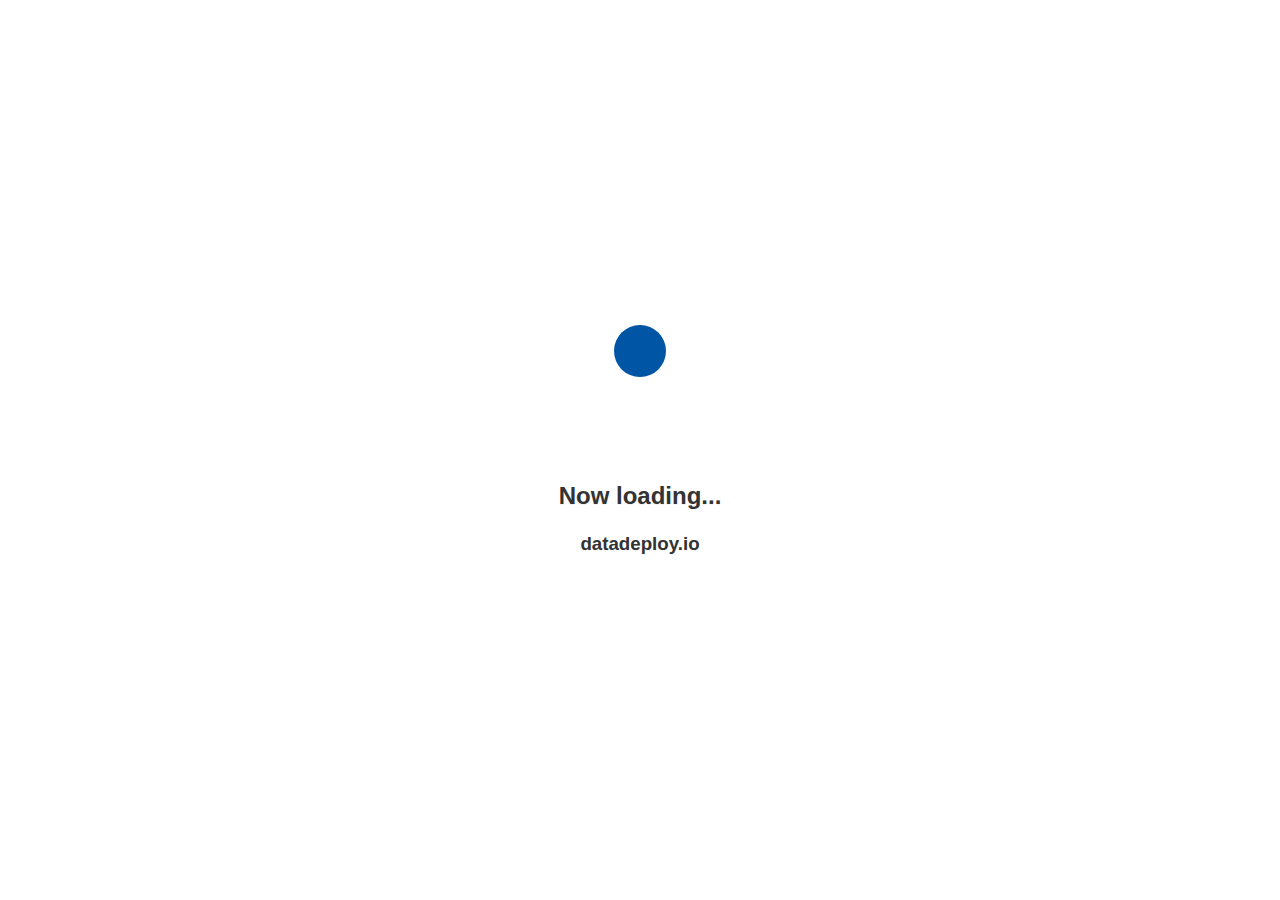
<file: index.html>
<!doctype html>
<html>
    <head>
        <meta charset="UTF-8">
        <meta http-equiv="X-UA-Compatible" content="IE=Edge,chrome=1">
        <meta http-equiv="Cache-Control" content="no-cache, no-store, must-revalidate"/>
        <meta http-equiv="Pragma" content="no-cache"/>
        <meta http-equiv="Expires" content="0"/>
        <meta name="viewport" content="width=device-width,initial-scale=1.0,maximum-scale=1" />
        <meta name="mobile-web-app-capable" content="yes">
        <meta name="apple-mobile-web-app-capable" content="yes">
        <title>Phase 2 Prototype - UPDATE 1</title>

        <link rel="stylesheet" href="css/fontawesome-all.css" />
        <link rel="stylesheet" href="css/dialog-polyfill.min.css">
        <link rel="stylesheet" href="css/jquery.mobile-1.5.0-alpha.1.min.css"/>
        <link rel="stylesheet" href="css/layout.css" />
        <link rel="stylesheet" href="css/overrides.css" />
        <link rel="stylesheet" href="css/loadingbar-1.css" />

        <script src="js/dialog-polyfill.min.js" type="text/javascript"></script>
        <script src="js/jquery.js"></script>
        <script src="js/jquery-mobile.js"></script>
        <script src="js/overrides.js"></script>
        <script src="js/functionalities.js"></script>

        <link rel="stylesheet" href="./webinterface/target/resources/ol.css" />
        <link rel="stylesheet" href="./webinterface/target/resources/ol3-layerswitcher.css">
        <link rel="stylesheet" href="./webinterface/target/resources/qgis2web.css">
    </head>
    <body>

        <div class="loadModal">

            <div class="lds-css ng-scope" style="display: table; height: 100%; margin-left: auto; margin-right: auto;">
                <div style="display: table-cell; vertical-align: middle;" class="lds-ball">
                    <div style="margin-left: auto; margin-right: auto;"></div>
                    <br><br><br><br>
                    <h2 style="text-align: center;">Now loading...</h2>
                    <h3 style="text-align: center">datadeploy.io</h3>
                </div>
            </div>
        </div>

        <div data-role="page" style="max-height:440px; min-height:440px;" class="type-home" class="ui-responsive-panel" id="page1">


            <div role="main" class="ui-content">
                <a href="#leftpanel1" data-role="button" data-inline="true" data-mini="true" style="z-index: 100; margin-left: 120px; margin-top: -5px;">Layer List</a>
                <a href="#leftpanel2" data-role="button" data-inline="true" data-mini="true" style="z-index: 100; margin-top: -5px;">Edit</a>
                <a href="#leftpanel3" data-role="button" data-inline="true" data-mini="true" style="z-index: 100; margin-top: -5px;">Filter</a>
                <a id="newLayerBtnPage" href="#newLayerPage" data-role="button" data-inline="true" data-mini="true" data-rel="popup" data-transition="slidedown" data-position-to="window" style="z-index: 100; margin-top: -5px;">Connect Layer</a>
                <a id="shareBtnPage" href="#sharePage" data-role="button" data-inline="true" data-mini="true" data-rel="popup" data-transition="slidedown" data-position-to="window" style="z-index: 100; margin-top: -5px;">Share</a>
                
                <div id="map" style="height: 99vh; width: 100vw; position: absolute; top: 0; left: 0;" class="map"></div>
                <div id="popup" class="ol-popup">
                    <a href="#" id="popup-closer" class="ol-popup-closer"></a>
                    <div id="popup-content"></div>
                </div>
            </div>


            <!-- leftpanel1  -->
            <div data-role="panel" id="leftpanel1" data-position="left" data-display="push" data-dismissible="true" data-theme="a" style="height: 80vh; display: block;">

                <div class="panel-content">
                    <div class="flex-container">
                        <div class="flex-item">
                            <h3>Layer List</h3>
                        </div>
                        <div class="flex-item">

                            <fieldset id="individualFields" class="fieldList" style="display:none !important">
                                <legend id="operationalLayer">All Layers<a class="legendStyle" href="#popupGeneral" data-rel="popup" data-transition="slideup"><i class="fa fa-cogs" style="margin-top: 5px; " aria-hidden="true"></i></a></legend>


                                <div data-role="popup" id="popupMenu" data-theme="a">
                                    <ul data-role="listview" data-inset="true" style="min-width:210px;">
                                        <li id="headerPopupMenu" data-role="list-divider">Choose an action</li>
                                        <li              onclick="zoomTo()"><a href="#">Zoom to</a></li>
                                        <li              onclick="setTransparency()"><a href="#">Transparency</a></li>
                                        <li id='actUp'   onclick="moveItemUp()"><a href="#">Move Up</a></li>
                                        <li id='actDown' onclick="moveItemDown()"><a href="#">Move Down</a></li>
                                        <li id='showInfo'onclick="showSpecificInfo()"><a href="#">Show Information</a></li>
                                    </ul>
                                </div>

                                <div data-role="popup" id="popupGeneral" data-theme="a">
                                    <ul data-role="listview" data-inset="true" style="min-width:210px;">
                                        <li data-role="list-divider">Choose an action</li>
                                        <li><a href="#" onclick="setLayersAllOn()">Turn all layers on</a></li>
                                        <li><a href="#" onclick="setLayersAllOff()">Turn all layers off</a></li>
                                        <li><a href="#" onclick="expandAllLayers()">Expand all layers</a></li>
                                        <li><a href="#" onclick="collapseAllLayers()">Collapse all layers</a></li>
                                        <li><a href="#" onclick="toGroup()">Show Layer Groups</a></li>
                                    </ul>
                                </div>

                                <div data-role="popup" id="popupTransparency" data-theme="a">
                                    <label for="slider-1"><p id="popTargs" >Modify transparency of layer:</p></label>
                                    <input type="range" name="slider-1" id="slider-1" value="100" min="0" max="100">
                                </div>

                            </fieldset>

                            <fieldset id="groupFields" class="fieldList" style="display:none !important">
                                <fieldset class="fieldList">
                                    <legend id="groupOpsLayer">All Groups<a class="legendStyle" href="#gpopupGeneral" data-rel="popup" data-transition="slideup"><i class="fa fa-cogs" style="margin-top: 5px; " aria-hidden="true"></i></a></legend>

                                    <div data-role="popup" id="gpopupMenu" data-theme="a">
                                        <ul data-role="listview" data-inset="true" style="min-width:210px;">
                                            <li id="headerPopupMenu" data-role="list-divider">Choose an action</li>
                                            <li              onclick="gsetTransparency()"><a href="#">Transparency</a></li>
                                        </ul>
                                    </div>

                                    <div data-role="popup" id="gpopupGeneral" data-theme="a">
                                        <ul data-role="listview" data-inset="true" style="min-width:210px;">
                                            <li data-role="list-divider">Choose an action</li>
                                            <li><a href="#" onclick="gsetLayersAllOn()">Turn all layers on</a></li>
                                            <li><a href="#" onclick="gsetLayersAllOff()">Turn all layers off</a></li>
                                            <li><a href="#" onclick="toIndividual()">Show Layers Individually</a></li>
                                        </ul>
                                    </div>

                                    <div data-role="popup" id="gpopupTransparency" data-theme="a">
                                        <label for="slider-2"><p id="gpopTargs" >Modify transparency of group:</p></label>
                                        <input type="range" name="slider-2" id="slider-2" value="100" min="0" max="100">
                                    </div>
                                </fieldset>
                        </div>
                    </div>

                    <!--<a href="#demo-links" data-rel="close" data-role="button" data-theme="a" data-icon="delete" data-inline="true">Close panel</a>-->
                </div><!-- /content wrapper for padding -->

            </div><!-- /leftpanel1 -->

            <!-- leftpanel2  -->
            <div data-role="panel" id="leftpanel2" data-position="left" data-display="push" data-dismissible="true" data-theme="a">

                <div class="panel-content">
                    <div class="flex-container">
                        <div class="flex-item">
                            <h3>Edit</h3>
                            <p>This panel is positioned on the left with the push display mode. The panel markup is <em>after</em> the header, content and footer in the source order.</p>
                            <p>To close, click off the panel, swipe left or right, hit the Esc key, or use the button below:</p>
                        </div>
                        <div class="flex-item">
                            <button id="addMarkerBtn" class="ui-btn ui-corner-all"><i class="fa fa-map-marker" aria-hidden="true"></i> Add a marker</button>
                            <button id="selectMarkerBtn" class="ui-btn ui-corner-all"><i class="fa fa-mouse-pointer" aria-hidden="true"></i> Make a selection</button>
                            <button class="ui-btn ui-corner-all" data-rel="close">Cancel Action</button>
                        </div>
                    </div>

                    <div data-role="popup" id="popupAddMarker" data-theme="a">
                        <h2 class="headingMarker">Select the type of marker you wish to add</h2>
                        <h4 class="noteContent">After pressing a button, you will be asked to point the location where you will place the marker.</h4>
                        <h4 class="noteContent">Marker choices:</h4>
                        <center>
                            <button class="optionsChooser" id="chooseCircle">Add a normal marker</button>
                            <button class="optionsChooser" id="chooseCustom">Add a custom marker</button>
                        </center>
                    </div>
                </div><!-- /content wrapper for padding -->

            </div><!-- /leftpanel2 -->

            <!-- leftpanel3  -->
            <div data-role="panel" id="leftpanel3" data-position="left" data-display="push" data-dismissible="true" data-theme="a">

                <div class="panel-content">
                    <h3>Circuit</h3>
                    <form>
                        <div class="ui-field-contain">
                            <label for="select-native-1">Circuit is:</label>
                            <select name="select-native-1" id="select-native-1">
                                <option value="1">The 1st Option</option>
                                <option value="2">The 2nd Option</option>
                                <option value="3">The 3rd Option</option>
                                <option value="4">The 4th Option</option>
                            </select>
                        </div>
                    </form>
                </div><!-- /content wrapper for padding -->

            </div><!-- /leftpanel3 -->

            <div data-role="popup" id="popupInfo" data-theme="a">
                <h2 class="headingMarker">Layer(s) Information</h2>
                <button id="editBtn" onclick="spawnEdit()">Edit selected feature(s)</button>
                <h4 id="infoContent" class="noteContent" style="width: 800px; height:600px; overflow: auto;">
                </h4>
            </div>

            <div data-role="popup" id="popupEdit" data-theme="a">
                <div style="padding: 10px">
                    <h2 id="headingEdit" class="headingMarker">Edit Layer</h2>
                    <div style="display: block; width: 500px; height:400px; overflow: auto;">
                        <label for="etext-c">Alt</label>
                        <input data-clear-btn="true" name="etext-c" id="etext-c" value="" type="text">
                        <label for="etext-d">Location</label>
                        <input data-clear-btn="true" name="etext-d" id="etext-d" value="" type="text">
                        <label for="etext-e">Device Type</label>
                        <input data-clear-btn="true" name="etext-e" id="etext-e" value="" type="text">
                        <label for="etext-f">Date</label>
                        <input data-role="date" data-clear-btn="true" name="etext-f" id="etext-f" value="" type="date">
                        <label for="etext-g">Path</label>
                        <input data-clear-btn="true" name="etext-g" id="etext-g" value="" type="text">
                        <label for="etext-h">Picture</label>
                        <input data-clear-btn="true" name="etext-h" id="etext-h" type="file" multiple>
                        <div id="gpreview"></div>
                        <label for="etext-i">Note</label>
                        <input data-clear-btn="true" name="etext-i" id="etext-i" value="" type="text">
                        <input onclick="editInformation()" type="button" name="Update" value="Update" class="ui-btn ui-corner-all layoutButton">
                        <input onclick="cancelEditInformation()" type="button" name="Cancel" value="Cancel" class="ui-btn ui-corner-all layoutButton">
                    </div>
                </div>
            </div>

            <div data-role="popup" id="popupEditSelection" data-theme="a">
                <h2 class="headingMarker">Select features to edit</h2>
                <h4 id="editSelect" class="noteContent" style="width: 500px; height:400px; overflow: auto;">
                </h4>
            </div>

            <div data-role="popup" id="addLayer" data-theme="a">
                <div style="padding: 10px">
                    <h2 class="headingMarker">Layer Information</h2>
                    <div style="display: block; width: 500px; height:400px; overflow: auto;">
                        <label for="text-a">Long</label>
                        <input data-clear-btn="true" name="text-a" id="text-a" value="" type="text">
                        <label for="text-b">Lot</label>
                        <input data-clear-btn="true" name="text-b" id="text-b" value="" type="text">
                        <label for="text-c">Alt</label>
                        <input data-clear-btn="true" name="text-c" id="text-c" value="" type="text">
                        <label for="text-d">Location</label>
                        <input data-clear-btn="true" name="text-d" id="text-d" value="" type="text">
                        <label for="text-e">Device Type</label>
                        <input data-clear-btn="true" name="text-e" id="text-e" value="" type="text">
                        <label for="text-f">Date</label>
                        <input data-role="date" data-clear-btn="true" name="text-f" id="text-f" value="" type="date">
                        <label for="text-g">Path</label>
                        <input data-clear-btn="true" name="text-g" id="text-g" value="" type="text">
                        <label for="text-h">Picture</label>
                        <input data-clear-btn="true" name="text-h" id="text-h" type="file" multiple>
                        <div id="preview"></div>
                        <label for="text-i">Note</label>
                        <input data-clear-btn="true" name="text-i" id="text-i" value="" type="text">
                        <input onclick="addInformation()" type="button" name="Add" value="Add" class="ui-btn ui-corner-all layoutButton">
                        <input onclick="cancelAddInformation()" type="button" name="Cancel" value="Cancel" class="ui-btn ui-corner-all layoutButton">
                    </div>
                </div>
            </div>

            <div data-role="popup" id="sharePage" style="width: 700px; height: 600px; overflow: auto;"><!-- dialog-->

                <div data-role="header">
                    <h1 id="headerTexter" class="centerText">Share the page</h1>
                </div><!-- /header -->

                <div class="ui-content" role="main">
                    <label for="text-3">Share a link to this app<a id="mailToLinker" href="mailto:?"><i  class="fa fa-envelope" aria-hidden="true" style="float: right; cursor: pointer; font-size: 20pt"></i></a></label>
                    <input id="linkTxtBox" data-clear-btn="false" name="text-3" id="text-3" value="" type="text">
                    <div data-role="collapsible" data-collapsed-icon="arrow-r"  data-expanded-icon="arrow-d">
                        <h3>Link Options</h3>
                        <fieldset style="display: block;">
                            <legend>Map Options:</legend>
                            <input name="checkbox-v-2a" id="checkbox-v-2a" type="checkbox" checked>
                            <label for="checkbox-v-2a">Save current position to link</label>
                        </fieldset>
                    </div>
                    <br><br>
                    <label for="textarea-1">Embed this app in a website</label>
                    <textarea id="linkTxtArea" name="textarea-1" id="textarea-1"></textarea>
                    <div data-role="collapsible" data-collapsed-icon="arrow-r"  data-expanded-icon="arrow-d">
                        <h3>Embed Options</h3>
                        <fieldset style="display: block;">
                            <legend>iframe settings (You can customize the value if you wish)</legend>
                            <label for="templateSize">Template size:</label>
                            <select name="templateSize" id="templateSize">
                                <option value="1">Small</option>
                                <option value="2">Medium</option>
                                <option value="3">Large</option>
                            </select>
                            <label for="text-width">Width</label>
                            <input data-clear-btn="false" name="text-width" id="text-width" value="300" type="number">
                            <label for="text-height">Height</label>
                            <input data-clear-btn="false" name="text-height" id="text-height" value="300" type="number">
                        </fieldset>
                    </div>
                    <br>
                    <input id="closeSharePage" type="button" value="Close thise window" class="ui-btn ui-corner-all layoutButton" >
                </div>
            </div><!-- dialog-->
            
            <div data-role="popup" id="newLayerPage" style="width: 700px; height: 600px; overflow: auto;"><!-- dialog-->

                <div data-role="header">
                    <h1 id="headerTexter" class="centerText">Connect a new Layer</h1>
                </div><!-- /header -->

                <div class="ui-content" role="main">
                    <label for="text-1">Enter the store name of the layer</label>
                    <input id="layerDSTxtBox" data-clear-btn="false" name="text-1" id="text-1" value="" type="text">
                    <label for="text-2">Enter the workspace name of the layer</label>
                    <input id="layerWSTxtBox" data-clear-btn="false" name="text-2" id="text-2" value="" type="text">
                    <label for="text-3">Enter the link of the layer</label>
                    <input id="layerLinkTxtBox" data-clear-btn="false" name="text-3" id="text-3" value="" type="text">
                    <label for="text-4">Enter the extent size of the layer</label>
                    <input id="layerExtTxtBox" data-clear-btn="false" name="text-4" id="text-4" value="" type="text">
                    <div data-role="collapsible" data-collapsed-icon="arrow-r" data-expanded-icon="arrow-d" data-collapsed="false">
                        <h3>Layer Render Options</h3>
                        <fieldset data-role="controlgroup" data-type="horizontal" style="display: block">
                            <legend>Options</legend>
                            <input onchange="onLayerModeChange()" name="renderMode" id="radio-choice-h-2a" value="WMS" checked="checked" type="radio">
                            <label for="radio-choice-h-2a">WMS(Images / Drone Imagery)</label>
                            <input onchange="onLayerModeChange()" name="renderMode" id="radio-choice-h-2b" value="WFS" type="radio">
                            <label for="radio-choice-h-2b">WFS(Markers / Shapes)</label>
                        </fieldset>
                        <p id="msgID">WMS layers are layers that are meant for rendering images such as TIFF(Drone Imageries).</p>
                    </div>
                    <br>
                    <input onclick="connectNewLayer()" type="button" name="connect" value="Connect Layer" class="ui-btn ui-corner-all layoutButton">
                    <input id="closeNewLayerPage" type="button" value="Close thise window" class="ui-btn ui-corner-all layoutButton" >
                </div>
            </div><!-- dialog-->

        </div>

        <script src="js/preload.js"></script>
        <script src="webinterface/target/resources/polyfills.js"></script>
        <script src="./webinterface/target/resources/ol.js"></script>
        <script src="./webinterface/target/resources/ol3-layerswitcher.js"></script>
        <script src="./webinterface/target/layers/layers.js" type="text/javascript"></script>
    </body>
</html>
</file>
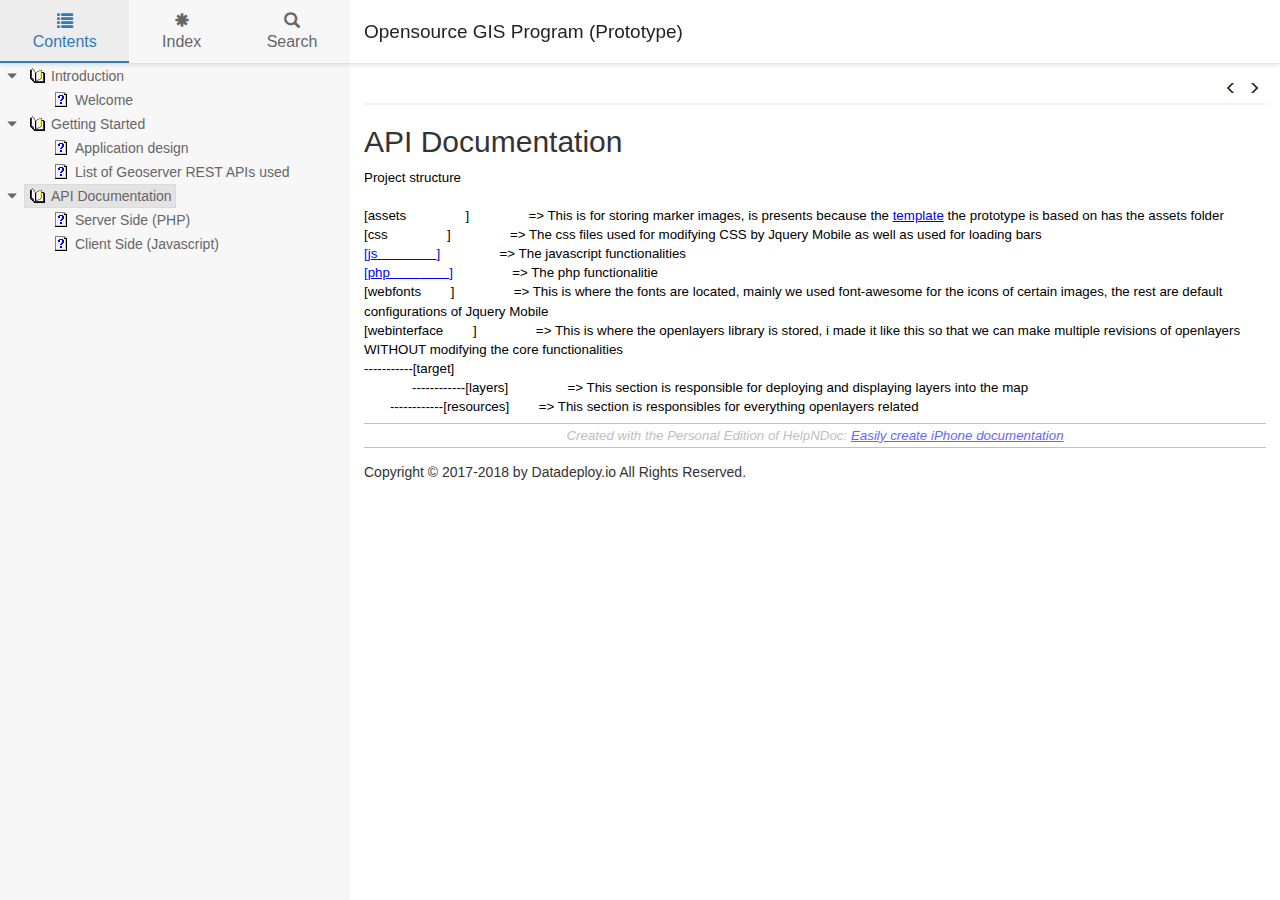
<file: documentations/Build html documentation/APIDocumentation.html>
<!DOCTYPE html>
<html lang="en">

<head>

  <meta charset="utf-8" />
  <meta http-equiv="X-UA-Compatible" content="IE=edge" />
  <meta name="generator" content="HelpNDoc Personal Edition 5.4.1.404">
  <meta name="viewport" content="width=device-width, initial-scale=1" />
  <link rel="icon" href="favicon.ico"/>

  <title>API Documentation</title>
  <meta name="description" content="" /> 
  <meta name="keywords" content="">



  <!-- Twitter Card data -->
  <meta name="twitter:card" content="summary">
  <meta name="twitter:title" content="API Documentation">
  <meta name="twitter:description" content="">

  <!-- Open Graph data -->
  <meta property="og:title" content="API Documentation" />
  <meta property="og:type" content="article" />
  <meta property="og:description" content="" />
  <meta property="og:site_name" content="Opensource GIS Program (Prototype)" /> 

  <!-- Bootstrap core CSS -->
  <link href="vendors/bootstrap-3.3.6/css/bootstrap.min.css" rel="stylesheet"/>

  <!-- IE10 viewport hack for Surface/desktop Windows 8 bug -->
  <link href="vendors/bootstrap-3.3.6/css/ie10-viewport-bug-workaround.css" rel="stylesheet"/>

  <!-- HTML5 shim and Respond.js for IE8 support of HTML5 elements and media queries -->
  <!--[if lt IE 9]>
      <script src="vendors/html5shiv-3.7.2/html5shiv.min.js"></script>
      <script src="vendors/respond-1.4.2/respond.min.js"></script>
    <![endif]-->

  <!-- JsTree styles -->
  <link href="vendors/jstree-3.3.2/themes/default/style.min.css" rel="stylesheet"/>

  <!-- Hnd styles -->
  <link href="css/layout.min.css" rel="stylesheet" />
  <link href="css/effects.min.css" rel="stylesheet" />
  <link href="css/theme-light-blue.min.css" rel="stylesheet" />
  <link href="css/print.min.css" rel="stylesheet" media="print" />
  <style type="text/css">nav { width: 350px} @media screen and (min-width:769px) { body.md-nav-expanded div#main { margin-left: 350px} body.md-nav-expanded header { padding-left: 364px} }</style>

  <!-- Content style -->
  <link href="css/hnd.content.css" rel="stylesheet" />

  



</head>

<body class="md-nav-expanded">



  <div id="skip-link">
    <a href="#main-content" class="element-invisible">Skip to main content</a>
  </div>

  <header class="headroom">
    <button class="hnd-toggle btn btn-default">
      <span class="sr-only">Toggle navigation</span>
      <span class="icon-bar"></span><span class="icon-bar"></span><span class="icon-bar"></span>        
    </button>
    <h1>Opensource GIS Program (Prototype)</h1>
    
  </header>

  <nav class="md-nav-expanded">
    <!-- Nav tabs -->
    <ul class="tab-tabs nav nav-tabs" role="tablist">
      <li id="nav-close"> 
        <button class="hnd-toggle btn btn-default">
          <span class="glyphicon glyphicon-remove" aria-hidden="true"></span>
        </button>
      </li>
      
	  
        <li role="presentation" class="tab active">
            <a href="#contents" id="tab-contents" aria-controls="contents" role="tab" data-toggle="tab">
                <i class="glyphicon glyphicon-list"></i>
                Contents
            </a>
        </li>
      
        <li role="presentation" class="tab">
            <a href="#index" id="tab-index" aria-controls="index" role="tab" data-toggle="tab">
                <i class="glyphicon glyphicon-asterisk"></i>
                Index
            </a>
        </li>
      
        <li role="presentation" class="tab">
            <a href="#search" id="tab-search" aria-controls="search" role="tab" data-toggle="tab">
                <i class="glyphicon glyphicon-search"></i>
                Search
            </a>
        </li>
      
    </ul>  <!-- /Nav tabs -->

    <!-- Tab panes -->
    <div class="tab-content">
	  
      <div role="tabpanel" class="tab-pane active" id="contents">
        <div id="toc" class="tree-container unselectable"
            data-url="_toc.json"
            data-openlvl="1"
        >
            
        </div>
      </div>  <!-- /contents-->
      
      <div role="tabpanel" class="tab-pane" id="index">
        <div id="keywords" class="tree-container unselectable"
            data-url="_keywords.json"
            data-openlvl="1"
        >
            
        </div>
      </div>  <!-- /index-->
      
      <div role="tabpanel" class="tab-pane" id="search">
        <div class="search-content">
          <div class="search-input">
            <form id="search-form">
              <div class="form-group">
                <div class="input-group">
                  <input type="text" class="form-control" id="input-search" name="input-search" placeholder="Search..." />
                  <span class="input-group-btn">
                    <button class="btn btn-default" type="submit">
                      <span class="glyphicon glyphicon-search" aria-hidden="true"></span>
                    </button>
                  </span>
                </div>
              </div>
            </form>
          </div>  <!-- /search-input -->
          <div class="search-result">
            <div id="search-info"></div>
            <div class="tree-container unselectable" id="search-tree"></div>
          </div>  <!-- /search-result -->
        </div>  <!-- /search-content -->
      </div>  <!-- /search-->
      
    </div>  <!-- /Tab panes -->

  </nav>

  <div id="main">

    <article>
        <div id="topic-content" class="container-fluid" 
		  data-hnd-id="APIDocumentation"
		  data-hnd-context="5"
		  data-hnd-title="API Documentation"
		>
            
                <div class="navigation">
                    <ol class="breadcrumb">
                        
                    </ol>
                    <div class="nav-arrows">
                        <div class="btn-group btn-group-xs" role="group"><a class="btn btn-default" href="ListofGeoserverRESTAPIsused.html" title="List of Geoserver REST APIs used" role="button"><span class="glyphicon glyphicon-menu-left" aria-hidden="true"></span></a><a class="btn btn-default" href="ServerSidePHP.html" title="Server Side (PHP)" role="button"><span class="glyphicon glyphicon-menu-right" aria-hidden="true"></span></a></div>
                    </div>
                </div> 
            

            <a id="main-content"></a>

            <h2>API Documentation</h2>

            <div class="main-content">
                
<p></p>
<p class="rvps2"><span class="rvts6">Project structure</span></p>
<p class="rvps2"><span class="rvts6"><br/></span></p>
<p class="rvps2"><span class="rvts6">[assets</span><span class="rvts6"> &nbsp; &nbsp; &nbsp; &nbsp;</span><span class="rvts6"> &nbsp; &nbsp; &nbsp; &nbsp;</span><span class="rvts6">]</span><span class="rvts6"> &nbsp; &nbsp; &nbsp; &nbsp;</span><span class="rvts6"> &nbsp; &nbsp; &nbsp; &nbsp;</span><span class="rvts6">=&gt; This is for storing marker images, is presents because the </span><a class="rvts13" href="https://github.com/Shin-Aska/Web-GPS-Template" target="_blank">template</a><span class="rvts6"> the prototype is based on has the assets folder</span></p>
<p class="rvps2"><span class="rvts6">[css</span><span class="rvts6"> &nbsp; &nbsp; &nbsp; &nbsp;</span><span class="rvts6"> &nbsp; &nbsp; &nbsp; &nbsp;</span><span class="rvts6">]</span><span class="rvts6"> &nbsp; &nbsp; &nbsp; &nbsp;</span><span class="rvts6"> &nbsp; &nbsp; &nbsp; &nbsp;</span><span class="rvts6">=&gt; The css files used for modifying CSS by Jquery Mobile as well as used for loading bars</span></p>
<p class="rvps2"><a class="rvts13" href="ClientSideJavascript.html">[js</a><a class="rvts13" href="ClientSideJavascript.html"> &nbsp; &nbsp; &nbsp; &nbsp;</a><a class="rvts13" href="ClientSideJavascript.html"> &nbsp; &nbsp; &nbsp; &nbsp;</a><a class="rvts13" href="ClientSideJavascript.html">]</a><span class="rvts6"> </span><span class="rvts6"> &nbsp; &nbsp; &nbsp; &nbsp;</span><span class="rvts6"> &nbsp; &nbsp; &nbsp; &nbsp;</span><span class="rvts6">=&gt; The javascript functionalities</span></p>
<p class="rvps2"><a class="rvts13" href="ServerSidePHP.html">[php</a><a class="rvts13" href="ServerSidePHP.html"> &nbsp; &nbsp; &nbsp; &nbsp;</a><a class="rvts13" href="ServerSidePHP.html"> &nbsp; &nbsp; &nbsp; &nbsp;</a><a class="rvts13" href="ServerSidePHP.html">]</a><span class="rvts6"> </span><span class="rvts6"> &nbsp; &nbsp; &nbsp; &nbsp;</span><span class="rvts6"> &nbsp; &nbsp; &nbsp; &nbsp;</span><span class="rvts6">=&gt; The php functionalitie</span></p>
<p class="rvps2"><span class="rvts6">[webfonts</span><span class="rvts6"> &nbsp; &nbsp; &nbsp; &nbsp;</span><span class="rvts6">]</span><span class="rvts6"> &nbsp; &nbsp; &nbsp; &nbsp;</span><span class="rvts6"> &nbsp; &nbsp; &nbsp; &nbsp;</span><span class="rvts6">=&gt; This is where the fonts are located, mainly we used font-awesome for the icons of certain images, the rest are default configurations of Jquery Mobile</span></p>
<p class="rvps2"><span class="rvts6">[webinterface</span><span class="rvts6"> &nbsp; &nbsp; &nbsp; &nbsp;</span><span class="rvts6">]</span><span class="rvts6"> &nbsp; &nbsp; &nbsp; &nbsp;</span><span class="rvts6"> &nbsp; &nbsp; &nbsp; &nbsp;</span><span class="rvts6">=&gt; This is where the openlayers library is stored, i made it like this so that we can make multiple revisions of openlayers WITHOUT modifying the core functionalities</span></p>
<p class="rvps2"><span class="rvts6">-----------[target]</span></p>
<p class="rvps5"><span class="rvts6">------------[layers]</span><span class="rvts6"> &nbsp; &nbsp; &nbsp; &nbsp;</span><span class="rvts6"> &nbsp; &nbsp; &nbsp; &nbsp;</span><span class="rvts6">=&gt; This section is responsible for deploying and displaying layers into the map</span></p>
<p class="rvps2"><span class="rvts6"> &nbsp; &nbsp; &nbsp; &nbsp;</span><span class="rvts6">------------[resources]</span><span class="rvts6"> &nbsp; &nbsp; &nbsp; &nbsp;</span><span class="rvts6">=&gt; This section is responsibles for everything openlayers related</span></p>
<p></p>
<p class="rvps4" style="clear: both;"><span class="rvts11">Created with the Personal Edition of HelpNDoc: </span><a class="rvts12" href="https://www.helpndoc.com/feature-tour/iphone-website-generation">Easily create iPhone documentation</a></p>

            </div>
            
            <div id="topic_footer"><div id="topic_footer_content">Copyright &copy; 2017-2018  by Datadeploy.io  All Rights Reserved.</div></div>
        </div>  <!-- /#topic-content -->
    </article>

    <footer></footer>

  </div>  <!-- /#main -->

  <div class="mask" data-toggle="sm-nav-expanded"></div>
  
  <!-- Modal -->
  <div class="modal fade" id="hndModal" tabindex="-1" role="dialog" aria-labelledby="hndModalLabel">
    <div class="modal-dialog" role="document">
      <div class="modal-content">
        <div class="modal-header">
          <button type="button" class="close" data-dismiss="modal" aria-label="Close"><span aria-hidden="true">&times;</span></button>
          <h4 class="modal-title" id="hndModalLabel"></h4>
        </div>
        <div class="modal-body">
        </div>
        <div class="modal-footer">
          <button type="button" class="btn btn-primary modal-btn-close" data-dismiss="modal">Close</button>
        </div>
      </div>
    </div>
  </div>

  <!-- Scripts -->
  <script src="vendors/jquery-1.11.3/jquery.min.js"></script>
  <script src="vendors/bootstrap-3.3.6/js/bootstrap.min.js"></script>
  <script src="vendors/fastclick-1.0.6/fastclick.min.js"></script>
  <script src="vendors/markjs-8.8.3/jquery.mark.min.js"></script>
  <script src="vendors/uri-1.18.9/uri.min.js"></script>
  <!-- IE10 viewport hack for Surface/desktop Windows 8 bug -->
  <script src="vendors/bootstrap-3.3.6/js/ie10-viewport-bug-workaround.js"></script>
  
  <!-- Headroom -->
  <script src="vendors/headroom-0.9.3/headroom.min.js"></script>
  <script src="vendors/headroom-0.9.3/jquery.headroom.min.js"></script>

  <!-- JsTree -->
  <script src="vendors/jstree-3.3.2/jstree.min.js"></script>

  <!-- HelpNDoc scripts -->
  <script src="_translations.js"></script>
  <script src="js/hndsd.min.js"></script>
  <script src="js/hndse.min.js"></script>
  <script src="js/app.min.js"></script>

  <!-- Scripts -->
  <script>
    $(function() {
      // Instanciate FastClick
      Origami.fastclick(document.body);
      // Create the app
      var app = new Hnd.App();
      // Update translations
      hnd_ut(app);
	  // Custom JS
	  
      // Boot the app
      app.Boot();
    });
  </script>



</body>

</html>
</file>
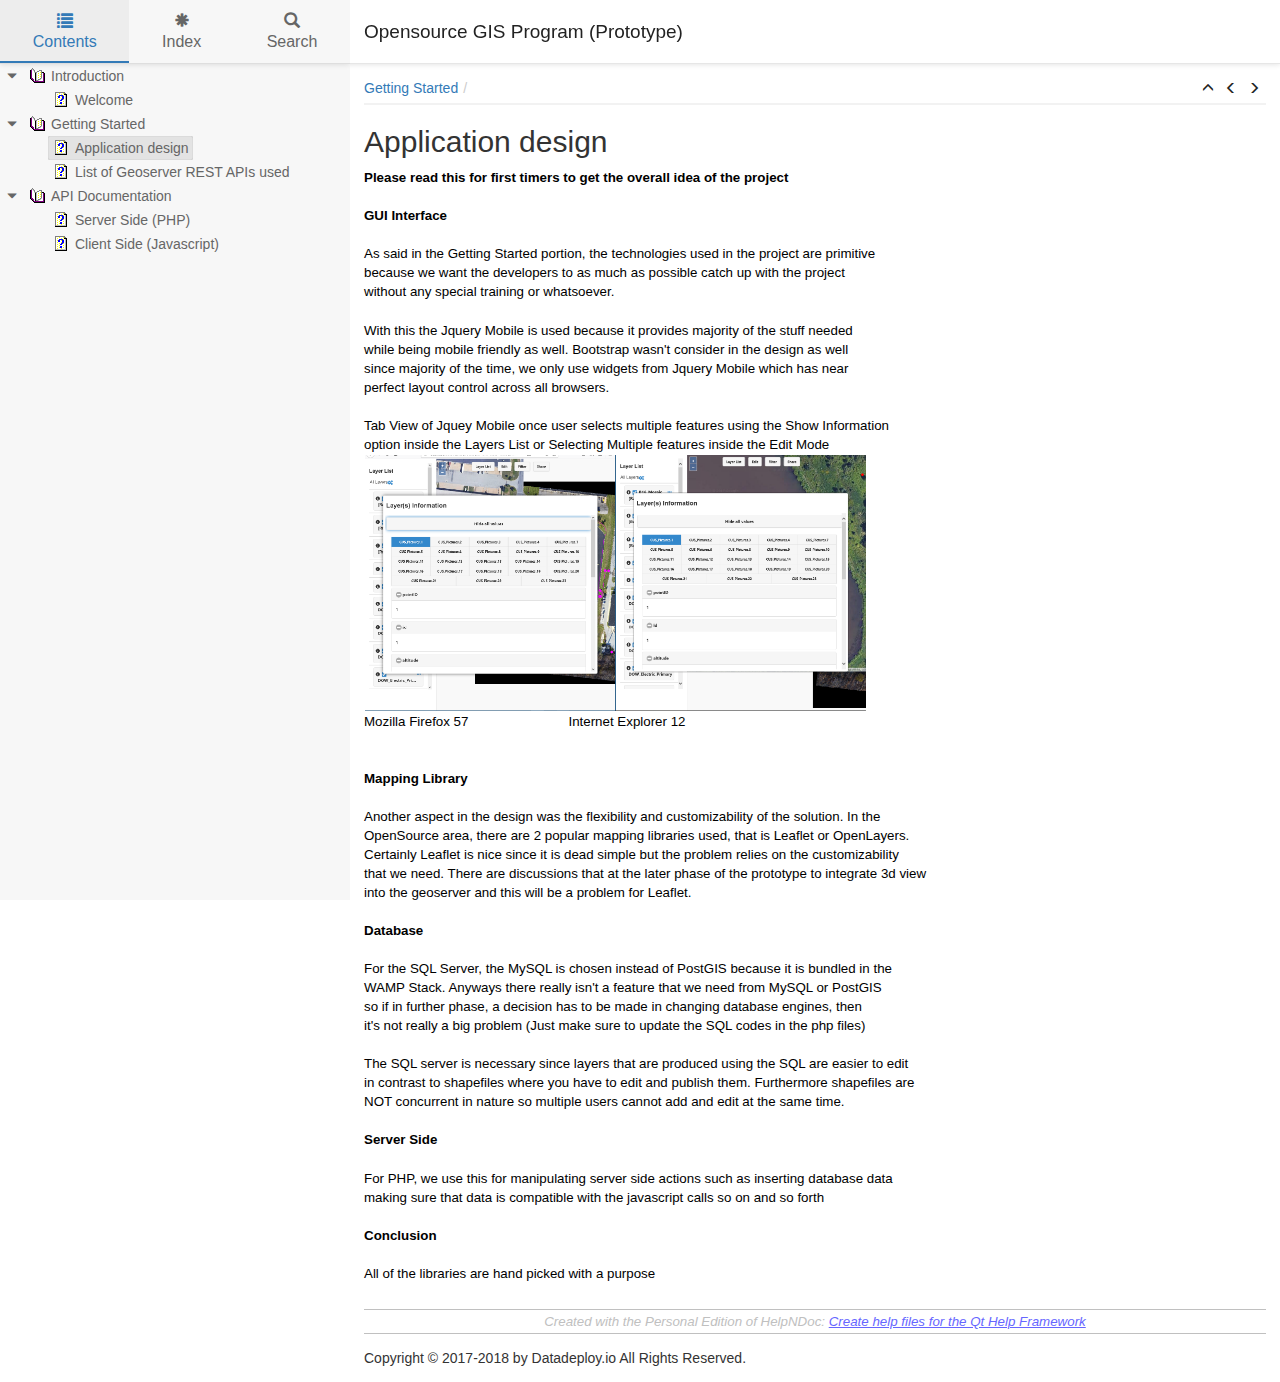
<file: documentations/Build html documentation/Applicationdesign.html>
<!DOCTYPE html>
<html lang="en">

<head>

  <meta charset="utf-8" />
  <meta http-equiv="X-UA-Compatible" content="IE=edge" />
  <meta name="generator" content="HelpNDoc Personal Edition 5.4.1.404">
  <meta name="viewport" content="width=device-width, initial-scale=1" />
  <link rel="icon" href="favicon.ico"/>

  <title>Application design</title>
  <meta name="description" content="" /> 
  <meta name="keywords" content="">



  <!-- Twitter Card data -->
  <meta name="twitter:card" content="summary">
  <meta name="twitter:title" content="Application design">
  <meta name="twitter:description" content="">

  <!-- Open Graph data -->
  <meta property="og:title" content="Application design" />
  <meta property="og:type" content="article" />
  <meta property="og:description" content="" />
  <meta property="og:site_name" content="Opensource GIS Program (Prototype)" /> 

  <!-- Bootstrap core CSS -->
  <link href="vendors/bootstrap-3.3.6/css/bootstrap.min.css" rel="stylesheet"/>

  <!-- IE10 viewport hack for Surface/desktop Windows 8 bug -->
  <link href="vendors/bootstrap-3.3.6/css/ie10-viewport-bug-workaround.css" rel="stylesheet"/>

  <!-- HTML5 shim and Respond.js for IE8 support of HTML5 elements and media queries -->
  <!--[if lt IE 9]>
      <script src="vendors/html5shiv-3.7.2/html5shiv.min.js"></script>
      <script src="vendors/respond-1.4.2/respond.min.js"></script>
    <![endif]-->

  <!-- JsTree styles -->
  <link href="vendors/jstree-3.3.2/themes/default/style.min.css" rel="stylesheet"/>

  <!-- Hnd styles -->
  <link href="css/layout.min.css" rel="stylesheet" />
  <link href="css/effects.min.css" rel="stylesheet" />
  <link href="css/theme-light-blue.min.css" rel="stylesheet" />
  <link href="css/print.min.css" rel="stylesheet" media="print" />
  <style type="text/css">nav { width: 350px} @media screen and (min-width:769px) { body.md-nav-expanded div#main { margin-left: 350px} body.md-nav-expanded header { padding-left: 364px} }</style>

  <!-- Content style -->
  <link href="css/hnd.content.css" rel="stylesheet" />

  



</head>

<body class="md-nav-expanded">



  <div id="skip-link">
    <a href="#main-content" class="element-invisible">Skip to main content</a>
  </div>

  <header class="headroom">
    <button class="hnd-toggle btn btn-default">
      <span class="sr-only">Toggle navigation</span>
      <span class="icon-bar"></span><span class="icon-bar"></span><span class="icon-bar"></span>        
    </button>
    <h1>Opensource GIS Program (Prototype)</h1>
    
  </header>

  <nav class="md-nav-expanded">
    <!-- Nav tabs -->
    <ul class="tab-tabs nav nav-tabs" role="tablist">
      <li id="nav-close"> 
        <button class="hnd-toggle btn btn-default">
          <span class="glyphicon glyphicon-remove" aria-hidden="true"></span>
        </button>
      </li>
      
	  
        <li role="presentation" class="tab active">
            <a href="#contents" id="tab-contents" aria-controls="contents" role="tab" data-toggle="tab">
                <i class="glyphicon glyphicon-list"></i>
                Contents
            </a>
        </li>
      
        <li role="presentation" class="tab">
            <a href="#index" id="tab-index" aria-controls="index" role="tab" data-toggle="tab">
                <i class="glyphicon glyphicon-asterisk"></i>
                Index
            </a>
        </li>
      
        <li role="presentation" class="tab">
            <a href="#search" id="tab-search" aria-controls="search" role="tab" data-toggle="tab">
                <i class="glyphicon glyphicon-search"></i>
                Search
            </a>
        </li>
      
    </ul>  <!-- /Nav tabs -->

    <!-- Tab panes -->
    <div class="tab-content">
	  
      <div role="tabpanel" class="tab-pane active" id="contents">
        <div id="toc" class="tree-container unselectable"
            data-url="_toc.json"
            data-openlvl="1"
        >
            
        </div>
      </div>  <!-- /contents-->
      
      <div role="tabpanel" class="tab-pane" id="index">
        <div id="keywords" class="tree-container unselectable"
            data-url="_keywords.json"
            data-openlvl="1"
        >
            
        </div>
      </div>  <!-- /index-->
      
      <div role="tabpanel" class="tab-pane" id="search">
        <div class="search-content">
          <div class="search-input">
            <form id="search-form">
              <div class="form-group">
                <div class="input-group">
                  <input type="text" class="form-control" id="input-search" name="input-search" placeholder="Search..." />
                  <span class="input-group-btn">
                    <button class="btn btn-default" type="submit">
                      <span class="glyphicon glyphicon-search" aria-hidden="true"></span>
                    </button>
                  </span>
                </div>
              </div>
            </form>
          </div>  <!-- /search-input -->
          <div class="search-result">
            <div id="search-info"></div>
            <div class="tree-container unselectable" id="search-tree"></div>
          </div>  <!-- /search-result -->
        </div>  <!-- /search-content -->
      </div>  <!-- /search-->
      
    </div>  <!-- /Tab panes -->

  </nav>

  <div id="main">

    <article>
        <div id="topic-content" class="container-fluid" 
		  data-hnd-id="Applicationdesign"
		  data-hnd-context="3"
		  data-hnd-title="Application design"
		>
            
                <div class="navigation">
                    <ol class="breadcrumb">
                        <li><a href="GettingStarted.html">Getting Started</a></li>
                    </ol>
                    <div class="nav-arrows">
                        <div class="btn-group btn-group-xs" role="group"><a class="btn btn-default" href="GettingStarted.html" title="Getting Started" role="button"><span class="glyphicon glyphicon-menu-up" aria-hidden="true"></span></a><a class="btn btn-default" href="GettingStarted.html" title="Getting Started" role="button"><span class="glyphicon glyphicon-menu-left" aria-hidden="true"></span></a><a class="btn btn-default" href="ListofGeoserverRESTAPIsused.html" title="List of Geoserver REST APIs used" role="button"><span class="glyphicon glyphicon-menu-right" aria-hidden="true"></span></a></div>
                    </div>
                </div> 
            

            <a id="main-content"></a>

            <h2>Application design</h2>

            <div class="main-content">
                
<p></p>
<p class="rvps2"><span class="rvts14">Please read this for first timers to get the overall idea of the project</span></p>
<p class="rvps2"><span class="rvts14"><br/></span></p>
<p class="rvps2"><a name="GUI"></a>
<span class="rvts14">GUI Interface</span></p>
<p class="rvps2"><span class="rvts6"><br/></span></p>
<p class="rvps2"><span class="rvts6">As said in the Getting Started portion, the technologies used in the project are primitive</span></p>
<p class="rvps2"><span class="rvts6">because we want the developers to as much as possible catch up with the project</span></p>
<p class="rvps2"><span class="rvts6">without any special training or whatsoever.</span></p>
<p class="rvps2"><span class="rvts6"><br/></span></p>
<p class="rvps2"><span class="rvts6">With this the Jquery Mobile is used because it provides majority of the stuff needed</span></p>
<p class="rvps2"><span class="rvts6">while being mobile friendly as well. Bootstrap wasn't consider in the design as well</span></p>
<p class="rvps2"><span class="rvts6">since majority of the time, we only use widgets from Jquery Mobile which has near</span></p>
<p class="rvps2"><span class="rvts6">perfect layout control across all browsers.</span></p>
<p class="rvps2"><span class="rvts6"><br/></span></p>
<p class="rvps2"><span class="rvts6">Tab View of Jquey Mobile once user selects multiple features using the Show Information</span></p>
<p class="rvps2"><span class="rvts6">option inside the Layers List or Selecting Multiple features inside the Edit Mode</span></p>
<p class="rvps2"><img width="503" height="258" alt="" style="padding : 1px;" src="lib/comparison.png"></p>
<p class="rvps2"><span class="rvts6">Mozilla Firefox 57</span><span class="rvts6"> &nbsp; &nbsp; &nbsp; &nbsp;</span><span class="rvts6"> &nbsp; &nbsp; &nbsp; &nbsp;</span><span class="rvts6"> </span><span class="rvts6"> &nbsp; &nbsp; &nbsp; &nbsp;</span><span class="rvts6"> &nbsp; Internet Explorer 12</span></p>
<p class="rvps2"><span class="rvts6"><br/></span></p>
<p class="rvps2"><span class="rvts6"><br/></span></p>
<p class="rvps2"><a name="Mapping"></a>
<span class="rvts14">Mapping Library</span></p>
<p class="rvps2"><span class="rvts6"><br/></span></p>
<p class="rvps2"><span class="rvts6">Another aspect in the design was the flexibility and customizability of the solution. In the</span></p>
<p class="rvps2"><span class="rvts6">OpenSource area, there are 2 popular mapping libraries used, that is Leaflet or OpenLayers.</span></p>
<p class="rvps2"><span class="rvts6">Certainly Leaflet is nice since it is dead simple but the problem relies on the customizability</span></p>
<p class="rvps2"><span class="rvts6">that we need. There are discussions that at the later phase of the prototype to integrate 3d view</span></p>
<p class="rvps2"><span class="rvts6">into the geoserver and this will be a problem for Leaflet.</span></p>
<p class="rvps2"><span class="rvts6"><br/></span></p>
<p class="rvps2"><a name="Database"></a>
<span class="rvts14">Database</span></p>
<p class="rvps2"><span class="rvts6"><br/></span></p>
<p class="rvps2"><span class="rvts6">For the SQL Server, the MySQL is chosen instead of PostGIS because it is bundled in the</span></p>
<p class="rvps2"><span class="rvts6">WAMP Stack. Anyways there really isn't a feature that we need from MySQL or PostGIS</span></p>
<p class="rvps2"><span class="rvts6">so if in further phase, a decision has to be made in changing database engines, then</span></p>
<p class="rvps2"><span class="rvts6">it's not really a big problem (Just make sure to update the SQL codes in the php files)</span></p>
<p class="rvps2"><span class="rvts6"><br/></span></p>
<p class="rvps2"><span class="rvts6">The SQL server is necessary since layers that are produced using the SQL are easier to edit</span></p>
<p class="rvps2"><span class="rvts6">in contrast to shapefiles where you have to edit and publish them. Furthermore shapefiles are</span></p>
<p class="rvps2"><span class="rvts6">NOT concurrent in nature so multiple users cannot add and edit at the same time.</span></p>
<p class="rvps2"><span class="rvts6"><br/></span></p>
<p class="rvps2"><a name="Server"></a>
<span class="rvts14">Server Side</span></p>
<p class="rvps2"><span class="rvts6"><br/></span></p>
<p class="rvps2"><span class="rvts6">For PHP, we use this for manipulating server side actions such as inserting database data</span></p>
<p class="rvps2"><span class="rvts6">making sure that data is compatible with the javascript calls so on and so forth</span></p>
<p class="rvps2"><span class="rvts6"><br/></span></p>
<p class="rvps2"><a name="Conclusion"></a>
<span class="rvts14">Conclusion</span></p>
<p class="rvps2"><span class="rvts6"><br/></span></p>
<p class="rvps2"><span class="rvts6">All of the libraries are hand picked with a purpose </span></p>
<p class="rvps2"><span class="rvts6"><br/></span></p>
<p></p>
<p class="rvps4" style="clear: both;"><span class="rvts11">Created with the Personal Edition of HelpNDoc: </span><a class="rvts12" href="https://www.helpndoc.com/feature-tour/create-help-files-for-the-qt-help-framework">Create help files for the Qt Help Framework</a></p>

            </div>
            
            <div id="topic_footer"><div id="topic_footer_content">Copyright &copy; 2017-2018  by Datadeploy.io  All Rights Reserved.</div></div>
        </div>  <!-- /#topic-content -->
    </article>

    <footer></footer>

  </div>  <!-- /#main -->

  <div class="mask" data-toggle="sm-nav-expanded"></div>
  
  <!-- Modal -->
  <div class="modal fade" id="hndModal" tabindex="-1" role="dialog" aria-labelledby="hndModalLabel">
    <div class="modal-dialog" role="document">
      <div class="modal-content">
        <div class="modal-header">
          <button type="button" class="close" data-dismiss="modal" aria-label="Close"><span aria-hidden="true">&times;</span></button>
          <h4 class="modal-title" id="hndModalLabel"></h4>
        </div>
        <div class="modal-body">
        </div>
        <div class="modal-footer">
          <button type="button" class="btn btn-primary modal-btn-close" data-dismiss="modal">Close</button>
        </div>
      </div>
    </div>
  </div>

  <!-- Scripts -->
  <script src="vendors/jquery-1.11.3/jquery.min.js"></script>
  <script src="vendors/bootstrap-3.3.6/js/bootstrap.min.js"></script>
  <script src="vendors/fastclick-1.0.6/fastclick.min.js"></script>
  <script src="vendors/markjs-8.8.3/jquery.mark.min.js"></script>
  <script src="vendors/uri-1.18.9/uri.min.js"></script>
  <!-- IE10 viewport hack for Surface/desktop Windows 8 bug -->
  <script src="vendors/bootstrap-3.3.6/js/ie10-viewport-bug-workaround.js"></script>
  
  <!-- Headroom -->
  <script src="vendors/headroom-0.9.3/headroom.min.js"></script>
  <script src="vendors/headroom-0.9.3/jquery.headroom.min.js"></script>

  <!-- JsTree -->
  <script src="vendors/jstree-3.3.2/jstree.min.js"></script>

  <!-- HelpNDoc scripts -->
  <script src="_translations.js"></script>
  <script src="js/hndsd.min.js"></script>
  <script src="js/hndse.min.js"></script>
  <script src="js/app.min.js"></script>

  <!-- Scripts -->
  <script>
    $(function() {
      // Instanciate FastClick
      Origami.fastclick(document.body);
      // Create the app
      var app = new Hnd.App();
      // Update translations
      hnd_ut(app);
	  // Custom JS
	  
      // Boot the app
      app.Boot();
    });
  </script>



</body>

</html>
</file>
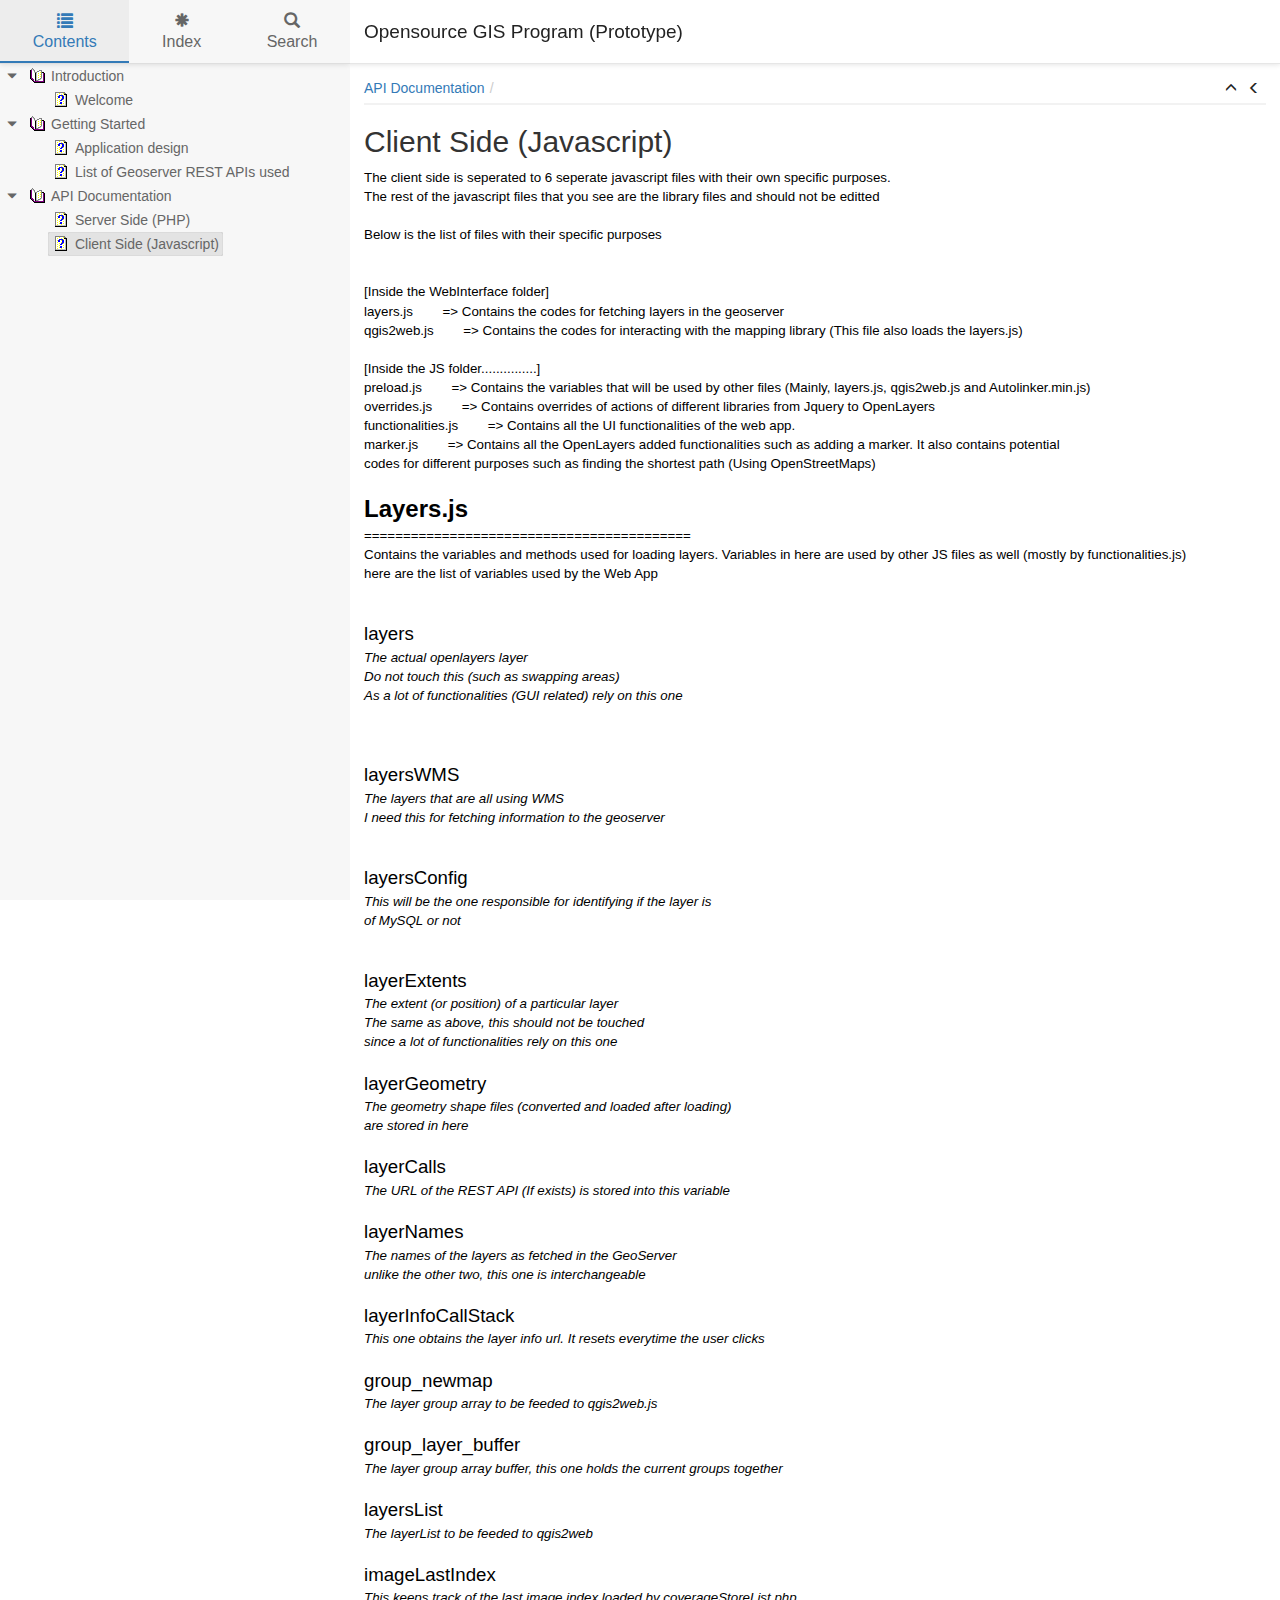
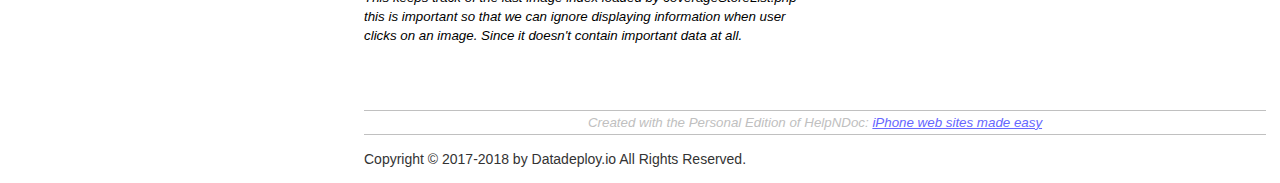
<file: documentations/Build html documentation/ClientSideJavascript.html>
<!DOCTYPE html>
<html lang="en">

<head>

  <meta charset="utf-8" />
  <meta http-equiv="X-UA-Compatible" content="IE=edge" />
  <meta name="generator" content="HelpNDoc Personal Edition 5.4.1.404">
  <meta name="viewport" content="width=device-width, initial-scale=1" />
  <link rel="icon" href="favicon.ico"/>

  <title>Client Side (Javascript)</title>
  <meta name="description" content="" /> 
  <meta name="keywords" content="">



  <!-- Twitter Card data -->
  <meta name="twitter:card" content="summary">
  <meta name="twitter:title" content="Client Side (Javascript)">
  <meta name="twitter:description" content="">

  <!-- Open Graph data -->
  <meta property="og:title" content="Client Side (Javascript)" />
  <meta property="og:type" content="article" />
  <meta property="og:description" content="" />
  <meta property="og:site_name" content="Opensource GIS Program (Prototype)" /> 

  <!-- Bootstrap core CSS -->
  <link href="vendors/bootstrap-3.3.6/css/bootstrap.min.css" rel="stylesheet"/>

  <!-- IE10 viewport hack for Surface/desktop Windows 8 bug -->
  <link href="vendors/bootstrap-3.3.6/css/ie10-viewport-bug-workaround.css" rel="stylesheet"/>

  <!-- HTML5 shim and Respond.js for IE8 support of HTML5 elements and media queries -->
  <!--[if lt IE 9]>
      <script src="vendors/html5shiv-3.7.2/html5shiv.min.js"></script>
      <script src="vendors/respond-1.4.2/respond.min.js"></script>
    <![endif]-->

  <!-- JsTree styles -->
  <link href="vendors/jstree-3.3.2/themes/default/style.min.css" rel="stylesheet"/>

  <!-- Hnd styles -->
  <link href="css/layout.min.css" rel="stylesheet" />
  <link href="css/effects.min.css" rel="stylesheet" />
  <link href="css/theme-light-blue.min.css" rel="stylesheet" />
  <link href="css/print.min.css" rel="stylesheet" media="print" />
  <style type="text/css">nav { width: 350px} @media screen and (min-width:769px) { body.md-nav-expanded div#main { margin-left: 350px} body.md-nav-expanded header { padding-left: 364px} }</style>

  <!-- Content style -->
  <link href="css/hnd.content.css" rel="stylesheet" />

  



</head>

<body class="md-nav-expanded">



  <div id="skip-link">
    <a href="#main-content" class="element-invisible">Skip to main content</a>
  </div>

  <header class="headroom">
    <button class="hnd-toggle btn btn-default">
      <span class="sr-only">Toggle navigation</span>
      <span class="icon-bar"></span><span class="icon-bar"></span><span class="icon-bar"></span>        
    </button>
    <h1>Opensource GIS Program (Prototype)</h1>
    
  </header>

  <nav class="md-nav-expanded">
    <!-- Nav tabs -->
    <ul class="tab-tabs nav nav-tabs" role="tablist">
      <li id="nav-close"> 
        <button class="hnd-toggle btn btn-default">
          <span class="glyphicon glyphicon-remove" aria-hidden="true"></span>
        </button>
      </li>
      
	  
        <li role="presentation" class="tab active">
            <a href="#contents" id="tab-contents" aria-controls="contents" role="tab" data-toggle="tab">
                <i class="glyphicon glyphicon-list"></i>
                Contents
            </a>
        </li>
      
        <li role="presentation" class="tab">
            <a href="#index" id="tab-index" aria-controls="index" role="tab" data-toggle="tab">
                <i class="glyphicon glyphicon-asterisk"></i>
                Index
            </a>
        </li>
      
        <li role="presentation" class="tab">
            <a href="#search" id="tab-search" aria-controls="search" role="tab" data-toggle="tab">
                <i class="glyphicon glyphicon-search"></i>
                Search
            </a>
        </li>
      
    </ul>  <!-- /Nav tabs -->

    <!-- Tab panes -->
    <div class="tab-content">
	  
      <div role="tabpanel" class="tab-pane active" id="contents">
        <div id="toc" class="tree-container unselectable"
            data-url="_toc.json"
            data-openlvl="1"
        >
            
        </div>
      </div>  <!-- /contents-->
      
      <div role="tabpanel" class="tab-pane" id="index">
        <div id="keywords" class="tree-container unselectable"
            data-url="_keywords.json"
            data-openlvl="1"
        >
            
        </div>
      </div>  <!-- /index-->
      
      <div role="tabpanel" class="tab-pane" id="search">
        <div class="search-content">
          <div class="search-input">
            <form id="search-form">
              <div class="form-group">
                <div class="input-group">
                  <input type="text" class="form-control" id="input-search" name="input-search" placeholder="Search..." />
                  <span class="input-group-btn">
                    <button class="btn btn-default" type="submit">
                      <span class="glyphicon glyphicon-search" aria-hidden="true"></span>
                    </button>
                  </span>
                </div>
              </div>
            </form>
          </div>  <!-- /search-input -->
          <div class="search-result">
            <div id="search-info"></div>
            <div class="tree-container unselectable" id="search-tree"></div>
          </div>  <!-- /search-result -->
        </div>  <!-- /search-content -->
      </div>  <!-- /search-->
      
    </div>  <!-- /Tab panes -->

  </nav>

  <div id="main">

    <article>
        <div id="topic-content" class="container-fluid" 
		  data-hnd-id="ClientSideJavascript"
		  data-hnd-context="7"
		  data-hnd-title="Client Side (Javascript)"
		>
            
                <div class="navigation">
                    <ol class="breadcrumb">
                        <li><a href="APIDocumentation.html">API Documentation</a></li>
                    </ol>
                    <div class="nav-arrows">
                        <div class="btn-group btn-group-xs" role="group"><a class="btn btn-default" href="APIDocumentation.html" title="API Documentation" role="button"><span class="glyphicon glyphicon-menu-up" aria-hidden="true"></span></a><a class="btn btn-default" href="ServerSidePHP.html" title="Server Side (PHP)" role="button"><span class="glyphicon glyphicon-menu-left" aria-hidden="true"></span></a></div>
                    </div>
                </div> 
            

            <a id="main-content"></a>

            <h2>Client Side (Javascript)</h2>

            <div class="main-content">
                
<p></p>
<p class="rvps2"><span class="rvts6">The client side is seperated to 6 seperate javascript files with their own specific purposes.</span></p>
<p class="rvps2"><span class="rvts6">The rest of the javascript files that you see are the library files and should not be editted</span></p>
<p class="rvps2"><span class="rvts6"><br/></span></p>
<p class="rvps2"><span class="rvts6">Below is the list of files with their specific purposes</span></p>
<p class="rvps2"><span class="rvts6"><br/></span></p>
<p class="rvps2"><span class="rvts6"><br/></span></p>
<p class="rvps2"><span class="rvts6">[Inside the WebInterface folder]</span></p>
<p class="rvps2"><span class="rvts6">layers.js</span><span class="rvts6"> &nbsp; &nbsp; &nbsp; &nbsp;</span><span class="rvts6">=&gt; Contains the codes for fetching layers in the geoserver</span></p>
<p class="rvps2"><span class="rvts6">qgis2web.js</span><span class="rvts6"> &nbsp; &nbsp; &nbsp; &nbsp;</span><span class="rvts6">=&gt; Contains the codes for interacting with the mapping library (This file also loads the layers.js)</span></p>
<p class="rvps2"><span class="rvts6"><br/></span></p>
<p class="rvps2"><span class="rvts6">[Inside the JS folder...............]</span></p>
<p class="rvps2"><span class="rvts6">preload.js</span><span class="rvts6"> &nbsp; &nbsp; &nbsp; &nbsp;</span><span class="rvts6">=&gt; Contains the variables that will be used by other files (Mainly, layers.js, qgis2web.js and Autolinker.min.js)</span></p>
<p class="rvps2"><span class="rvts6">overrides.js</span><span class="rvts6"> &nbsp; &nbsp; &nbsp; &nbsp;</span><span class="rvts6">=&gt; Contains overrides of actions of different libraries from Jquery to OpenLayers</span></p>
<p class="rvps2"><span class="rvts6">functionalities.js</span><span class="rvts6"> &nbsp; &nbsp; &nbsp; &nbsp;</span><span class="rvts6">=&gt; Contains all the UI functionalities of the web app.</span></p>
<p class="rvps2"><span class="rvts6">marker.js</span><span class="rvts6"> &nbsp; &nbsp; &nbsp; &nbsp;</span><span class="rvts6">=&gt; Contains all the OpenLayers added functionalities such as adding a marker. It also contains potential</span></p>
<p class="rvps2"><span class="rvts6">codes for different purposes such as finding the shortest path (Using OpenStreetMaps)</span></p>
<p class="rvps2"><span class="rvts6"><br/></span></p>
<p class="rvps2"><a name="Layers"></a>
<span class="rvts20">Layers.js</span></p>
<p class="rvps2"><span class="rvts6">==========================================</span></p>
<p class="rvps2"><span class="rvts6">Contains the variables and methods used for loading layers. Variables in here are used by other JS files as well (mostly by functionalities.js)</span></p>
<p class="rvps2"><span class="rvts6">here are the list of variables used by the Web App</span></p>
<p class="rvps2"><span class="rvts6"><br/></span></p>
<p class="rvps2"><span class="rvts6"><br/></span></p>
<p class="rvps2"><span class="rvts19">layers </span></p>
<p class="rvps2"><span class="rvts15">The actual openlayers layer</span></p>
<p class="rvps2"><span class="rvts15">Do not touch this (such as swapping areas)</span></p>
<p class="rvps2"><span class="rvts15">As a lot of functionalities (GUI related) rely on this one</span></p>
<p class="rvps2"><span class="rvts6"><br/></span></p>
<p class="rvps2"><span class="rvts6"><br/></span></p>
<p class="rvps2"><span class="rvts6"><br/></span></p>
<p class="rvps2"><span class="rvts19">layersWMS</span></p>
<p class="rvps2"><span class="rvts15">The layers that are all using WMS</span></p>
<p class="rvps2"><span class="rvts15">I need this for fetching information to the geoserver</span></p>
<p class="rvps2"><span class="rvts6"><br/></span></p>
<p class="rvps2"><span class="rvts6"><br/></span></p>
<p class="rvps2"><span class="rvts19">layersConfig</span></p>
<p class="rvps2"><span class="rvts15">This will be the one responsible for identifying if the layer is</span></p>
<p class="rvps2"><span class="rvts15">of MySQL or not</span></p>
<p class="rvps2"><span class="rvts6"><br/></span></p>
<p class="rvps2"><span class="rvts6"><br/></span></p>
<p class="rvps2"><span class="rvts19">layerExtents</span></p>
<p class="rvps2"><span class="rvts15">The extent (or position) of a particular layer</span></p>
<p class="rvps2"><span class="rvts15">The same as above, this should not be touched</span></p>
<p class="rvps2"><span class="rvts15">since a lot of functionalities rely on this one</span></p>
<p class="rvps2"><span class="rvts6"><br/></span></p>
<p class="rvps2"><span class="rvts19">layerGeometry</span></p>
<p class="rvps2"><span class="rvts15">The geometry shape files (converted and loaded after loading)</span></p>
<p class="rvps2"><span class="rvts15">are stored in here</span></p>
<p class="rvps2"><span class="rvts6"><br/></span></p>
<p class="rvps2"><span class="rvts19">layerCalls</span></p>
<p class="rvps2"><span class="rvts15">The URL of the REST API (If exists) is stored into this variable</span></p>
<p class="rvps2"><span class="rvts6"><br/></span></p>
<p class="rvps2"><span class="rvts19">layerNames</span></p>
<p class="rvps2"><span class="rvts15">The names of the layers as fetched in the GeoServer</span></p>
<p class="rvps2"><span class="rvts15">unlike the other two, this one is interchangeable</span></p>
<p class="rvps2"><span class="rvts6"><br/></span></p>
<p class="rvps2"><span class="rvts19">layerInfoCallStack</span></p>
<p class="rvps2"><span class="rvts15">This one obtains the layer info url. It resets everytime the user clicks</span></p>
<p class="rvps2"><span class="rvts6"><br/></span></p>
<p class="rvps2"><span class="rvts19">group_newmap</span></p>
<p class="rvps2"><span class="rvts15">The layer group array to be feeded to qgis2web.js</span></p>
<p class="rvps2"><span class="rvts6"><br/></span></p>
<p class="rvps2"><span class="rvts19">group_layer_buffer</span></p>
<p class="rvps2"><span class="rvts15">The layer group array buffer, this one holds the current groups together</span></p>
<p class="rvps2"><span class="rvts6"><br/></span></p>
<p class="rvps2"><span class="rvts19">layersList</span></p>
<p class="rvps2"><span class="rvts15">The layerList to be feeded to qgis2web</span></p>
<p class="rvps2"><span class="rvts6"><br/></span></p>
<p class="rvps2"><span class="rvts19">imageLastIndex</span></p>
<p class="rvps2"><span class="rvts15">This keeps track of the last image index loaded by coverageStoreList.php</span></p>
<p class="rvps2"><span class="rvts15">this is important so that we can ignore displaying information when user</span></p>
<p class="rvps2"><span class="rvts15">clicks on an image. Since it doesn't contain important data at all.</span></p>
<p class="rvps2"><span class="rvts6"><br/></span></p>
<p class="rvps2"><span class="rvts6"><br/></span></p>
<p class="rvps2"><span class="rvts6"><br/></span></p>
<p></p>
<p class="rvps4" style="clear: both;"><span class="rvts11">Created with the Personal Edition of HelpNDoc: </span><a class="rvts12" href="https://www.helpndoc.com/feature-tour/iphone-website-generation">iPhone web sites made easy</a></p>

            </div>
            
            <div id="topic_footer"><div id="topic_footer_content">Copyright &copy; 2017-2018  by Datadeploy.io  All Rights Reserved.</div></div>
        </div>  <!-- /#topic-content -->
    </article>

    <footer></footer>

  </div>  <!-- /#main -->

  <div class="mask" data-toggle="sm-nav-expanded"></div>
  
  <!-- Modal -->
  <div class="modal fade" id="hndModal" tabindex="-1" role="dialog" aria-labelledby="hndModalLabel">
    <div class="modal-dialog" role="document">
      <div class="modal-content">
        <div class="modal-header">
          <button type="button" class="close" data-dismiss="modal" aria-label="Close"><span aria-hidden="true">&times;</span></button>
          <h4 class="modal-title" id="hndModalLabel"></h4>
        </div>
        <div class="modal-body">
        </div>
        <div class="modal-footer">
          <button type="button" class="btn btn-primary modal-btn-close" data-dismiss="modal">Close</button>
        </div>
      </div>
    </div>
  </div>

  <!-- Scripts -->
  <script src="vendors/jquery-1.11.3/jquery.min.js"></script>
  <script src="vendors/bootstrap-3.3.6/js/bootstrap.min.js"></script>
  <script src="vendors/fastclick-1.0.6/fastclick.min.js"></script>
  <script src="vendors/markjs-8.8.3/jquery.mark.min.js"></script>
  <script src="vendors/uri-1.18.9/uri.min.js"></script>
  <!-- IE10 viewport hack for Surface/desktop Windows 8 bug -->
  <script src="vendors/bootstrap-3.3.6/js/ie10-viewport-bug-workaround.js"></script>
  
  <!-- Headroom -->
  <script src="vendors/headroom-0.9.3/headroom.min.js"></script>
  <script src="vendors/headroom-0.9.3/jquery.headroom.min.js"></script>

  <!-- JsTree -->
  <script src="vendors/jstree-3.3.2/jstree.min.js"></script>

  <!-- HelpNDoc scripts -->
  <script src="_translations.js"></script>
  <script src="js/hndsd.min.js"></script>
  <script src="js/hndse.min.js"></script>
  <script src="js/app.min.js"></script>

  <!-- Scripts -->
  <script>
    $(function() {
      // Instanciate FastClick
      Origami.fastclick(document.body);
      // Create the app
      var app = new Hnd.App();
      // Update translations
      hnd_ut(app);
	  // Custom JS
	  
      // Boot the app
      app.Boot();
    });
  </script>



</body>

</html>
</file>
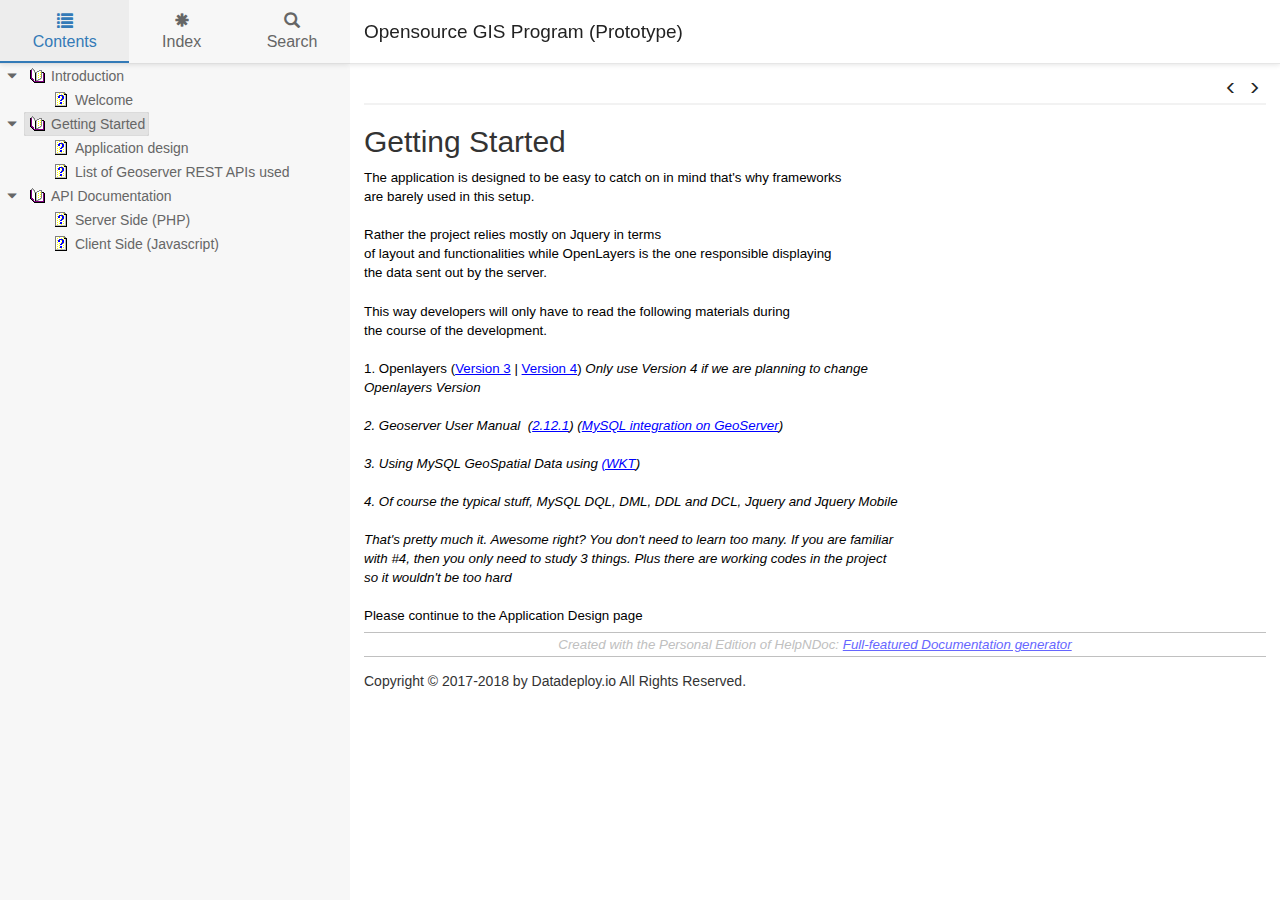
<file: documentations/Build html documentation/GettingStarted.html>
<!DOCTYPE html>
<html lang="en">

<head>

  <meta charset="utf-8" />
  <meta http-equiv="X-UA-Compatible" content="IE=edge" />
  <meta name="generator" content="HelpNDoc Personal Edition 5.4.1.404">
  <meta name="viewport" content="width=device-width, initial-scale=1" />
  <link rel="icon" href="favicon.ico"/>

  <title>Getting Started</title>
  <meta name="description" content="" /> 
  <meta name="keywords" content="">



  <!-- Twitter Card data -->
  <meta name="twitter:card" content="summary">
  <meta name="twitter:title" content="Getting Started">
  <meta name="twitter:description" content="">

  <!-- Open Graph data -->
  <meta property="og:title" content="Getting Started" />
  <meta property="og:type" content="article" />
  <meta property="og:description" content="" />
  <meta property="og:site_name" content="Opensource GIS Program (Prototype)" /> 

  <!-- Bootstrap core CSS -->
  <link href="vendors/bootstrap-3.3.6/css/bootstrap.min.css" rel="stylesheet"/>

  <!-- IE10 viewport hack for Surface/desktop Windows 8 bug -->
  <link href="vendors/bootstrap-3.3.6/css/ie10-viewport-bug-workaround.css" rel="stylesheet"/>

  <!-- HTML5 shim and Respond.js for IE8 support of HTML5 elements and media queries -->
  <!--[if lt IE 9]>
      <script src="vendors/html5shiv-3.7.2/html5shiv.min.js"></script>
      <script src="vendors/respond-1.4.2/respond.min.js"></script>
    <![endif]-->

  <!-- JsTree styles -->
  <link href="vendors/jstree-3.3.2/themes/default/style.min.css" rel="stylesheet"/>

  <!-- Hnd styles -->
  <link href="css/layout.min.css" rel="stylesheet" />
  <link href="css/effects.min.css" rel="stylesheet" />
  <link href="css/theme-light-blue.min.css" rel="stylesheet" />
  <link href="css/print.min.css" rel="stylesheet" media="print" />
  <style type="text/css">nav { width: 350px} @media screen and (min-width:769px) { body.md-nav-expanded div#main { margin-left: 350px} body.md-nav-expanded header { padding-left: 364px} }</style>

  <!-- Content style -->
  <link href="css/hnd.content.css" rel="stylesheet" />

  



</head>

<body class="md-nav-expanded">



  <div id="skip-link">
    <a href="#main-content" class="element-invisible">Skip to main content</a>
  </div>

  <header class="headroom">
    <button class="hnd-toggle btn btn-default">
      <span class="sr-only">Toggle navigation</span>
      <span class="icon-bar"></span><span class="icon-bar"></span><span class="icon-bar"></span>        
    </button>
    <h1>Opensource GIS Program (Prototype)</h1>
    
  </header>

  <nav class="md-nav-expanded">
    <!-- Nav tabs -->
    <ul class="tab-tabs nav nav-tabs" role="tablist">
      <li id="nav-close"> 
        <button class="hnd-toggle btn btn-default">
          <span class="glyphicon glyphicon-remove" aria-hidden="true"></span>
        </button>
      </li>
      
	  
        <li role="presentation" class="tab active">
            <a href="#contents" id="tab-contents" aria-controls="contents" role="tab" data-toggle="tab">
                <i class="glyphicon glyphicon-list"></i>
                Contents
            </a>
        </li>
      
        <li role="presentation" class="tab">
            <a href="#index" id="tab-index" aria-controls="index" role="tab" data-toggle="tab">
                <i class="glyphicon glyphicon-asterisk"></i>
                Index
            </a>
        </li>
      
        <li role="presentation" class="tab">
            <a href="#search" id="tab-search" aria-controls="search" role="tab" data-toggle="tab">
                <i class="glyphicon glyphicon-search"></i>
                Search
            </a>
        </li>
      
    </ul>  <!-- /Nav tabs -->

    <!-- Tab panes -->
    <div class="tab-content">
	  
      <div role="tabpanel" class="tab-pane active" id="contents">
        <div id="toc" class="tree-container unselectable"
            data-url="_toc.json"
            data-openlvl="1"
        >
            
        </div>
      </div>  <!-- /contents-->
      
      <div role="tabpanel" class="tab-pane" id="index">
        <div id="keywords" class="tree-container unselectable"
            data-url="_keywords.json"
            data-openlvl="1"
        >
            
        </div>
      </div>  <!-- /index-->
      
      <div role="tabpanel" class="tab-pane" id="search">
        <div class="search-content">
          <div class="search-input">
            <form id="search-form">
              <div class="form-group">
                <div class="input-group">
                  <input type="text" class="form-control" id="input-search" name="input-search" placeholder="Search..." />
                  <span class="input-group-btn">
                    <button class="btn btn-default" type="submit">
                      <span class="glyphicon glyphicon-search" aria-hidden="true"></span>
                    </button>
                  </span>
                </div>
              </div>
            </form>
          </div>  <!-- /search-input -->
          <div class="search-result">
            <div id="search-info"></div>
            <div class="tree-container unselectable" id="search-tree"></div>
          </div>  <!-- /search-result -->
        </div>  <!-- /search-content -->
      </div>  <!-- /search-->
      
    </div>  <!-- /Tab panes -->

  </nav>

  <div id="main">

    <article>
        <div id="topic-content" class="container-fluid" 
		  data-hnd-id="GettingStarted"
		  data-hnd-context="2"
		  data-hnd-title="Getting Started"
		>
            
                <div class="navigation">
                    <ol class="breadcrumb">
                        
                    </ol>
                    <div class="nav-arrows">
                        <div class="btn-group btn-group-xs" role="group"><a class="btn btn-default" href="Welcome.html" title="Welcome" role="button"><span class="glyphicon glyphicon-menu-left" aria-hidden="true"></span></a><a class="btn btn-default" href="Applicationdesign.html" title="Application design" role="button"><span class="glyphicon glyphicon-menu-right" aria-hidden="true"></span></a></div>
                    </div>
                </div> 
            

            <a id="main-content"></a>

            <h2>Getting Started</h2>

            <div class="main-content">
                
<p></p>
<p class="rvps2"><span class="rvts6">The application is designed to be easy to catch on in mind that's why frameworks</span></p>
<p class="rvps2"><span class="rvts6">are barely used in this setup. </span></p>
<p class="rvps2"><span class="rvts6"><br/></span></p>
<p class="rvps2"><span class="rvts6">Rather the project relies mostly on Jquery in terms</span></p>
<p class="rvps2"><span class="rvts6">of layout and functionalities while OpenLayers is the one responsible displaying</span></p>
<p class="rvps2"><span class="rvts6">the data sent out by the server.</span></p>
<p class="rvps2"><span class="rvts6"><br/></span></p>
<p class="rvps2"><span class="rvts6">This way developers will only have to read the following materials during</span></p>
<p class="rvps2"><span class="rvts6">the course of the development.</span></p>
<p class="rvps2"><span class="rvts6"><br/></span></p>
<p class="rvps2"><span class="rvts6">1. Openlayers (</span><a class="rvts13" href="http://geoadmin.github.io/ol3/apidoc/" target="_blank">Version 3</a><span class="rvts6"> | </span><a class="rvts13" href="https://openlayers.org/en/latest/doc/" target="_blank">Version 4</a><span class="rvts6">) </span><span class="rvts15">Only use Version 4 if we are planning to change</span></p>
<p class="rvps2"><span class="rvts15">Openlayers Version</span></p>
<p class="rvps2"><span class="rvts15"><br/></span></p>
<p class="rvps2"><span class="rvts15">2. Geoserver User Manual &nbsp;(</span><a class="rvts18" href="http://docs.geoserver.org/stable/en/user/" target="_blank">2.12.1</a><span class="rvts15">) (</span><a class="rvts18" href="http://docs.geoserver.org/stable/en/user/data/database/mysql.html" target="_blank">MySQL integration on GeoServer</a><span class="rvts15">)</span></p>
<p class="rvps2"><span class="rvts15"><br/></span></p>
<p class="rvps2"><span class="rvts15">3. Using MySQL GeoSpatial Data using </span><a class="rvts18" href="https://dev.mysql.com/doc/refman/5.6/en/gis-wkt-functions.html" target="_blank">(WKT</a><span class="rvts15">)</span></p>
<p class="rvps2"><span class="rvts15"><br/></span></p>
<p class="rvps2"><span class="rvts15">4. Of course the typical stuff, MySQL DQL, DML, DDL and DCL, Jquery and Jquery Mobile</span></p>
<p class="rvps2"><span class="rvts15"><br/></span></p>
<p class="rvps2"><span class="rvts15">That's pretty much it. Awesome right? You don't need to learn too many. If you are familiar </span></p>
<p class="rvps2"><span class="rvts15">with #4, then you only need to study 3 things. Plus there are working codes in the project</span></p>
<p class="rvps2"><span class="rvts15">so it wouldn't be too hard</span></p>
<p class="rvps2"><span class="rvts15"><br/></span></p>
<p class="rvps2"><span class="rvts6">Please continue to the Application Design page</span></p>
<p></p>
<p class="rvps4" style="clear: both;"><span class="rvts11">Created with the Personal Edition of HelpNDoc: </span><a class="rvts12" href="https://www.helpndoc.com">Full-featured Documentation generator</a></p>

            </div>
            
            <div id="topic_footer"><div id="topic_footer_content">Copyright &copy; 2017-2018  by Datadeploy.io  All Rights Reserved.</div></div>
        </div>  <!-- /#topic-content -->
    </article>

    <footer></footer>

  </div>  <!-- /#main -->

  <div class="mask" data-toggle="sm-nav-expanded"></div>
  
  <!-- Modal -->
  <div class="modal fade" id="hndModal" tabindex="-1" role="dialog" aria-labelledby="hndModalLabel">
    <div class="modal-dialog" role="document">
      <div class="modal-content">
        <div class="modal-header">
          <button type="button" class="close" data-dismiss="modal" aria-label="Close"><span aria-hidden="true">&times;</span></button>
          <h4 class="modal-title" id="hndModalLabel"></h4>
        </div>
        <div class="modal-body">
        </div>
        <div class="modal-footer">
          <button type="button" class="btn btn-primary modal-btn-close" data-dismiss="modal">Close</button>
        </div>
      </div>
    </div>
  </div>

  <!-- Scripts -->
  <script src="vendors/jquery-1.11.3/jquery.min.js"></script>
  <script src="vendors/bootstrap-3.3.6/js/bootstrap.min.js"></script>
  <script src="vendors/fastclick-1.0.6/fastclick.min.js"></script>
  <script src="vendors/markjs-8.8.3/jquery.mark.min.js"></script>
  <script src="vendors/uri-1.18.9/uri.min.js"></script>
  <!-- IE10 viewport hack for Surface/desktop Windows 8 bug -->
  <script src="vendors/bootstrap-3.3.6/js/ie10-viewport-bug-workaround.js"></script>
  
  <!-- Headroom -->
  <script src="vendors/headroom-0.9.3/headroom.min.js"></script>
  <script src="vendors/headroom-0.9.3/jquery.headroom.min.js"></script>

  <!-- JsTree -->
  <script src="vendors/jstree-3.3.2/jstree.min.js"></script>

  <!-- HelpNDoc scripts -->
  <script src="_translations.js"></script>
  <script src="js/hndsd.min.js"></script>
  <script src="js/hndse.min.js"></script>
  <script src="js/app.min.js"></script>

  <!-- Scripts -->
  <script>
    $(function() {
      // Instanciate FastClick
      Origami.fastclick(document.body);
      // Create the app
      var app = new Hnd.App();
      // Update translations
      hnd_ut(app);
	  // Custom JS
	  
      // Boot the app
      app.Boot();
    });
  </script>



</body>

</html>
</file>
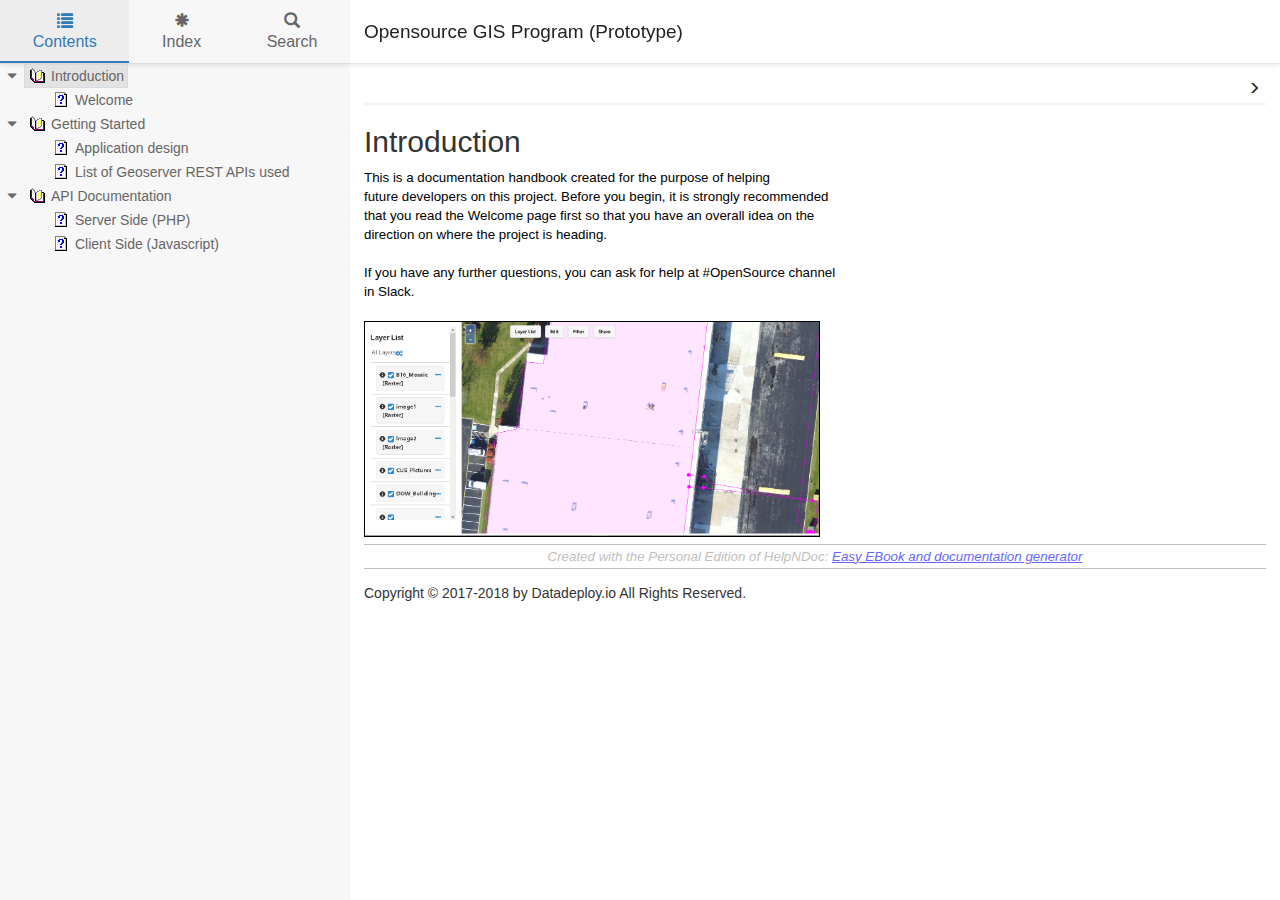
<file: documentations/Build html documentation/Introduction.html>
<!DOCTYPE html>
<html lang="en">

<head>

  <meta charset="utf-8" />
  <meta http-equiv="X-UA-Compatible" content="IE=edge" />
  <meta name="generator" content="HelpNDoc Personal Edition 5.4.1.404">
  <meta name="viewport" content="width=device-width, initial-scale=1" />
  <link rel="icon" href="favicon.ico"/>

  <title>Introduction</title>
  <meta name="description" content="" /> 
  <meta name="keywords" content="">



  <!-- Twitter Card data -->
  <meta name="twitter:card" content="summary">
  <meta name="twitter:title" content="Introduction">
  <meta name="twitter:description" content="">

  <!-- Open Graph data -->
  <meta property="og:title" content="Introduction" />
  <meta property="og:type" content="article" />
  <meta property="og:description" content="" />
  <meta property="og:site_name" content="Opensource GIS Program (Prototype)" /> 

  <!-- Bootstrap core CSS -->
  <link href="vendors/bootstrap-3.3.6/css/bootstrap.min.css" rel="stylesheet"/>

  <!-- IE10 viewport hack for Surface/desktop Windows 8 bug -->
  <link href="vendors/bootstrap-3.3.6/css/ie10-viewport-bug-workaround.css" rel="stylesheet"/>

  <!-- HTML5 shim and Respond.js for IE8 support of HTML5 elements and media queries -->
  <!--[if lt IE 9]>
      <script src="vendors/html5shiv-3.7.2/html5shiv.min.js"></script>
      <script src="vendors/respond-1.4.2/respond.min.js"></script>
    <![endif]-->

  <!-- JsTree styles -->
  <link href="vendors/jstree-3.3.2/themes/default/style.min.css" rel="stylesheet"/>

  <!-- Hnd styles -->
  <link href="css/layout.min.css" rel="stylesheet" />
  <link href="css/effects.min.css" rel="stylesheet" />
  <link href="css/theme-light-blue.min.css" rel="stylesheet" />
  <link href="css/print.min.css" rel="stylesheet" media="print" />
  <style type="text/css">nav { width: 350px} @media screen and (min-width:769px) { body.md-nav-expanded div#main { margin-left: 350px} body.md-nav-expanded header { padding-left: 364px} }</style>

  <!-- Content style -->
  <link href="css/hnd.content.css" rel="stylesheet" />

  



</head>

<body class="md-nav-expanded">



  <div id="skip-link">
    <a href="#main-content" class="element-invisible">Skip to main content</a>
  </div>

  <header class="headroom">
    <button class="hnd-toggle btn btn-default">
      <span class="sr-only">Toggle navigation</span>
      <span class="icon-bar"></span><span class="icon-bar"></span><span class="icon-bar"></span>        
    </button>
    <h1>Opensource GIS Program (Prototype)</h1>
    
  </header>

  <nav class="md-nav-expanded">
    <!-- Nav tabs -->
    <ul class="tab-tabs nav nav-tabs" role="tablist">
      <li id="nav-close"> 
        <button class="hnd-toggle btn btn-default">
          <span class="glyphicon glyphicon-remove" aria-hidden="true"></span>
        </button>
      </li>
      
	  
        <li role="presentation" class="tab active">
            <a href="#contents" id="tab-contents" aria-controls="contents" role="tab" data-toggle="tab">
                <i class="glyphicon glyphicon-list"></i>
                Contents
            </a>
        </li>
      
        <li role="presentation" class="tab">
            <a href="#index" id="tab-index" aria-controls="index" role="tab" data-toggle="tab">
                <i class="glyphicon glyphicon-asterisk"></i>
                Index
            </a>
        </li>
      
        <li role="presentation" class="tab">
            <a href="#search" id="tab-search" aria-controls="search" role="tab" data-toggle="tab">
                <i class="glyphicon glyphicon-search"></i>
                Search
            </a>
        </li>
      
    </ul>  <!-- /Nav tabs -->

    <!-- Tab panes -->
    <div class="tab-content">
	  
      <div role="tabpanel" class="tab-pane active" id="contents">
        <div id="toc" class="tree-container unselectable"
            data-url="_toc.json"
            data-openlvl="1"
        >
            
        </div>
      </div>  <!-- /contents-->
      
      <div role="tabpanel" class="tab-pane" id="index">
        <div id="keywords" class="tree-container unselectable"
            data-url="_keywords.json"
            data-openlvl="1"
        >
            
        </div>
      </div>  <!-- /index-->
      
      <div role="tabpanel" class="tab-pane" id="search">
        <div class="search-content">
          <div class="search-input">
            <form id="search-form">
              <div class="form-group">
                <div class="input-group">
                  <input type="text" class="form-control" id="input-search" name="input-search" placeholder="Search..." />
                  <span class="input-group-btn">
                    <button class="btn btn-default" type="submit">
                      <span class="glyphicon glyphicon-search" aria-hidden="true"></span>
                    </button>
                  </span>
                </div>
              </div>
            </form>
          </div>  <!-- /search-input -->
          <div class="search-result">
            <div id="search-info"></div>
            <div class="tree-container unselectable" id="search-tree"></div>
          </div>  <!-- /search-result -->
        </div>  <!-- /search-content -->
      </div>  <!-- /search-->
      
    </div>  <!-- /Tab panes -->

  </nav>

  <div id="main">

    <article>
        <div id="topic-content" class="container-fluid" 
		  data-hnd-id="Introduction"
		  data-hnd-context="0"
		  data-hnd-title="Introduction"
		>
            
                <div class="navigation">
                    <ol class="breadcrumb">
                        
                    </ol>
                    <div class="nav-arrows">
                        <div class="btn-group btn-group-xs" role="group"><a class="btn btn-default" href="Welcome.html" title="Welcome" role="button"><span class="glyphicon glyphicon-menu-right" aria-hidden="true"></span></a></div>
                    </div>
                </div> 
            

            <a id="main-content"></a>

            <h2>Introduction</h2>

            <div class="main-content">
                
<p></p>
<p class="rvps2"><span class="rvts6">This is a documentation handbook created for the purpose of helping</span></p>
<p class="rvps2"><span class="rvts6">future developers on this project. Before you begin, it is strongly recommended</span></p>
<p class="rvps2"><span class="rvts6">that you read the Welcome page first so that you have an overall idea on the</span></p>
<p class="rvps2"><span class="rvts6">direction on where the project is heading.</span></p>
<p class="rvps2"><span class="rvts6"><br/></span></p>
<p class="rvps2"><span class="rvts6">If you have any further questions, you can ask for help at #OpenSource channel</span></p>
<p class="rvps2"><span class="rvts6">in Slack.</span></p>
<p class="rvps2"><span class="rvts6"><br/></span></p>
<p class="rvps2"><img width="456" height="216" alt="" style="padding : 1px; background-color : #000000;" src="lib/facility.png"></p>
<p></p>
<p class="rvps4" style="clear: both;"><span class="rvts11">Created with the Personal Edition of HelpNDoc: </span><a class="rvts12" href="https://www.helpndoc.com">Easy EBook and documentation generator</a></p>

            </div>
            
            <div id="topic_footer"><div id="topic_footer_content">Copyright &copy; 2017-2018  by Datadeploy.io  All Rights Reserved.</div></div>
        </div>  <!-- /#topic-content -->
    </article>

    <footer></footer>

  </div>  <!-- /#main -->

  <div class="mask" data-toggle="sm-nav-expanded"></div>
  
  <!-- Modal -->
  <div class="modal fade" id="hndModal" tabindex="-1" role="dialog" aria-labelledby="hndModalLabel">
    <div class="modal-dialog" role="document">
      <div class="modal-content">
        <div class="modal-header">
          <button type="button" class="close" data-dismiss="modal" aria-label="Close"><span aria-hidden="true">&times;</span></button>
          <h4 class="modal-title" id="hndModalLabel"></h4>
        </div>
        <div class="modal-body">
        </div>
        <div class="modal-footer">
          <button type="button" class="btn btn-primary modal-btn-close" data-dismiss="modal">Close</button>
        </div>
      </div>
    </div>
  </div>

  <!-- Scripts -->
  <script src="vendors/jquery-1.11.3/jquery.min.js"></script>
  <script src="vendors/bootstrap-3.3.6/js/bootstrap.min.js"></script>
  <script src="vendors/fastclick-1.0.6/fastclick.min.js"></script>
  <script src="vendors/markjs-8.8.3/jquery.mark.min.js"></script>
  <script src="vendors/uri-1.18.9/uri.min.js"></script>
  <!-- IE10 viewport hack for Surface/desktop Windows 8 bug -->
  <script src="vendors/bootstrap-3.3.6/js/ie10-viewport-bug-workaround.js"></script>
  
  <!-- Headroom -->
  <script src="vendors/headroom-0.9.3/headroom.min.js"></script>
  <script src="vendors/headroom-0.9.3/jquery.headroom.min.js"></script>

  <!-- JsTree -->
  <script src="vendors/jstree-3.3.2/jstree.min.js"></script>

  <!-- HelpNDoc scripts -->
  <script src="_translations.js"></script>
  <script src="js/hndsd.min.js"></script>
  <script src="js/hndse.min.js"></script>
  <script src="js/app.min.js"></script>

  <!-- Scripts -->
  <script>
    $(function() {
      // Instanciate FastClick
      Origami.fastclick(document.body);
      // Create the app
      var app = new Hnd.App();
      // Update translations
      hnd_ut(app);
	  // Custom JS
	  
      // Boot the app
      app.Boot();
    });
  </script>



</body>

</html>
</file>
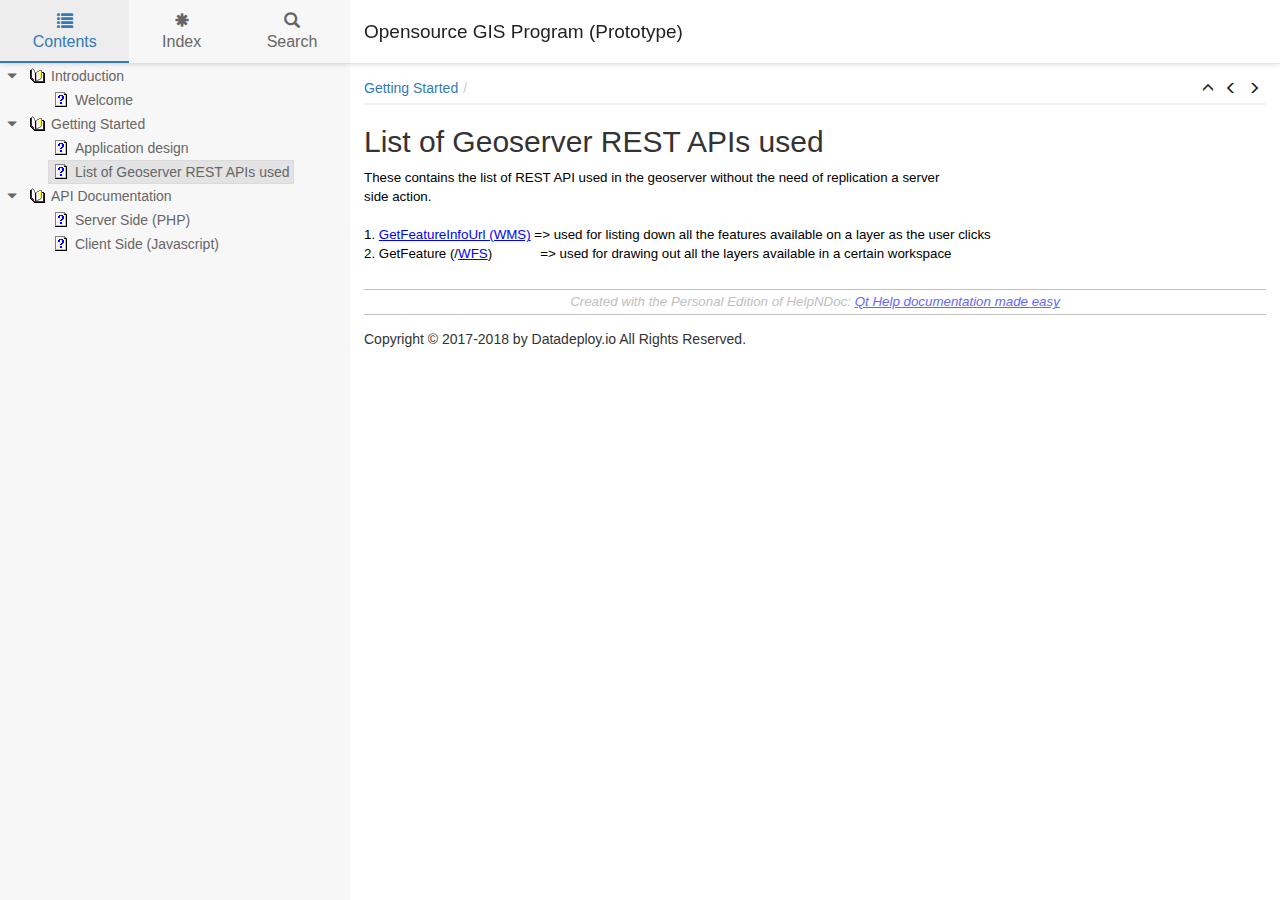
<file: documentations/Build html documentation/ListofGeoserverRESTAPIsused.html>
<!DOCTYPE html>
<html lang="en">

<head>

  <meta charset="utf-8" />
  <meta http-equiv="X-UA-Compatible" content="IE=edge" />
  <meta name="generator" content="HelpNDoc Personal Edition 5.4.1.404">
  <meta name="viewport" content="width=device-width, initial-scale=1" />
  <link rel="icon" href="favicon.ico"/>

  <title>List of Geoserver REST APIs used</title>
  <meta name="description" content="" /> 
  <meta name="keywords" content="">



  <!-- Twitter Card data -->
  <meta name="twitter:card" content="summary">
  <meta name="twitter:title" content="List of Geoserver REST APIs used">
  <meta name="twitter:description" content="">

  <!-- Open Graph data -->
  <meta property="og:title" content="List of Geoserver REST APIs used" />
  <meta property="og:type" content="article" />
  <meta property="og:description" content="" />
  <meta property="og:site_name" content="Opensource GIS Program (Prototype)" /> 

  <!-- Bootstrap core CSS -->
  <link href="vendors/bootstrap-3.3.6/css/bootstrap.min.css" rel="stylesheet"/>

  <!-- IE10 viewport hack for Surface/desktop Windows 8 bug -->
  <link href="vendors/bootstrap-3.3.6/css/ie10-viewport-bug-workaround.css" rel="stylesheet"/>

  <!-- HTML5 shim and Respond.js for IE8 support of HTML5 elements and media queries -->
  <!--[if lt IE 9]>
      <script src="vendors/html5shiv-3.7.2/html5shiv.min.js"></script>
      <script src="vendors/respond-1.4.2/respond.min.js"></script>
    <![endif]-->

  <!-- JsTree styles -->
  <link href="vendors/jstree-3.3.2/themes/default/style.min.css" rel="stylesheet"/>

  <!-- Hnd styles -->
  <link href="css/layout.min.css" rel="stylesheet" />
  <link href="css/effects.min.css" rel="stylesheet" />
  <link href="css/theme-light-blue.min.css" rel="stylesheet" />
  <link href="css/print.min.css" rel="stylesheet" media="print" />
  <style type="text/css">nav { width: 350px} @media screen and (min-width:769px) { body.md-nav-expanded div#main { margin-left: 350px} body.md-nav-expanded header { padding-left: 364px} }</style>

  <!-- Content style -->
  <link href="css/hnd.content.css" rel="stylesheet" />

  



</head>

<body class="md-nav-expanded">



  <div id="skip-link">
    <a href="#main-content" class="element-invisible">Skip to main content</a>
  </div>

  <header class="headroom">
    <button class="hnd-toggle btn btn-default">
      <span class="sr-only">Toggle navigation</span>
      <span class="icon-bar"></span><span class="icon-bar"></span><span class="icon-bar"></span>        
    </button>
    <h1>Opensource GIS Program (Prototype)</h1>
    
  </header>

  <nav class="md-nav-expanded">
    <!-- Nav tabs -->
    <ul class="tab-tabs nav nav-tabs" role="tablist">
      <li id="nav-close"> 
        <button class="hnd-toggle btn btn-default">
          <span class="glyphicon glyphicon-remove" aria-hidden="true"></span>
        </button>
      </li>
      
	  
        <li role="presentation" class="tab active">
            <a href="#contents" id="tab-contents" aria-controls="contents" role="tab" data-toggle="tab">
                <i class="glyphicon glyphicon-list"></i>
                Contents
            </a>
        </li>
      
        <li role="presentation" class="tab">
            <a href="#index" id="tab-index" aria-controls="index" role="tab" data-toggle="tab">
                <i class="glyphicon glyphicon-asterisk"></i>
                Index
            </a>
        </li>
      
        <li role="presentation" class="tab">
            <a href="#search" id="tab-search" aria-controls="search" role="tab" data-toggle="tab">
                <i class="glyphicon glyphicon-search"></i>
                Search
            </a>
        </li>
      
    </ul>  <!-- /Nav tabs -->

    <!-- Tab panes -->
    <div class="tab-content">
	  
      <div role="tabpanel" class="tab-pane active" id="contents">
        <div id="toc" class="tree-container unselectable"
            data-url="_toc.json"
            data-openlvl="1"
        >
            
        </div>
      </div>  <!-- /contents-->
      
      <div role="tabpanel" class="tab-pane" id="index">
        <div id="keywords" class="tree-container unselectable"
            data-url="_keywords.json"
            data-openlvl="1"
        >
            
        </div>
      </div>  <!-- /index-->
      
      <div role="tabpanel" class="tab-pane" id="search">
        <div class="search-content">
          <div class="search-input">
            <form id="search-form">
              <div class="form-group">
                <div class="input-group">
                  <input type="text" class="form-control" id="input-search" name="input-search" placeholder="Search..." />
                  <span class="input-group-btn">
                    <button class="btn btn-default" type="submit">
                      <span class="glyphicon glyphicon-search" aria-hidden="true"></span>
                    </button>
                  </span>
                </div>
              </div>
            </form>
          </div>  <!-- /search-input -->
          <div class="search-result">
            <div id="search-info"></div>
            <div class="tree-container unselectable" id="search-tree"></div>
          </div>  <!-- /search-result -->
        </div>  <!-- /search-content -->
      </div>  <!-- /search-->
      
    </div>  <!-- /Tab panes -->

  </nav>

  <div id="main">

    <article>
        <div id="topic-content" class="container-fluid" 
		  data-hnd-id="ListofGeoserverRESTAPIsused"
		  data-hnd-context="4"
		  data-hnd-title="List of Geoserver REST APIs used"
		>
            
                <div class="navigation">
                    <ol class="breadcrumb">
                        <li><a href="GettingStarted.html">Getting Started</a></li>
                    </ol>
                    <div class="nav-arrows">
                        <div class="btn-group btn-group-xs" role="group"><a class="btn btn-default" href="GettingStarted.html" title="Getting Started" role="button"><span class="glyphicon glyphicon-menu-up" aria-hidden="true"></span></a><a class="btn btn-default" href="Applicationdesign.html" title="Application design" role="button"><span class="glyphicon glyphicon-menu-left" aria-hidden="true"></span></a><a class="btn btn-default" href="APIDocumentation.html" title="API Documentation" role="button"><span class="glyphicon glyphicon-menu-right" aria-hidden="true"></span></a></div>
                    </div>
                </div> 
            

            <a id="main-content"></a>

            <h2>List of Geoserver REST APIs used</h2>

            <div class="main-content">
                
<p></p>
<p class="rvps2"><span class="rvts6">These contains the list of REST API used in the geoserver without the need of replication a server</span></p>
<p class="rvps2"><span class="rvts6">side action. </span></p>
<p class="rvps2"><span class="rvts6"><br/></span></p>
<p class="rvps2"><span class="rvts6">1. </span><a class="rvts13" href="http://docs.geoserver.org/stable/en/user/services/wms/reference.html" target="_blank">GetFeatureInfoUrl (WMS)</a><span class="rvts6"> =&gt; used for listing down all the features available on a layer as the user clicks</span></p>
<p class="rvps2"><span class="rvts6">2. GetFeature (/</span><a class="rvts13" href="http://docs.geoserver.org/stable/en/user/services/wfs/reference.html#wfs-getfeature" target="_blank">WFS</a><span class="rvts6">) </span><span class="rvts6"> &nbsp; &nbsp; &nbsp; &nbsp;</span><span class="rvts6"> &nbsp; &nbsp; =&gt; used for drawing out all the layers available in a certain workspace</span></p>
<p class="rvps2"><span class="rvts6"><br/></span></p>
<p></p>
<p class="rvps4" style="clear: both;"><span class="rvts11">Created with the Personal Edition of HelpNDoc: </span><a class="rvts12" href="https://www.helpndoc.com/feature-tour/create-help-files-for-the-qt-help-framework">Qt Help documentation made easy</a></p>

            </div>
            
            <div id="topic_footer"><div id="topic_footer_content">Copyright &copy; 2017-2018  by Datadeploy.io  All Rights Reserved.</div></div>
        </div>  <!-- /#topic-content -->
    </article>

    <footer></footer>

  </div>  <!-- /#main -->

  <div class="mask" data-toggle="sm-nav-expanded"></div>
  
  <!-- Modal -->
  <div class="modal fade" id="hndModal" tabindex="-1" role="dialog" aria-labelledby="hndModalLabel">
    <div class="modal-dialog" role="document">
      <div class="modal-content">
        <div class="modal-header">
          <button type="button" class="close" data-dismiss="modal" aria-label="Close"><span aria-hidden="true">&times;</span></button>
          <h4 class="modal-title" id="hndModalLabel"></h4>
        </div>
        <div class="modal-body">
        </div>
        <div class="modal-footer">
          <button type="button" class="btn btn-primary modal-btn-close" data-dismiss="modal">Close</button>
        </div>
      </div>
    </div>
  </div>

  <!-- Scripts -->
  <script src="vendors/jquery-1.11.3/jquery.min.js"></script>
  <script src="vendors/bootstrap-3.3.6/js/bootstrap.min.js"></script>
  <script src="vendors/fastclick-1.0.6/fastclick.min.js"></script>
  <script src="vendors/markjs-8.8.3/jquery.mark.min.js"></script>
  <script src="vendors/uri-1.18.9/uri.min.js"></script>
  <!-- IE10 viewport hack for Surface/desktop Windows 8 bug -->
  <script src="vendors/bootstrap-3.3.6/js/ie10-viewport-bug-workaround.js"></script>
  
  <!-- Headroom -->
  <script src="vendors/headroom-0.9.3/headroom.min.js"></script>
  <script src="vendors/headroom-0.9.3/jquery.headroom.min.js"></script>

  <!-- JsTree -->
  <script src="vendors/jstree-3.3.2/jstree.min.js"></script>

  <!-- HelpNDoc scripts -->
  <script src="_translations.js"></script>
  <script src="js/hndsd.min.js"></script>
  <script src="js/hndse.min.js"></script>
  <script src="js/app.min.js"></script>

  <!-- Scripts -->
  <script>
    $(function() {
      // Instanciate FastClick
      Origami.fastclick(document.body);
      // Create the app
      var app = new Hnd.App();
      // Update translations
      hnd_ut(app);
	  // Custom JS
	  
      // Boot the app
      app.Boot();
    });
  </script>



</body>

</html>
</file>
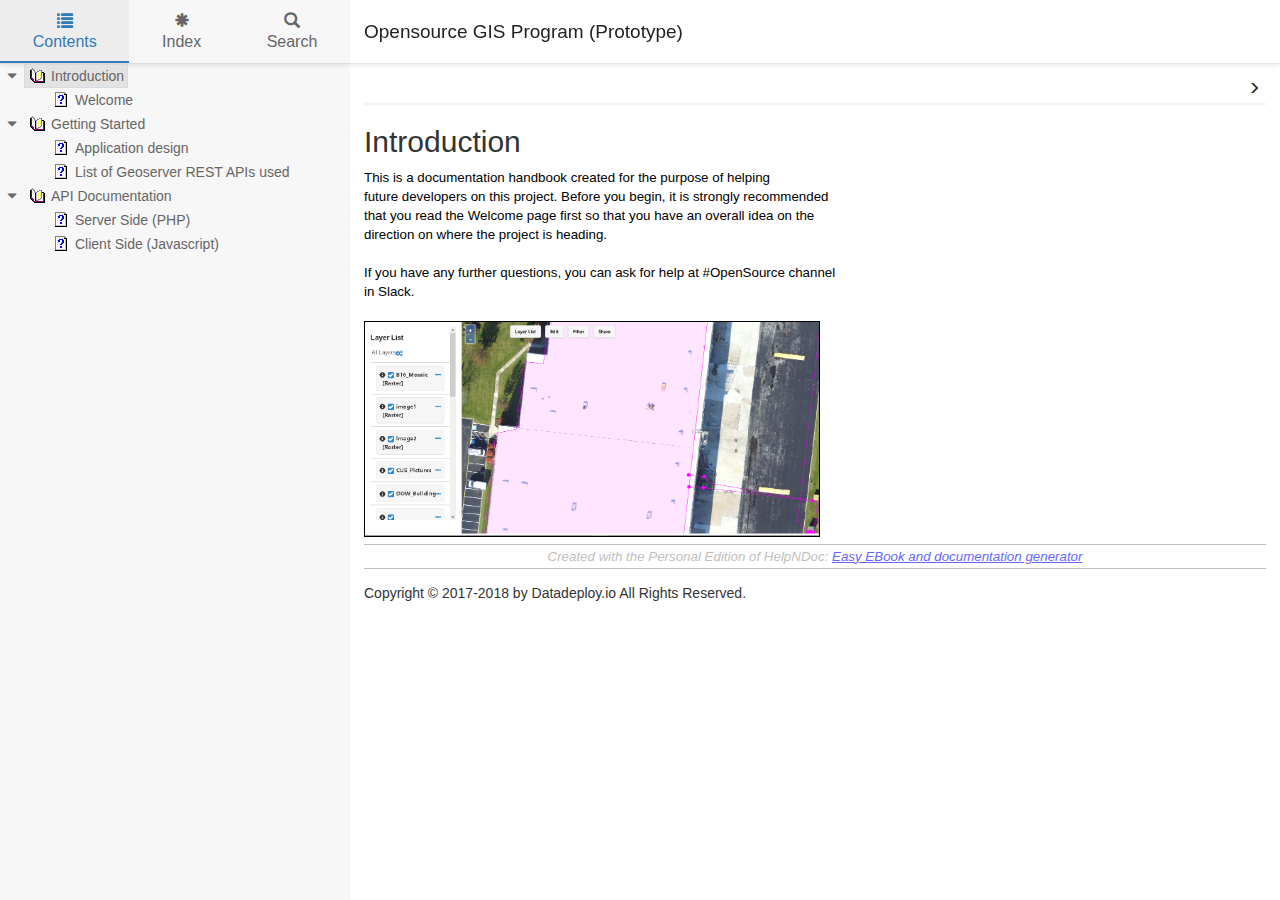
<file: documentations/Build html documentation/Opensource GIS Program (Prototype).html>
<!DOCTYPE html>
<html lang="en">

<head>

  <meta charset="utf-8" />
  <meta http-equiv="X-UA-Compatible" content="IE=edge" />
  <meta name="generator" content="HelpNDoc Personal Edition 5.4.1.404">
  <meta name="viewport" content="width=device-width, initial-scale=1" />
  <link rel="icon" href="favicon.ico"/>

  <title>Introduction</title>
  <meta name="description" content="" /> 
  <meta name="keywords" content="">



  <!-- Twitter Card data -->
  <meta name="twitter:card" content="summary">
  <meta name="twitter:title" content="Introduction">
  <meta name="twitter:description" content="">

  <!-- Open Graph data -->
  <meta property="og:title" content="Introduction" />
  <meta property="og:type" content="article" />
  <meta property="og:description" content="" />
  <meta property="og:site_name" content="Opensource GIS Program (Prototype)" /> 

  <!-- Bootstrap core CSS -->
  <link href="vendors/bootstrap-3.3.6/css/bootstrap.min.css" rel="stylesheet"/>

  <!-- IE10 viewport hack for Surface/desktop Windows 8 bug -->
  <link href="vendors/bootstrap-3.3.6/css/ie10-viewport-bug-workaround.css" rel="stylesheet"/>

  <!-- HTML5 shim and Respond.js for IE8 support of HTML5 elements and media queries -->
  <!--[if lt IE 9]>
      <script src="vendors/html5shiv-3.7.2/html5shiv.min.js"></script>
      <script src="vendors/respond-1.4.2/respond.min.js"></script>
    <![endif]-->

  <!-- JsTree styles -->
  <link href="vendors/jstree-3.3.2/themes/default/style.min.css" rel="stylesheet"/>

  <!-- Hnd styles -->
  <link href="css/layout.min.css" rel="stylesheet" />
  <link href="css/effects.min.css" rel="stylesheet" />
  <link href="css/theme-light-blue.min.css" rel="stylesheet" />
  <link href="css/print.min.css" rel="stylesheet" media="print" />
  <style type="text/css">nav { width: 350px} @media screen and (min-width:769px) { body.md-nav-expanded div#main { margin-left: 350px} body.md-nav-expanded header { padding-left: 364px} }</style>

  <!-- Content style -->
  <link href="css/hnd.content.css" rel="stylesheet" />

  



</head>

<body class="md-nav-expanded">



  <div id="skip-link">
    <a href="#main-content" class="element-invisible">Skip to main content</a>
  </div>

  <header class="headroom">
    <button class="hnd-toggle btn btn-default">
      <span class="sr-only">Toggle navigation</span>
      <span class="icon-bar"></span><span class="icon-bar"></span><span class="icon-bar"></span>        
    </button>
    <h1>Opensource GIS Program (Prototype)</h1>
    
  </header>

  <nav class="md-nav-expanded">
    <!-- Nav tabs -->
    <ul class="tab-tabs nav nav-tabs" role="tablist">
      <li id="nav-close"> 
        <button class="hnd-toggle btn btn-default">
          <span class="glyphicon glyphicon-remove" aria-hidden="true"></span>
        </button>
      </li>
      
	  
        <li role="presentation" class="tab active">
            <a href="#contents" id="tab-contents" aria-controls="contents" role="tab" data-toggle="tab">
                <i class="glyphicon glyphicon-list"></i>
                Contents
            </a>
        </li>
      
        <li role="presentation" class="tab">
            <a href="#index" id="tab-index" aria-controls="index" role="tab" data-toggle="tab">
                <i class="glyphicon glyphicon-asterisk"></i>
                Index
            </a>
        </li>
      
        <li role="presentation" class="tab">
            <a href="#search" id="tab-search" aria-controls="search" role="tab" data-toggle="tab">
                <i class="glyphicon glyphicon-search"></i>
                Search
            </a>
        </li>
      
    </ul>  <!-- /Nav tabs -->

    <!-- Tab panes -->
    <div class="tab-content">
	  
      <div role="tabpanel" class="tab-pane active" id="contents">
        <div id="toc" class="tree-container unselectable"
            
            data-openlvl="1"
        >
            <ul><li id="Introduction" ><a href="Introduction.html">Introduction</a><ul><li id="Welcome" ><a href="Welcome.html">Welcome</a></li></ul></li><li id="GettingStarted" ><a href="GettingStarted.html">Getting Started</a><ul><li id="Applicationdesign" ><a href="Applicationdesign.html">Application design</a></li><li id="ListofGeoserverRESTAPIsused" ><a href="ListofGeoserverRESTAPIsused.html">List of Geoserver REST APIs used</a></li></ul></li><li id="APIDocumentation" ><a href="APIDocumentation.html">API Documentation</a><ul><li id="ServerSidePHP" ><a href="ServerSidePHP.html">Server Side (PHP)</a></li><li id="ClientSideJavascript" ><a href="ClientSideJavascript.html">Client Side (Javascript)</a></li></ul></li></ul>
        </div>
      </div>  <!-- /contents-->
      
      <div role="tabpanel" class="tab-pane" id="index">
        <div id="keywords" class="tree-container unselectable"
            
            data-openlvl="1"
        >
            <ul></ul>
        </div>
      </div>  <!-- /index-->
      
      <div role="tabpanel" class="tab-pane" id="search">
        <div class="search-content">
          <div class="search-input">
            <form id="search-form">
              <div class="form-group">
                <div class="input-group">
                  <input type="text" class="form-control" id="input-search" name="input-search" placeholder="Search..." />
                  <span class="input-group-btn">
                    <button class="btn btn-default" type="submit">
                      <span class="glyphicon glyphicon-search" aria-hidden="true"></span>
                    </button>
                  </span>
                </div>
              </div>
            </form>
          </div>  <!-- /search-input -->
          <div class="search-result">
            <div id="search-info"></div>
            <div class="tree-container unselectable" id="search-tree"></div>
          </div>  <!-- /search-result -->
        </div>  <!-- /search-content -->
      </div>  <!-- /search-->
      
    </div>  <!-- /Tab panes -->

  </nav>

  <div id="main">

    <article>
        <div id="topic-content" class="container-fluid" 
		  data-hnd-id="Introduction"
		  data-hnd-context="0"
		  data-hnd-title="Introduction"
		>
            
                <div class="navigation">
                    <ol class="breadcrumb">
                        
                    </ol>
                    <div class="nav-arrows">
                        <div class="btn-group btn-group-xs" role="group"><a class="btn btn-default" href="Welcome.html" title="Welcome" role="button"><span class="glyphicon glyphicon-menu-right" aria-hidden="true"></span></a></div>
                    </div>
                </div> 
            

            <a id="main-content"></a>

            <h2>Introduction</h2>

            <div class="main-content">
                
<p></p>
<p class="rvps2"><span class="rvts6">This is a documentation handbook created for the purpose of helping</span></p>
<p class="rvps2"><span class="rvts6">future developers on this project. Before you begin, it is strongly recommended</span></p>
<p class="rvps2"><span class="rvts6">that you read the Welcome page first so that you have an overall idea on the</span></p>
<p class="rvps2"><span class="rvts6">direction on where the project is heading.</span></p>
<p class="rvps2"><span class="rvts6"><br/></span></p>
<p class="rvps2"><span class="rvts6">If you have any further questions, you can ask for help at #OpenSource channel</span></p>
<p class="rvps2"><span class="rvts6">in Slack.</span></p>
<p class="rvps2"><span class="rvts6"><br/></span></p>
<p class="rvps2"><img width="456" height="216" alt="" style="padding : 1px; background-color : #000000;" src="lib/facility.png"></p>
<p></p>
<p class="rvps4" style="clear: both;"><span class="rvts11">Created with the Personal Edition of HelpNDoc: </span><a class="rvts12" href="https://www.helpndoc.com">Easy EBook and documentation generator</a></p>

            </div>
            
            <div id="topic_footer"><div id="topic_footer_content">Copyright &copy; 2017-2018  by Datadeploy.io  All Rights Reserved.</div></div>
        </div>  <!-- /#topic-content -->
    </article>

    <footer></footer>

  </div>  <!-- /#main -->

  <div class="mask" data-toggle="sm-nav-expanded"></div>
  
  <!-- Modal -->
  <div class="modal fade" id="hndModal" tabindex="-1" role="dialog" aria-labelledby="hndModalLabel">
    <div class="modal-dialog" role="document">
      <div class="modal-content">
        <div class="modal-header">
          <button type="button" class="close" data-dismiss="modal" aria-label="Close"><span aria-hidden="true">&times;</span></button>
          <h4 class="modal-title" id="hndModalLabel"></h4>
        </div>
        <div class="modal-body">
        </div>
        <div class="modal-footer">
          <button type="button" class="btn btn-primary modal-btn-close" data-dismiss="modal">Close</button>
        </div>
      </div>
    </div>
  </div>

  <!-- Scripts -->
  <script src="vendors/jquery-1.11.3/jquery.min.js"></script>
  <script src="vendors/bootstrap-3.3.6/js/bootstrap.min.js"></script>
  <script src="vendors/fastclick-1.0.6/fastclick.min.js"></script>
  <script src="vendors/markjs-8.8.3/jquery.mark.min.js"></script>
  <script src="vendors/uri-1.18.9/uri.min.js"></script>
  <!-- IE10 viewport hack for Surface/desktop Windows 8 bug -->
  <script src="vendors/bootstrap-3.3.6/js/ie10-viewport-bug-workaround.js"></script>
  
  <!-- Headroom -->
  <script src="vendors/headroom-0.9.3/headroom.min.js"></script>
  <script src="vendors/headroom-0.9.3/jquery.headroom.min.js"></script>

  <!-- JsTree -->
  <script src="vendors/jstree-3.3.2/jstree.min.js"></script>

  <!-- HelpNDoc scripts -->
  <script src="_translations.js"></script>
  <script src="js/hndsd.min.js"></script>
  <script src="js/hndse.min.js"></script>
  <script src="js/app.min.js"></script>

  <!-- Scripts -->
  <script>
    $(function() {
      // Instanciate FastClick
      Origami.fastclick(document.body);
      // Create the app
      var app = new Hnd.App();
      // Update translations
      hnd_ut(app);
	  // Custom JS
	  
      // Boot the app
      app.Boot();
    });
  </script>



</body>

</html>
</file>
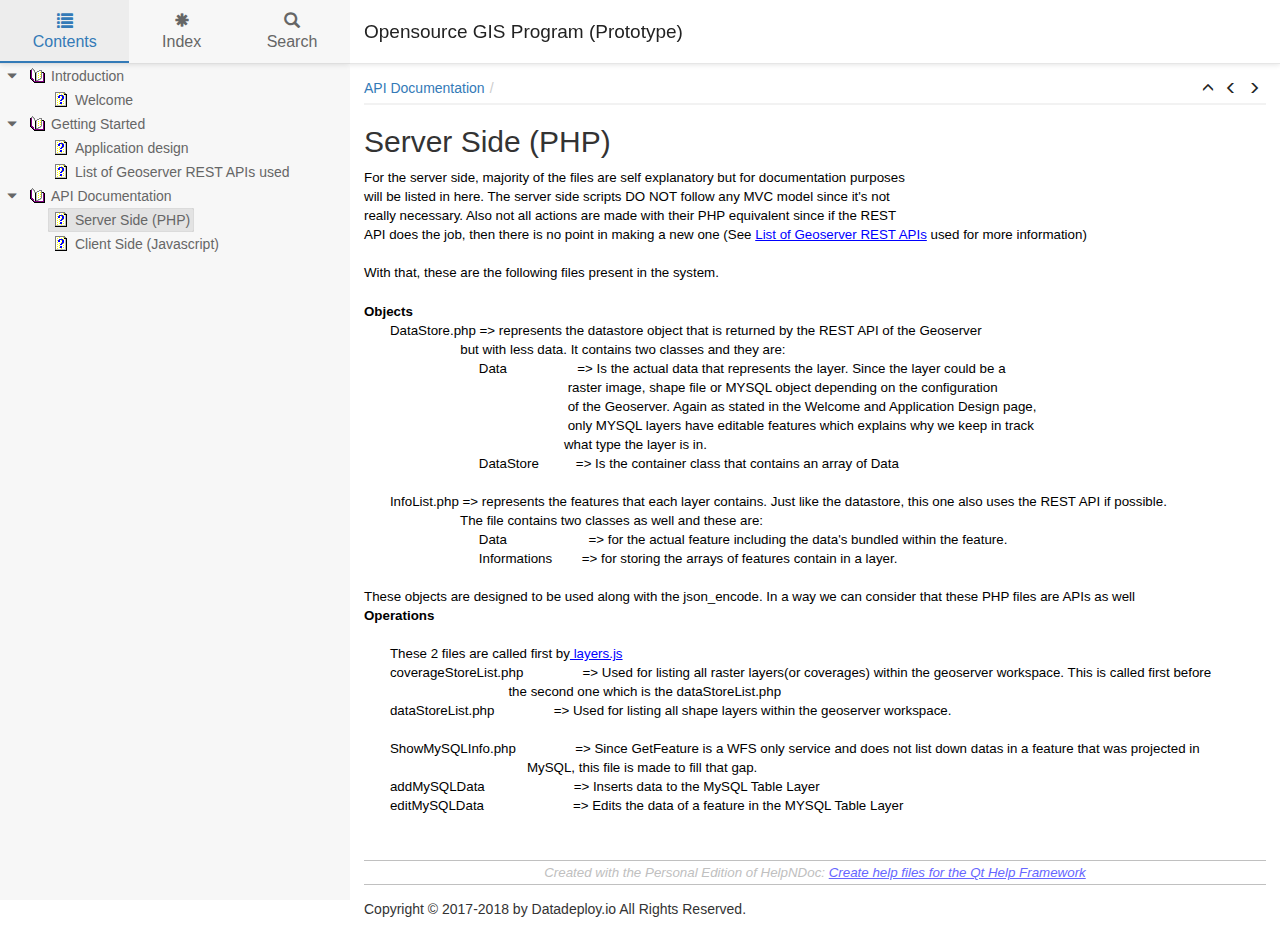
<file: documentations/Build html documentation/ServerSidePHP.html>
<!DOCTYPE html>
<html lang="en">

<head>

  <meta charset="utf-8" />
  <meta http-equiv="X-UA-Compatible" content="IE=edge" />
  <meta name="generator" content="HelpNDoc Personal Edition 5.4.1.404">
  <meta name="viewport" content="width=device-width, initial-scale=1" />
  <link rel="icon" href="favicon.ico"/>

  <title>Server Side (PHP)</title>
  <meta name="description" content="" /> 
  <meta name="keywords" content="">



  <!-- Twitter Card data -->
  <meta name="twitter:card" content="summary">
  <meta name="twitter:title" content="Server Side (PHP)">
  <meta name="twitter:description" content="">

  <!-- Open Graph data -->
  <meta property="og:title" content="Server Side (PHP)" />
  <meta property="og:type" content="article" />
  <meta property="og:description" content="" />
  <meta property="og:site_name" content="Opensource GIS Program (Prototype)" /> 

  <!-- Bootstrap core CSS -->
  <link href="vendors/bootstrap-3.3.6/css/bootstrap.min.css" rel="stylesheet"/>

  <!-- IE10 viewport hack for Surface/desktop Windows 8 bug -->
  <link href="vendors/bootstrap-3.3.6/css/ie10-viewport-bug-workaround.css" rel="stylesheet"/>

  <!-- HTML5 shim and Respond.js for IE8 support of HTML5 elements and media queries -->
  <!--[if lt IE 9]>
      <script src="vendors/html5shiv-3.7.2/html5shiv.min.js"></script>
      <script src="vendors/respond-1.4.2/respond.min.js"></script>
    <![endif]-->

  <!-- JsTree styles -->
  <link href="vendors/jstree-3.3.2/themes/default/style.min.css" rel="stylesheet"/>

  <!-- Hnd styles -->
  <link href="css/layout.min.css" rel="stylesheet" />
  <link href="css/effects.min.css" rel="stylesheet" />
  <link href="css/theme-light-blue.min.css" rel="stylesheet" />
  <link href="css/print.min.css" rel="stylesheet" media="print" />
  <style type="text/css">nav { width: 350px} @media screen and (min-width:769px) { body.md-nav-expanded div#main { margin-left: 350px} body.md-nav-expanded header { padding-left: 364px} }</style>

  <!-- Content style -->
  <link href="css/hnd.content.css" rel="stylesheet" />

  



</head>

<body class="md-nav-expanded">



  <div id="skip-link">
    <a href="#main-content" class="element-invisible">Skip to main content</a>
  </div>

  <header class="headroom">
    <button class="hnd-toggle btn btn-default">
      <span class="sr-only">Toggle navigation</span>
      <span class="icon-bar"></span><span class="icon-bar"></span><span class="icon-bar"></span>        
    </button>
    <h1>Opensource GIS Program (Prototype)</h1>
    
  </header>

  <nav class="md-nav-expanded">
    <!-- Nav tabs -->
    <ul class="tab-tabs nav nav-tabs" role="tablist">
      <li id="nav-close"> 
        <button class="hnd-toggle btn btn-default">
          <span class="glyphicon glyphicon-remove" aria-hidden="true"></span>
        </button>
      </li>
      
	  
        <li role="presentation" class="tab active">
            <a href="#contents" id="tab-contents" aria-controls="contents" role="tab" data-toggle="tab">
                <i class="glyphicon glyphicon-list"></i>
                Contents
            </a>
        </li>
      
        <li role="presentation" class="tab">
            <a href="#index" id="tab-index" aria-controls="index" role="tab" data-toggle="tab">
                <i class="glyphicon glyphicon-asterisk"></i>
                Index
            </a>
        </li>
      
        <li role="presentation" class="tab">
            <a href="#search" id="tab-search" aria-controls="search" role="tab" data-toggle="tab">
                <i class="glyphicon glyphicon-search"></i>
                Search
            </a>
        </li>
      
    </ul>  <!-- /Nav tabs -->

    <!-- Tab panes -->
    <div class="tab-content">
	  
      <div role="tabpanel" class="tab-pane active" id="contents">
        <div id="toc" class="tree-container unselectable"
            data-url="_toc.json"
            data-openlvl="1"
        >
            
        </div>
      </div>  <!-- /contents-->
      
      <div role="tabpanel" class="tab-pane" id="index">
        <div id="keywords" class="tree-container unselectable"
            data-url="_keywords.json"
            data-openlvl="1"
        >
            
        </div>
      </div>  <!-- /index-->
      
      <div role="tabpanel" class="tab-pane" id="search">
        <div class="search-content">
          <div class="search-input">
            <form id="search-form">
              <div class="form-group">
                <div class="input-group">
                  <input type="text" class="form-control" id="input-search" name="input-search" placeholder="Search..." />
                  <span class="input-group-btn">
                    <button class="btn btn-default" type="submit">
                      <span class="glyphicon glyphicon-search" aria-hidden="true"></span>
                    </button>
                  </span>
                </div>
              </div>
            </form>
          </div>  <!-- /search-input -->
          <div class="search-result">
            <div id="search-info"></div>
            <div class="tree-container unselectable" id="search-tree"></div>
          </div>  <!-- /search-result -->
        </div>  <!-- /search-content -->
      </div>  <!-- /search-->
      
    </div>  <!-- /Tab panes -->

  </nav>

  <div id="main">

    <article>
        <div id="topic-content" class="container-fluid" 
		  data-hnd-id="ServerSidePHP"
		  data-hnd-context="6"
		  data-hnd-title="Server Side (PHP)"
		>
            
                <div class="navigation">
                    <ol class="breadcrumb">
                        <li><a href="APIDocumentation.html">API Documentation</a></li>
                    </ol>
                    <div class="nav-arrows">
                        <div class="btn-group btn-group-xs" role="group"><a class="btn btn-default" href="APIDocumentation.html" title="API Documentation" role="button"><span class="glyphicon glyphicon-menu-up" aria-hidden="true"></span></a><a class="btn btn-default" href="APIDocumentation.html" title="API Documentation" role="button"><span class="glyphicon glyphicon-menu-left" aria-hidden="true"></span></a><a class="btn btn-default" href="ClientSideJavascript.html" title="Client Side (Javascript)" role="button"><span class="glyphicon glyphicon-menu-right" aria-hidden="true"></span></a></div>
                    </div>
                </div> 
            

            <a id="main-content"></a>

            <h2>Server Side (PHP)</h2>

            <div class="main-content">
                
<p></p>
<p class="rvps2"><span class="rvts6">For the server side, majority of the files are self explanatory but for documentation purposes</span></p>
<p class="rvps2"><span class="rvts6">will be listed in here. The server side scripts DO NOT follow any MVC model since it's not</span></p>
<p class="rvps2"><span class="rvts6">really necessary. Also not all actions are made with their PHP equivalent since if the REST</span></p>
<p class="rvps2"><span class="rvts6">API does the job, then there is no point in making a new one (See </span><a class="rvts13" href="ListofGeoserverRESTAPIsused.html">List of Geoserver REST APIs</a><span class="rvts6"> used for more information)</span></p>
<p class="rvps2"><span class="rvts6"><br/></span></p>
<p class="rvps2"><span class="rvts6">With that, these are the following files present in the system.</span></p>
<p class="rvps2"><span class="rvts6"><br/></span></p>
<p class="rvps2"><a name="Objects"></a>
<span class="rvts14">Objects</span></p>
<p class="rvps2"><span class="rvts6"> &nbsp; &nbsp; &nbsp; &nbsp;</span><span class="rvts6">DataStore.php =&gt; represents the datastore object that is returned by the REST API of the Geoserver</span></p>
<p class="rvps2"><span class="rvts6"> &nbsp; &nbsp; &nbsp; &nbsp;</span><span class="rvts6"> &nbsp; &nbsp; &nbsp; &nbsp;</span><span class="rvts6"> &nbsp; &nbsp; &nbsp; &nbsp;</span><span class="rvts6"> &nbsp; but with less data. It contains two classes and they are:</span></p>
<p class="rvps2"><span class="rvts6"> &nbsp; &nbsp; &nbsp; &nbsp;</span><span class="rvts6"> &nbsp; &nbsp; &nbsp; &nbsp;</span><span class="rvts6"> &nbsp; &nbsp; &nbsp; &nbsp;</span><span class="rvts6"> &nbsp; &nbsp; &nbsp; &nbsp;</span><span class="rvts6">Data</span><span class="rvts6"> &nbsp; &nbsp; &nbsp; &nbsp;</span><span class="rvts6"> &nbsp;</span><span class="rvts6"> &nbsp; &nbsp; &nbsp; &nbsp;</span><span class="rvts6"> =&gt; Is the actual data that represents the layer. Since the layer could be a</span></p>
<p class="rvps2"><span class="rvts6"> &nbsp; &nbsp; &nbsp; &nbsp;</span><span class="rvts6"> &nbsp; &nbsp; &nbsp; &nbsp;</span><span class="rvts6"> &nbsp; &nbsp; &nbsp; &nbsp;</span><span class="rvts6"> &nbsp; &nbsp; &nbsp; &nbsp;</span><span class="rvts6"> &nbsp; &nbsp; &nbsp; &nbsp;</span><span class="rvts6"> &nbsp; &nbsp; &nbsp; &nbsp;</span><span class="rvts6"> &nbsp; &nbsp; &nbsp; &nbsp;</span><span class="rvts6">raster image, shape file or MYSQL object depending on the configuration</span></p>
<p class="rvps2"><span class="rvts6"> &nbsp; &nbsp; &nbsp; &nbsp;</span><span class="rvts6"> &nbsp; &nbsp; &nbsp; &nbsp;</span><span class="rvts6"> &nbsp; &nbsp; &nbsp; &nbsp;</span><span class="rvts6"> &nbsp; &nbsp; &nbsp; &nbsp;</span><span class="rvts6"> &nbsp; &nbsp; &nbsp; &nbsp;</span><span class="rvts6"> &nbsp; &nbsp; &nbsp; &nbsp;</span><span class="rvts6"> &nbsp; &nbsp; &nbsp; &nbsp;</span><span class="rvts6">of the Geoserver. Again as stated in the Welcome and Application Design page, &nbsp;</span></p>
<p class="rvps2"><span class="rvts6"> &nbsp; &nbsp; &nbsp; &nbsp;</span><span class="rvts6"> &nbsp; &nbsp; &nbsp; &nbsp;</span><span class="rvts6"> &nbsp; &nbsp; &nbsp; &nbsp;</span><span class="rvts6"> &nbsp; &nbsp; &nbsp; &nbsp;</span><span class="rvts6"> &nbsp; &nbsp; &nbsp; &nbsp;</span><span class="rvts6"> &nbsp; &nbsp; &nbsp; &nbsp;</span><span class="rvts6"> &nbsp; &nbsp; &nbsp; &nbsp;</span><span class="rvts6">only MYSQL layers have editable features which explains why we keep in track</span></p>
<p class="rvps2"><span class="rvts6"> &nbsp; &nbsp; &nbsp; &nbsp;</span><span class="rvts6"> &nbsp; &nbsp; &nbsp; &nbsp;</span><span class="rvts6"> &nbsp; &nbsp; &nbsp; &nbsp;</span><span class="rvts6"> &nbsp; &nbsp; &nbsp; &nbsp;</span><span class="rvts6"> &nbsp; &nbsp; &nbsp; &nbsp;</span><span class="rvts6"> &nbsp; &nbsp; &nbsp; </span><span class="rvts6"> &nbsp; &nbsp; &nbsp; &nbsp;</span><span class="rvts6"> what type the layer is in.</span></p>
<p class="rvps2"><span class="rvts6"> &nbsp; &nbsp; &nbsp; &nbsp;</span><span class="rvts6"> &nbsp; &nbsp; &nbsp; &nbsp;</span><span class="rvts6"> &nbsp; &nbsp; &nbsp; &nbsp;</span><span class="rvts6"> &nbsp; &nbsp; &nbsp; &nbsp;</span><span class="rvts6">DataStore &nbsp;</span><span class="rvts6"> &nbsp; &nbsp; &nbsp; &nbsp;</span><span class="rvts6">=&gt; Is the container class that contains an array of Data</span></p>
<p class="rvps2"><span class="rvts6"><br/></span></p>
<p class="rvps2"><span class="rvts6"> &nbsp; &nbsp; &nbsp; &nbsp;</span><span class="rvts6">InfoList.php =&gt; represents the features that each layer contains. Just like the datastore, this one also uses the REST API if possible.</span></p>
<p class="rvps2"><span class="rvts6"> &nbsp; &nbsp; &nbsp; &nbsp;</span><span class="rvts6"> &nbsp; &nbsp; &nbsp; &nbsp;</span><span class="rvts6"> &nbsp; &nbsp; &nbsp; &nbsp; &nbsp; The file contains two classes as well and these are:</span></p>
<p class="rvps2"><span class="rvts6"> &nbsp; &nbsp; &nbsp; &nbsp;</span><span class="rvts6"> &nbsp; &nbsp; &nbsp; &nbsp;</span><span class="rvts6"> &nbsp; &nbsp; &nbsp; &nbsp;</span><span class="rvts6"> &nbsp; &nbsp; &nbsp; &nbsp;</span><span class="rvts6">Data</span><span class="rvts6"> &nbsp; &nbsp; &nbsp; &nbsp;</span><span class="rvts6"> &nbsp; &nbsp; &nbsp;</span><span class="rvts6"> &nbsp; &nbsp; &nbsp; &nbsp;</span><span class="rvts6">=&gt; for the actual feature including the data's bundled within the feature.</span></p>
<p class="rvps2"><span class="rvts6"> &nbsp; &nbsp; &nbsp; &nbsp;</span><span class="rvts6"> &nbsp; &nbsp; &nbsp; &nbsp;</span><span class="rvts6"> &nbsp; &nbsp; &nbsp; &nbsp;</span><span class="rvts6"> &nbsp; &nbsp; &nbsp; &nbsp;</span><span class="rvts6">Informations </span><span class="rvts6"> &nbsp; &nbsp; &nbsp; &nbsp;</span><span class="rvts6">=&gt; for storing the arrays of features contain in a layer.</span></p>
<p class="rvps2"><span class="rvts6"><br/></span></p>
<p class="rvps2"><span class="rvts6">These objects are designed to be used along with the json_encode. In a way we can consider that these PHP files are APIs as well</span></p>
<p class="rvps2"><a name="Operations"></a>
<span class="rvts14">Operations</span></p>
<p class="rvps2"><span class="rvts14"> &nbsp; &nbsp; &nbsp; &nbsp;</span></p>
<p class="rvps2"><span class="rvts14"> &nbsp; &nbsp; &nbsp; &nbsp;</span><span class="rvts6">These 2 files are called first by</span><a class="rvts13" href="ClientSideJavascript.html#Layers"> layers.js</a></p>
<p class="rvps2"><span class="rvts14"> &nbsp; &nbsp; &nbsp; &nbsp;</span><span class="rvts6">coverageStoreList.php</span><span class="rvts6"> &nbsp; &nbsp; &nbsp; &nbsp;</span><span class="rvts6"> &nbsp; &nbsp; &nbsp; &nbsp;</span><span class="rvts6">=&gt; Used for listing all raster layers(or coverages) within the geoserver workspace. This is called first before</span></p>
<p class="rvps2"><span class="rvts6"> &nbsp; &nbsp; &nbsp; &nbsp;</span><span class="rvts6"> &nbsp; &nbsp; &nbsp; &nbsp;</span><span class="rvts6"> &nbsp; &nbsp; &nbsp; &nbsp;</span><span class="rvts6"> &nbsp; &nbsp; &nbsp; &nbsp;</span><span class="rvts6"> &nbsp; &nbsp; &nbsp; &nbsp;</span><span class="rvts6">the second one which is the dataStoreList.php</span></p>
<p class="rvps2"><span class="rvts6"> &nbsp; &nbsp; &nbsp; &nbsp;</span><span class="rvts6">dataStoreList.php</span><span class="rvts6"> &nbsp; &nbsp; &nbsp; &nbsp;</span><span class="rvts6"> &nbsp; &nbsp; &nbsp; &nbsp;</span><span class="rvts6">=&gt; Used for listing all shape layers within the geoserver workspace.</span></p>
<p class="rvps2"><span class="rvts6"><br/></span></p>
<p class="rvps2"><span class="rvts6"> &nbsp; &nbsp; &nbsp; &nbsp;</span><span class="rvts6">ShowMySQLInfo.php</span><span class="rvts6"> &nbsp; &nbsp; &nbsp; &nbsp;</span><span class="rvts6"> &nbsp; &nbsp; &nbsp; &nbsp;</span><span class="rvts6">=&gt; Since GetFeature is a WFS only service and does not list down datas in a feature that was projected in</span></p>
<p class="rvps2"><span class="rvts6"> &nbsp; &nbsp; &nbsp; &nbsp;</span><span class="rvts6"> &nbsp; &nbsp; &nbsp; &nbsp;</span><span class="rvts6"> &nbsp; &nbsp; &nbsp; &nbsp;</span><span class="rvts6"> &nbsp; &nbsp; &nbsp; &nbsp;</span><span class="rvts6"> &nbsp; &nbsp; &nbsp; &nbsp;</span><span class="rvts6"> &nbsp; &nbsp; MySQL, this file is made to fill that gap.</span></p>
<p class="rvps2"><span class="rvts6"> &nbsp; &nbsp; &nbsp; &nbsp;</span><span class="rvts6">addMySQLData</span><span class="rvts6"> &nbsp; &nbsp; &nbsp; &nbsp;</span><span class="rvts6"> &nbsp; &nbsp; &nbsp; &nbsp;</span><span class="rvts6"> &nbsp; &nbsp; &nbsp; &nbsp;</span><span class="rvts6">=&gt; Inserts data to the MySQL Table Layer</span></p>
<p class="rvps2"><span class="rvts6"> &nbsp; &nbsp; &nbsp; &nbsp;</span><span class="rvts6">editMySQLData</span><span class="rvts6"> &nbsp; &nbsp; &nbsp; &nbsp;</span><span class="rvts6"> &nbsp; &nbsp; &nbsp; &nbsp;</span><span class="rvts6"> &nbsp; &nbsp; &nbsp; &nbsp;</span><span class="rvts6">=&gt; Edits the data of a feature in the MYSQL Table Layer</span></p>
<p class="rvps2"><span class="rvts6"><br/></span></p>
<p class="rvps2"><span class="rvts6"> &nbsp; &nbsp; &nbsp; &nbsp;</span></p>
<p></p>
<p class="rvps4" style="clear: both;"><span class="rvts11">Created with the Personal Edition of HelpNDoc: </span><a class="rvts12" href="https://www.helpndoc.com/feature-tour/create-help-files-for-the-qt-help-framework">Create help files for the Qt Help Framework</a></p>

            </div>
            
            <div id="topic_footer"><div id="topic_footer_content">Copyright &copy; 2017-2018  by Datadeploy.io  All Rights Reserved.</div></div>
        </div>  <!-- /#topic-content -->
    </article>

    <footer></footer>

  </div>  <!-- /#main -->

  <div class="mask" data-toggle="sm-nav-expanded"></div>
  
  <!-- Modal -->
  <div class="modal fade" id="hndModal" tabindex="-1" role="dialog" aria-labelledby="hndModalLabel">
    <div class="modal-dialog" role="document">
      <div class="modal-content">
        <div class="modal-header">
          <button type="button" class="close" data-dismiss="modal" aria-label="Close"><span aria-hidden="true">&times;</span></button>
          <h4 class="modal-title" id="hndModalLabel"></h4>
        </div>
        <div class="modal-body">
        </div>
        <div class="modal-footer">
          <button type="button" class="btn btn-primary modal-btn-close" data-dismiss="modal">Close</button>
        </div>
      </div>
    </div>
  </div>

  <!-- Scripts -->
  <script src="vendors/jquery-1.11.3/jquery.min.js"></script>
  <script src="vendors/bootstrap-3.3.6/js/bootstrap.min.js"></script>
  <script src="vendors/fastclick-1.0.6/fastclick.min.js"></script>
  <script src="vendors/markjs-8.8.3/jquery.mark.min.js"></script>
  <script src="vendors/uri-1.18.9/uri.min.js"></script>
  <!-- IE10 viewport hack for Surface/desktop Windows 8 bug -->
  <script src="vendors/bootstrap-3.3.6/js/ie10-viewport-bug-workaround.js"></script>
  
  <!-- Headroom -->
  <script src="vendors/headroom-0.9.3/headroom.min.js"></script>
  <script src="vendors/headroom-0.9.3/jquery.headroom.min.js"></script>

  <!-- JsTree -->
  <script src="vendors/jstree-3.3.2/jstree.min.js"></script>

  <!-- HelpNDoc scripts -->
  <script src="_translations.js"></script>
  <script src="js/hndsd.min.js"></script>
  <script src="js/hndse.min.js"></script>
  <script src="js/app.min.js"></script>

  <!-- Scripts -->
  <script>
    $(function() {
      // Instanciate FastClick
      Origami.fastclick(document.body);
      // Create the app
      var app = new Hnd.App();
      // Update translations
      hnd_ut(app);
	  // Custom JS
	  
      // Boot the app
      app.Boot();
    });
  </script>



</body>

</html>
</file>
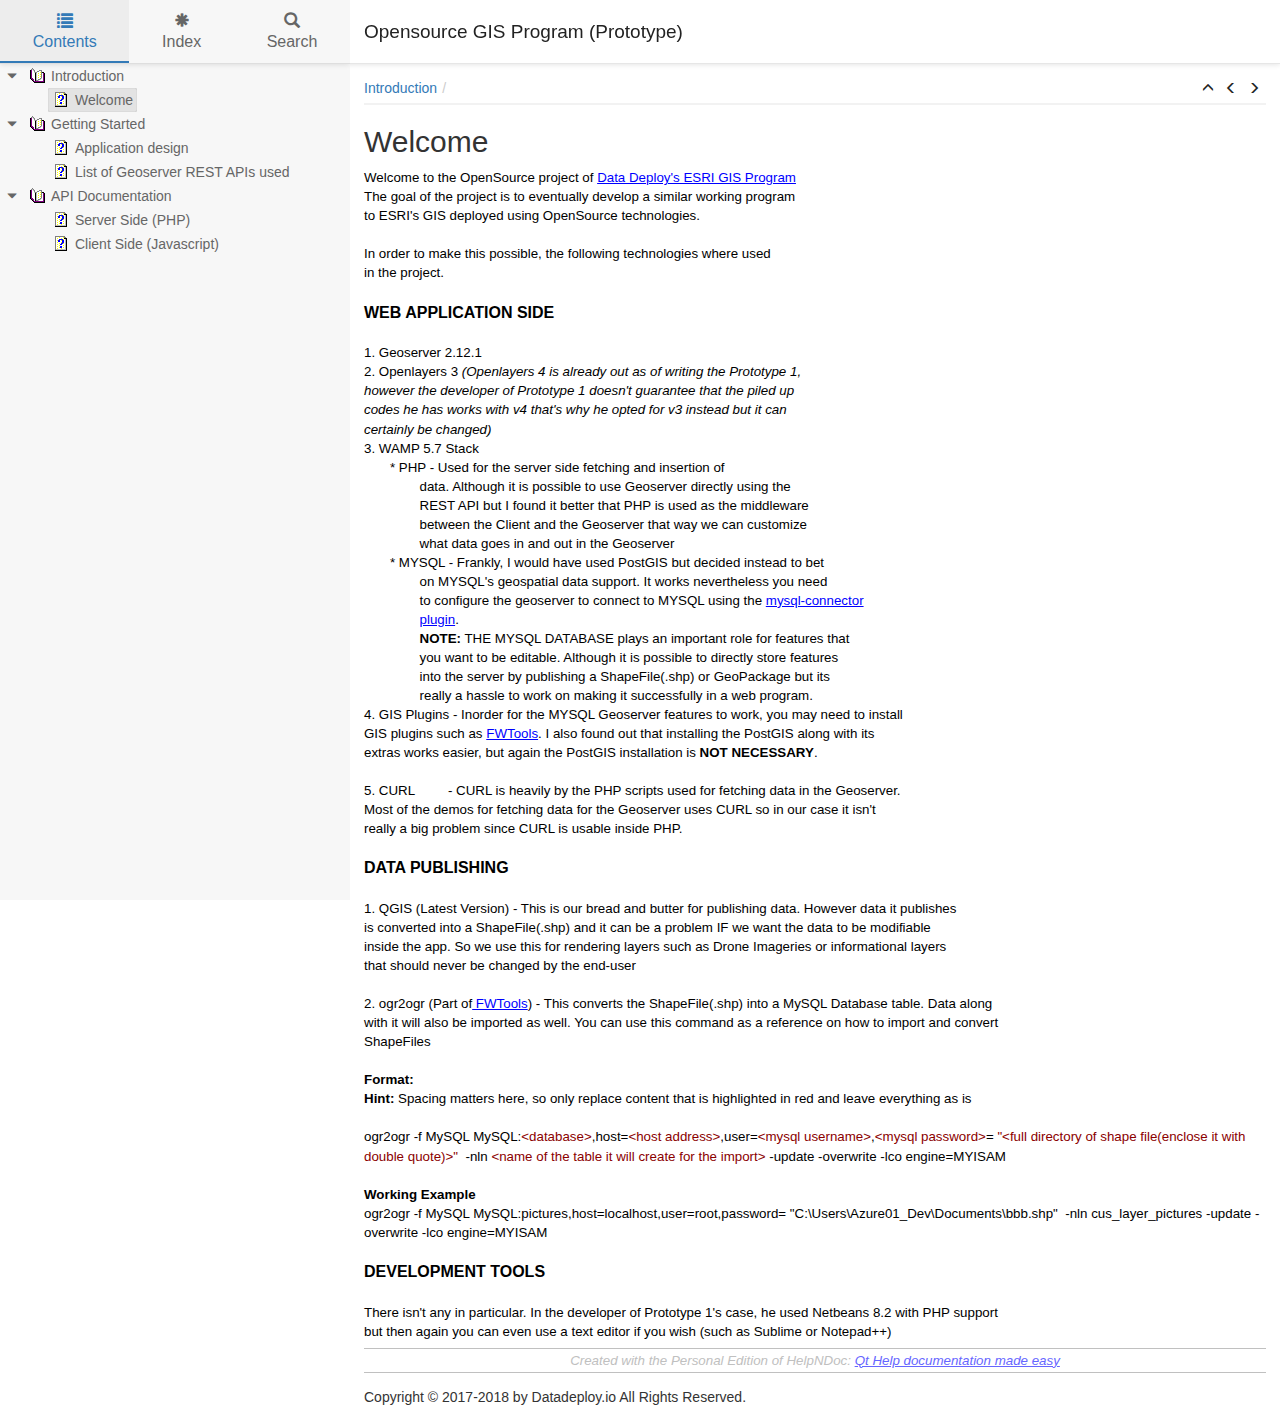
<file: documentations/Build html documentation/Welcome.html>
<!DOCTYPE html>
<html lang="en">

<head>

  <meta charset="utf-8" />
  <meta http-equiv="X-UA-Compatible" content="IE=edge" />
  <meta name="generator" content="HelpNDoc Personal Edition 5.4.1.404">
  <meta name="viewport" content="width=device-width, initial-scale=1" />
  <link rel="icon" href="favicon.ico"/>

  <title>Welcome</title>
  <meta name="description" content="" /> 
  <meta name="keywords" content="">



  <!-- Twitter Card data -->
  <meta name="twitter:card" content="summary">
  <meta name="twitter:title" content="Welcome">
  <meta name="twitter:description" content="">

  <!-- Open Graph data -->
  <meta property="og:title" content="Welcome" />
  <meta property="og:type" content="article" />
  <meta property="og:description" content="" />
  <meta property="og:site_name" content="Opensource GIS Program (Prototype)" /> 

  <!-- Bootstrap core CSS -->
  <link href="vendors/bootstrap-3.3.6/css/bootstrap.min.css" rel="stylesheet"/>

  <!-- IE10 viewport hack for Surface/desktop Windows 8 bug -->
  <link href="vendors/bootstrap-3.3.6/css/ie10-viewport-bug-workaround.css" rel="stylesheet"/>

  <!-- HTML5 shim and Respond.js for IE8 support of HTML5 elements and media queries -->
  <!--[if lt IE 9]>
      <script src="vendors/html5shiv-3.7.2/html5shiv.min.js"></script>
      <script src="vendors/respond-1.4.2/respond.min.js"></script>
    <![endif]-->

  <!-- JsTree styles -->
  <link href="vendors/jstree-3.3.2/themes/default/style.min.css" rel="stylesheet"/>

  <!-- Hnd styles -->
  <link href="css/layout.min.css" rel="stylesheet" />
  <link href="css/effects.min.css" rel="stylesheet" />
  <link href="css/theme-light-blue.min.css" rel="stylesheet" />
  <link href="css/print.min.css" rel="stylesheet" media="print" />
  <style type="text/css">nav { width: 350px} @media screen and (min-width:769px) { body.md-nav-expanded div#main { margin-left: 350px} body.md-nav-expanded header { padding-left: 364px} }</style>

  <!-- Content style -->
  <link href="css/hnd.content.css" rel="stylesheet" />

  



</head>

<body class="md-nav-expanded">



  <div id="skip-link">
    <a href="#main-content" class="element-invisible">Skip to main content</a>
  </div>

  <header class="headroom">
    <button class="hnd-toggle btn btn-default">
      <span class="sr-only">Toggle navigation</span>
      <span class="icon-bar"></span><span class="icon-bar"></span><span class="icon-bar"></span>        
    </button>
    <h1>Opensource GIS Program (Prototype)</h1>
    
  </header>

  <nav class="md-nav-expanded">
    <!-- Nav tabs -->
    <ul class="tab-tabs nav nav-tabs" role="tablist">
      <li id="nav-close"> 
        <button class="hnd-toggle btn btn-default">
          <span class="glyphicon glyphicon-remove" aria-hidden="true"></span>
        </button>
      </li>
      
	  
        <li role="presentation" class="tab active">
            <a href="#contents" id="tab-contents" aria-controls="contents" role="tab" data-toggle="tab">
                <i class="glyphicon glyphicon-list"></i>
                Contents
            </a>
        </li>
      
        <li role="presentation" class="tab">
            <a href="#index" id="tab-index" aria-controls="index" role="tab" data-toggle="tab">
                <i class="glyphicon glyphicon-asterisk"></i>
                Index
            </a>
        </li>
      
        <li role="presentation" class="tab">
            <a href="#search" id="tab-search" aria-controls="search" role="tab" data-toggle="tab">
                <i class="glyphicon glyphicon-search"></i>
                Search
            </a>
        </li>
      
    </ul>  <!-- /Nav tabs -->

    <!-- Tab panes -->
    <div class="tab-content">
	  
      <div role="tabpanel" class="tab-pane active" id="contents">
        <div id="toc" class="tree-container unselectable"
            data-url="_toc.json"
            data-openlvl="1"
        >
            
        </div>
      </div>  <!-- /contents-->
      
      <div role="tabpanel" class="tab-pane" id="index">
        <div id="keywords" class="tree-container unselectable"
            data-url="_keywords.json"
            data-openlvl="1"
        >
            
        </div>
      </div>  <!-- /index-->
      
      <div role="tabpanel" class="tab-pane" id="search">
        <div class="search-content">
          <div class="search-input">
            <form id="search-form">
              <div class="form-group">
                <div class="input-group">
                  <input type="text" class="form-control" id="input-search" name="input-search" placeholder="Search..." />
                  <span class="input-group-btn">
                    <button class="btn btn-default" type="submit">
                      <span class="glyphicon glyphicon-search" aria-hidden="true"></span>
                    </button>
                  </span>
                </div>
              </div>
            </form>
          </div>  <!-- /search-input -->
          <div class="search-result">
            <div id="search-info"></div>
            <div class="tree-container unselectable" id="search-tree"></div>
          </div>  <!-- /search-result -->
        </div>  <!-- /search-content -->
      </div>  <!-- /search-->
      
    </div>  <!-- /Tab panes -->

  </nav>

  <div id="main">

    <article>
        <div id="topic-content" class="container-fluid" 
		  data-hnd-id="Welcome"
		  data-hnd-context="1"
		  data-hnd-title="Welcome"
		>
            
                <div class="navigation">
                    <ol class="breadcrumb">
                        <li><a href="Introduction.html">Introduction</a></li>
                    </ol>
                    <div class="nav-arrows">
                        <div class="btn-group btn-group-xs" role="group"><a class="btn btn-default" href="Introduction.html" title="Introduction" role="button"><span class="glyphicon glyphicon-menu-up" aria-hidden="true"></span></a><a class="btn btn-default" href="Introduction.html" title="Introduction" role="button"><span class="glyphicon glyphicon-menu-left" aria-hidden="true"></span></a><a class="btn btn-default" href="GettingStarted.html" title="Getting Started" role="button"><span class="glyphicon glyphicon-menu-right" aria-hidden="true"></span></a></div>
                    </div>
                </div> 
            

            <a id="main-content"></a>

            <h2>Welcome</h2>

            <div class="main-content">
                
<p></p>
<p class="rvps2"><span class="rvts6">Welcome to the OpenSource project of </span><a class="rvts13" href="http://www.arcgis.com/apps/webappviewer/index.html?id=6e1536dc2cd44952a8946a5678f6559a&extent=-8433222.8996,4809574.7451,-8432214.2891,4809977.5324,102100" target="_blank">Data Deploy's ESRI GIS Program</a></p>
<p class="rvps2"><span class="rvts6">The goal of the project is to eventually develop a similar working program</span></p>
<p class="rvps2"><span class="rvts6">to ESRI's GIS deployed using OpenSource technologies.</span></p>
<p class="rvps2"><span class="rvts6"><br/></span></p>
<p class="rvps2"><span class="rvts6">In order to make this possible, the following technologies where used</span></p>
<p class="rvps2"><span class="rvts6">in the project.</span></p>
<p class="rvps2"><span class="rvts6"><br/></span></p>
<p class="rvps2"><a name="WEB"></a>
<span class="rvts17">WEB APPLICATION SIDE</span></p>
<p class="rvps2"><span class="rvts6"><br/></span></p>
<p class="rvps2"><span class="rvts6">1. Geoserver 2.12.1</span></p>
<p class="rvps2"><span class="rvts6">2. Openlayers 3 </span><span class="rvts15">(Openlayers 4 is already out as of writing the Prototype 1,</span></p>
<p class="rvps2"><span class="rvts15">however the developer of Prototype 1 doesn't guarantee that the piled up</span></p>
<p class="rvps2"><span class="rvts15">codes he has works with v4 that's why he opted for v3 instead but it can</span></p>
<p class="rvps2"><span class="rvts15">certainly be changed)</span></p>
<p class="rvps2"><span class="rvts6">3. WAMP 5.7 Stack</span></p>
<p class="rvps2"><span class="rvts6"> &nbsp; &nbsp; &nbsp; &nbsp;</span><span class="rvts6">* PHP - Used for the server side fetching and insertion of</span></p>
<p class="rvps2"><span class="rvts6"> &nbsp; &nbsp; &nbsp; &nbsp;</span><span class="rvts6"> &nbsp; &nbsp; &nbsp; &nbsp;</span><span class="rvts6">data. Although it is possible to use Geoserver directly using the</span></p>
<p class="rvps2"><span class="rvts6"> &nbsp; &nbsp; &nbsp; &nbsp;</span><span class="rvts6"> &nbsp; &nbsp; &nbsp; &nbsp;</span><span class="rvts6">REST API but I found it better that PHP is used as the middleware</span></p>
<p class="rvps2"><span class="rvts6"> &nbsp; &nbsp; &nbsp; &nbsp;</span><span class="rvts6"> &nbsp; &nbsp; &nbsp; &nbsp;</span><span class="rvts6">between the Client and the Geoserver that way we can customize</span></p>
<p class="rvps2"><span class="rvts6"> &nbsp; &nbsp; &nbsp; &nbsp;</span><span class="rvts6"> &nbsp; &nbsp; &nbsp; &nbsp;</span><span class="rvts6">what data goes in and out in the Geoserver</span></p>
<p class="rvps2"><span class="rvts6"> &nbsp; &nbsp; &nbsp; &nbsp;</span><span class="rvts6">* MYSQL - Frankly, I would have used PostGIS but decided instead to bet</span></p>
<p class="rvps2"><span class="rvts6"> &nbsp; &nbsp; &nbsp; &nbsp;</span><span class="rvts6"> &nbsp; &nbsp; &nbsp; &nbsp;</span><span class="rvts6">on MYSQL's geospatial data support. It works nevertheless you need</span></p>
<p class="rvps2"><span class="rvts6"> &nbsp; &nbsp; &nbsp; &nbsp;</span><span class="rvts6"> &nbsp; &nbsp; &nbsp; &nbsp;</span><span class="rvts6">to configure the geoserver to connect to MYSQL using the </span><a class="rvts13" href="https://sourceforge.net/projects/geoserver/files/GeoServer/2.12.1/extensions/geoserver-2.12.1-mysql-plugin.zip/download" target="_blank">mysql-connector</a></p>
<p class="rvps2"><span class="rvts6"> &nbsp; &nbsp; &nbsp; &nbsp;</span><span class="rvts6"> &nbsp; &nbsp; &nbsp; &nbsp;</span><a class="rvts13" href="https://sourceforge.net/projects/geoserver/files/GeoServer/2.12.1/extensions/geoserver-2.12.1-mysql-plugin.zip/download" target="_blank">plugin</a><span class="rvts6">.</span></p>
<p class="rvps2"><span class="rvts6"> &nbsp; &nbsp; &nbsp; &nbsp;</span><span class="rvts6"> &nbsp; &nbsp; &nbsp; &nbsp;</span><span class="rvts14">NOTE:</span><span class="rvts6"> THE MYSQL DATABASE plays an important role for features that</span></p>
<p class="rvps2"><span class="rvts6"> &nbsp; &nbsp; &nbsp; &nbsp;</span><span class="rvts6"> &nbsp; &nbsp; &nbsp; &nbsp;</span><span class="rvts6">you want to be editable. Although it is possible to directly store features</span></p>
<p class="rvps2"><span class="rvts6"> &nbsp; &nbsp; &nbsp; &nbsp;</span><span class="rvts6"> &nbsp; &nbsp; &nbsp; &nbsp;</span><span class="rvts6">into the server by publishing a ShapeFile(.shp) or GeoPackage but its</span></p>
<p class="rvps2"><span class="rvts6"> &nbsp; &nbsp; &nbsp; &nbsp;</span><span class="rvts6"> &nbsp; &nbsp; &nbsp; &nbsp;</span><span class="rvts6">really a hassle to work on making it successfully in a web program.</span></p>
<p class="rvps2"><span class="rvts6">4. GIS Plugins - Inorder for the MYSQL Geoserver features to work, you may need to install</span></p>
<p class="rvps2"><span class="rvts6">GIS plugins such as </span><a class="rvts13" href="http://fwtools.maptools.org/" target="_blank">FWTools</a><span class="rvts6">. I also found out that installing the PostGIS along with its</span></p>
<p class="rvps2"><span class="rvts6">extras works easier, but again the PostGIS installation is </span><span class="rvts14">NOT NECESSARY</span><span class="rvts6">.</span></p>
<p class="rvps2"><span class="rvts6"><br/></span></p>
<p class="rvps2"><span class="rvts6">5. CURL &nbsp; &nbsp; &nbsp; &nbsp; - CURL is heavily by the PHP scripts used for fetching data in the Geoserver.</span></p>
<p class="rvps2"><span class="rvts6">Most of the demos for fetching data for the Geoserver uses CURL so in our case it isn't</span></p>
<p class="rvps2"><span class="rvts6">really a big problem since CURL is usable inside PHP.</span></p>
<p class="rvps2"><span class="rvts6"><br/></span></p>
<p class="rvps2"><a name="DATA"></a>
<span class="rvts17">DATA PUBLISHING</span></p>
<p class="rvps2"><span class="rvts14"><br/></span></p>
<p class="rvps2"><span class="rvts6">1. QGIS (Latest Version) - This is our bread and butter for publishing data. However data it publishes</span></p>
<p class="rvps2"><span class="rvts6">is converted into a ShapeFile(.shp) and it can be a problem IF we want the data to be modifiable</span></p>
<p class="rvps2"><span class="rvts6">inside the app. So we use this for rendering layers such as Drone Imageries or informational layers</span></p>
<p class="rvps2"><span class="rvts6">that should never be changed by the end-user</span></p>
<p class="rvps2"><span class="rvts6"><br/></span></p>
<p class="rvps2"><span class="rvts6">2. ogr2ogr (Part of</span><a class="rvts13" href="http://fwtools.maptools.org/" target="_blank"> FWTools</a><span class="rvts6">) - This converts the ShapeFile(.shp) into a MySQL Database table. Data along</span></p>
<p class="rvps2"><span class="rvts6">with it will also be imported as well. You can use this command as a reference on how to import and convert</span></p>
<p class="rvps2"><span class="rvts6">ShapeFiles</span></p>
<p class="rvps2"><span class="rvts6"><br/></span></p>
<p class="rvps2"><span class="rvts14">Format: </span></p>
<p class="rvps2"><span class="rvts14">Hint:</span><span class="rvts6"> Spacing matters here, so only replace content that is highlighted in red and leave everything as is</span></p>
<p class="rvps2"><span class="rvts6"><br/></span></p>
<p class="rvps2"><span class="rvts6">ogr2ogr -f MySQL MySQL:</span><span class="rvts16">&lt;database&gt;</span><span class="rvts6">,host=</span><span class="rvts16">&lt;host address&gt;</span><span class="rvts6">,user=</span><span class="rvts16">&lt;mysql username&gt;</span><span class="rvts6">,</span><span class="rvts16">&lt;mysql password&gt;</span><span class="rvts6">= </span><span class="rvts16">"&lt;full directory of shape file(enclose it with double quote)&gt;"</span><span class="rvts6"> &nbsp;-nln </span><span class="rvts16">&lt;name of the table it will create for the import&gt;</span><span class="rvts6"> -update -overwrite -lco engine=MYISAM</span></p>
<p class="rvps2"><span class="rvts6"><br/></span></p>
<p class="rvps2"><span class="rvts14">Working Example</span></p>
<p class="rvps2"><span class="rvts6">ogr2ogr -f MySQL MySQL:pictures,host=localhost,user=root,password= "C:\Users\Azure01_Dev\Documents\bbb.shp" &nbsp;-nln cus_layer_pictures -update -overwrite -lco engine=MYISAM</span></p>
<p class="rvps2"><span class="rvts6"><br/></span></p>
<p class="rvps2"><a name="DEVELOPMENT"></a>
<span class="rvts17">DEVELOPMENT TOOLS</span></p>
<p class="rvps2"><span class="rvts14"><br/></span></p>
<p class="rvps2"><span class="rvts6">There isn't any in particular. In the developer of Prototype 1's case, he used Netbeans 8.2 with PHP support</span></p>
<p class="rvps2"><span class="rvts6">but then again you can even use a text editor if you wish (such as Sublime or Notepad++)</span></p>
<p></p>
<p class="rvps4" style="clear: both;"><span class="rvts11">Created with the Personal Edition of HelpNDoc: </span><a class="rvts12" href="https://www.helpndoc.com/feature-tour/create-help-files-for-the-qt-help-framework">Qt Help documentation made easy</a></p>

            </div>
            
            <div id="topic_footer"><div id="topic_footer_content">Copyright &copy; 2017-2018  by Datadeploy.io  All Rights Reserved.</div></div>
        </div>  <!-- /#topic-content -->
    </article>

    <footer></footer>

  </div>  <!-- /#main -->

  <div class="mask" data-toggle="sm-nav-expanded"></div>
  
  <!-- Modal -->
  <div class="modal fade" id="hndModal" tabindex="-1" role="dialog" aria-labelledby="hndModalLabel">
    <div class="modal-dialog" role="document">
      <div class="modal-content">
        <div class="modal-header">
          <button type="button" class="close" data-dismiss="modal" aria-label="Close"><span aria-hidden="true">&times;</span></button>
          <h4 class="modal-title" id="hndModalLabel"></h4>
        </div>
        <div class="modal-body">
        </div>
        <div class="modal-footer">
          <button type="button" class="btn btn-primary modal-btn-close" data-dismiss="modal">Close</button>
        </div>
      </div>
    </div>
  </div>

  <!-- Scripts -->
  <script src="vendors/jquery-1.11.3/jquery.min.js"></script>
  <script src="vendors/bootstrap-3.3.6/js/bootstrap.min.js"></script>
  <script src="vendors/fastclick-1.0.6/fastclick.min.js"></script>
  <script src="vendors/markjs-8.8.3/jquery.mark.min.js"></script>
  <script src="vendors/uri-1.18.9/uri.min.js"></script>
  <!-- IE10 viewport hack for Surface/desktop Windows 8 bug -->
  <script src="vendors/bootstrap-3.3.6/js/ie10-viewport-bug-workaround.js"></script>
  
  <!-- Headroom -->
  <script src="vendors/headroom-0.9.3/headroom.min.js"></script>
  <script src="vendors/headroom-0.9.3/jquery.headroom.min.js"></script>

  <!-- JsTree -->
  <script src="vendors/jstree-3.3.2/jstree.min.js"></script>

  <!-- HelpNDoc scripts -->
  <script src="_translations.js"></script>
  <script src="js/hndsd.min.js"></script>
  <script src="js/hndse.min.js"></script>
  <script src="js/app.min.js"></script>

  <!-- Scripts -->
  <script>
    $(function() {
      // Instanciate FastClick
      Origami.fastclick(document.body);
      // Create the app
      var app = new Hnd.App();
      // Update translations
      hnd_ut(app);
	  // Custom JS
	  
      // Boot the app
      app.Boot();
    });
  </script>



</body>

</html>
</file>
<file: css/layout.css>
.flex-container {
    display: -ms-flexbox;
    display: -webkit-flex;
    display: flex;
    -webkit-flex-direction: column;
    -ms-flex-direction: column;
    flex-direction: column;
    -webkit-flex-wrap: nowrap;
    -ms-flex-wrap: nowrap;
    flex-wrap: nowrap;
    -webkit-justify-content: stretch;
    -ms-flex-pack: stretch;
    justify-content: stretch;
    -webkit-align-content: stretch;
    -ms-flex-line-pack: stretch;
    align-content: stretch;
    -webkit-align-items: flex-start;
    -ms-flex-align: start;
    align-items: flex-start;
    height: 90vh;
    overflow: auto;
    }

.flex-item:nth-child(1) {
    -webkit-order: 0;
    -ms-flex-order: 0;
    order: 0;
    -webkit-flex: 0 1 auto;
    -ms-flex: 0 1 auto;
    flex: 0 1 auto;
    -webkit-align-self: stretch;
    -ms-flex-item-align: stretch;
    align-self: stretch;.flex-container {
    display: -ms-flexbox;
    display: -webkit-flex;
    display: flex;
    -webkit-flex-direction: column;
    -ms-flex-direction: column;
    flex-direction: column;
    -webkit-flex-wrap: wrap;
    -ms-flex-wrap: wrap;
    flex-wrap: wrap;
    -webkit-justify-content: flex-start;
    -ms-flex-pack: start;
    justify-content: flex-start;
    -webkit-align-content: stretch;
    -ms-flex-line-pack: stretch;
    align-content: stretch;
    -webkit-align-items: flex-start;
    -ms-flex-align: start;
    align-items: flex-start;
    }

.flex-item:nth-child(1) {
    -webkit-order: 0;
    -ms-flex-order: 0;
    order: 0;
    -webkit-flex: 0 0 200px;
    -ms-flex: 0 0 200px;
    flex: 0 0 200px;
    -webkit-align-self: stretch;
    -ms-flex-item-align: stretch;
    align-self: stretch;
    }

.flex-item:nth-child(2) {
    -webkit-order: 0;
    -ms-flex-order: 0;
    order: 0;
    -webkit-flex: 1 1 auto;
    -ms-flex: 1 1 auto;
    flex: 1 1 auto;
    -webkit-align-self: stretch;
    -ms-flex-item-align: stretch;
    align-self: stretch;
    }
    }

.flex-item:nth-child(2) {
    -webkit-order: 0;
    -ms-flex-order: 0;
    order: 0;
    -webkit-flex: 1 auto;
    -ms-flex: 1 auto;
    flex: 1 auto;
    -webkit-align-self: stretch;
    -ms-flex-item-align: stretch;
    align-self: stretch;
    }
    
.fieldList {
    display: block !important;
}

.legendStyle {
    float: right; 
    margin: 0px; 
    position: relative;
    cursor: pointer;
}

.infoCircle {
    float: left; 
    position: relative; 
    left: 25px; 
    z-index: 1000; 
    cursor:pointer;
}

.moreOptions {
    float: right; 
    position: relative; 
    top: 15px; 
    right: 25px; 
    z-index: 1000; 
    cursor:pointer;
}

.layoutButton {
    padding: 15px;
    text-align: center;
    display: block;
}

.centerText {
    text-align: center;
}

#popTargs, #gpopTargs {
    padding: 10px;
    font-weight: bold;
    padding-bottom: 0px;
}

.ui-slider {
    padding: 10px !important;
}

.headingMarker {
    padding: 10px;
    padding-left: 0px;
}

.noteContent {
    padding-left: 5px;
}

.optionsChooser {
    width: 130px !important;
    display: inline-block;
}

.ol-popup {
    position: absolute;
    background-color: white;
    -webkit-filter: drop-shadow(0 1px 4px rgba(0,0,0,0.2));
    filter: drop-shadow(0 1px 4px rgba(0,0,0,0.2));
    padding: 15px;
    border-radius: 10px;
    border: 1px solid #cccccc;
    bottom: 12px;
    left: -50px;
    min-width: 280px;
  }
  .ol-popup:after, .ol-popup:before {
    top: 100%;
    border: solid transparent;
    content: " ";
    height: 0;
    width: 0;
    position: absolute;
    pointer-events: none;
  }
  .ol-popup:after {
    border-top-color: white;
    border-width: 10px;
    left: 48px;
    margin-left: -10px;
  }
  .ol-popup:before {
    border-top-color: #cccccc;
    border-width: 11px;
    left: 48px;
    margin-left: -11px;
  }
  .ol-popup-closer {
    text-decoration: none;
    position: absolute;
    top: 2px;
    right: 8px;
  }
  .ol-popup-closer:after {
    content: "✖";
  }
</file>
<file: css/overrides.css>
.ui-checkboxradio-icon {
    margin-left: 15px !important;
}

.hiddenAtFirst {
    display: none;
}

.ol-attribution {
	padding-bottom: 10px !important;
	background-color: rgba(0,0,0,0) !important;
}
</file>
<file: css/loadingbar-1.css>
@keyframes lds-double-ring {
    0% {
        -webkit-transform: rotate(0);
        transform: rotate(0);
    }
    100% {
        -webkit-transform: rotate(360deg);
        transform: rotate(360deg);
    }
}
@-webkit-keyframes lds-double-ring {
    0% {
        -webkit-transform: rotate(0);
        transform: rotate(0);
    }
    100% {
        -webkit-transform: rotate(360deg);
        transform: rotate(360deg);
    }
}
@keyframes lds-double-ring_reverse {
    0% {
        -webkit-transform: rotate(0);
        transform: rotate(0);
    }
    100% {
        -webkit-transform: rotate(-360deg);
        transform: rotate(-360deg);
    }
}
@-webkit-keyframes lds-double-ring_reverse {
    0% {
        -webkit-transform: rotate(0);
        transform: rotate(0);
    }
    100% {
        -webkit-transform: rotate(-360deg);
        transform: rotate(-360deg);
    }
}
.lds-double-ring {
    position: relative;
}
.lds-double-ring div {
    position: absolute;
    width: 160px;
    height: 160px;
    top: 20px;
    left: 20px;
    border-radius: 50%;
    border: 8px solid #000;
    border-color: #1d0e0b transparent #1d0e0b transparent;
    -webkit-animation: lds-double-ring 1s linear infinite;
    animation: lds-double-ring 1s linear infinite;
}
.lds-double-ring div:nth-child(2) {
    width: 140px;
    height: 140px;
    top: 30px;
    left: 30px;
    border-color: transparent #774023 transparent #774023;
    -webkit-animation: lds-double-ring_reverse 1s linear infinite;
    animation: lds-double-ring_reverse 1s linear infinite;
}
.lds-double-ring {
    width: 200px !important;
    height: 200px !important;
    -webkit-transform: translate(-100px, -100px) scale(1) translate(100px, 100px);
    transform: translate(-100px, -100px) scale(1) translate(100px, 100px);
}

@keyframes lds-ball {
    0%, 100% {
        animation-timing-function: cubic-bezier(0.45, 0, 0.9, 0.55);
    }
    0% {
        -webkit-transform: translate(0, 0);
        transform: translate(0, 0);
    }
    50% {
        -webkit-transform: translate(0, 108px);
        transform: translate(0, 108px);
        animation-timing-function: cubic-bezier(0, 0.45, 0.55, 0.9);
    }
    100% {
        -webkit-transform: translate(0, 0);
        transform: translate(0, 0);
    }
}
@-webkit-keyframes lds-ball {
    0%, 100% {
        animation-timing-function: cubic-bezier(0.45, 0, 0.9, 0.55);
    }
    0% {
        -webkit-transform: translate(0, 0);
        transform: translate(0, 0);
    }
    50% {
        -webkit-transform: translate(0, 108px);
        transform: translate(0, 108px);
        animation-timing-function: cubic-bezier(0, 0.45, 0.55, 0.9);
    }
    100% {
        -webkit-transform: translate(0, 0);
        transform: translate(0, 0);
    }
}
.lds-ball {
    position: relative;
}
.lds-ball div {
    width: 52px;
    height: 52px;
    border-radius: 50%;
    background: #0055a5;
    left: 74px;
    -webkit-animation: lds-ball 1s linear infinite;
    animation: lds-ball 1s linear infinite;
}
.lds-ball {
    width: 200px !important;
    height: 200px !important;
    -webkit-transform: translate(-100px, -100px) scale(1) translate(100px, 100px);
    transform: translate(-100px, -100px) scale(1) translate(100px, 100px);
}

.loadModal {
    display:    block;
    position:   fixed;
    z-index:    1000;
    top:        0;
    left:       0;
    height:     100%;
    width:      100%;
    background-color: white;
}
</file>
<file: webinterface/target/resources/ol.css>
.ol-control,.ol-scale-line{position:absolute;padding:2px}.ol-box{box-sizing:border-box;border-radius:2px;border:2px solid #00f}.ol-mouse-position{top:8px;right:8px;position:absolute}.ol-scale-line{background:rgba(0,60,136,.3);border-radius:4px;bottom:8px;left:8px}.ol-scale-line-inner{border:1px solid #eee;border-top:none;color:#eee;font-size:10px;text-align:center;margin:1px;will-change:contents,width}.ol-overlay-container{will-change:left,right,top,bottom}.ol-unsupported{display:none}.ol-viewport .ol-unselectable{-webkit-touch-callout:none;-webkit-user-select:none;-khtml-user-select:none;-moz-user-select:none;-ms-user-select:none;user-select:none;-webkit-tap-highlight-color:transparent}.ol-control{background-color:rgba(255,255,255,.4);border-radius:4px}.ol-control:hover{background-color:rgba(255,255,255,.6)}.ol-zoom{top:.5em;left:.5em}.ol-rotate{top:.5em;right:.5em;transition:opacity .25s linear,visibility 0s linear}.ol-rotate.ol-hidden{opacity:0;visibility:hidden;transition:opacity .25s linear,visibility 0s linear .25s}.ol-zoom-extent{top:4.643em;left:.5em}.ol-full-screen{right:.5em;top:.5em}@media print{.ol-control{display:none}}.ol-control button{display:block;margin:1px;padding:0;color:#fff;font-size:1.14em;font-weight:700;text-decoration:none;text-align:center;height:1.375em;width:1.375em;line-height:.4em;background-color:rgba(0,60,136,.5);border:none;border-radius:2px}.ol-control button::-moz-focus-inner{border:none;padding:0}.ol-zoom-extent button{line-height:1.4em}.ol-compass{display:block;font-weight:400;font-size:1.2em;will-change:transform}.ol-touch .ol-control button{font-size:1.5em}.ol-touch .ol-zoom-extent{top:5.5em}.ol-control button:focus,.ol-control button:hover{text-decoration:none;background-color:rgba(0,60,136,.7)}.ol-zoom .ol-zoom-in{border-radius:2px 2px 0 0}.ol-zoom .ol-zoom-out{border-radius:0 0 2px 2px}.ol-attribution{text-align:right;bottom:.5em;right:.5em;max-width:calc(100% - 1.3em)}.ol-attribution ul{margin:0;padding:0 .5em;font-size:.7rem;line-height:1.375em;color:#000;text-shadow:0 0 2px #fff}.ol-attribution li{display:inline;list-style:none;line-height:inherit}.ol-attribution li:not(:last-child):after{content:" "}.ol-attribution img{max-height:2em;max-width:inherit;vertical-align:middle}.ol-attribution button,.ol-attribution ul{display:inline-block}.ol-attribution.ol-collapsed ul{display:none}.ol-attribution.ol-logo-only ul{display:block}.ol-attribution:not(.ol-collapsed){background:rgba(255,255,255,.8)}.ol-attribution.ol-uncollapsible{bottom:0;right:0;border-radius:4px 0 0;height:1.1em;line-height:1em}.ol-attribution.ol-logo-only{background:0 0;bottom:.4em;height:1.1em;line-height:1em}.ol-attribution.ol-uncollapsible img{margin-top:-.2em;max-height:1.6em}.ol-attribution.ol-logo-only button,.ol-attribution.ol-uncollapsible button{display:none}.ol-zoomslider{top:4.5em;left:.5em;height:200px}.ol-zoomslider button{position:relative;height:10px}.ol-touch .ol-zoomslider{top:5.5em}.ol-overviewmap{left:.5em;bottom:.5em}.ol-overviewmap.ol-uncollapsible{bottom:0;left:0;border-radius:0 4px 0 0}.ol-overviewmap .ol-overviewmap-map,.ol-overviewmap button{display:inline-block}.ol-overviewmap .ol-overviewmap-map{border:1px solid #7b98bc;height:150px;margin:2px;width:150px}.ol-overviewmap:not(.ol-collapsed) button{bottom:1px;left:2px;position:absolute}.ol-overviewmap.ol-collapsed .ol-overviewmap-map,.ol-overviewmap.ol-uncollapsible button{display:none}.ol-overviewmap:not(.ol-collapsed){background:rgba(255,255,255,.8)}.ol-overviewmap-box{border:2px dotted rgba(0,60,136,.7)}
</file>
<file: webinterface/target/resources/ol3-layerswitcher.css>
.layer-switcher.shown.ol-control {
    background-color: transparent;
}

.layer-switcher.shown.ol-control:hover {
    background-color: transparent;
}

.layer-switcher {
    position: absolute;
    top: 3.5em;
    right: 0.5em;
    text-align: left;
}

.layer-switcher.shown {
    bottom: 3em;
}

.layer-switcher .panel {
    padding: 0 1em 0 0;
    margin: 0;
    border: 4px solid #eee;
    border-radius: 4px;
    background-color: white;
    display: none;
    max-height: 100%;
    overflow-y: auto;
}

.layer-switcher.shown .panel {
    display: block;
}

.layer-switcher button {
    float: right;
    width: 38px;
    height: 38px;
    background-image: url('[data-uri]') /*logo.png*/;
    background-repeat: no-repeat;
    background-position: 2px;
    background-color: white;
    border: none;
}

.layer-switcher.shown button {
    display: none;
}

.layer-switcher button:focus, .layer-switcher button:hover {
    background-color: white;
}

.layer-switcher ul {
    padding-left: 1em;
    list-style: none;
}

.layer-switcher li.group {
    padding-top: 5px;
}

.layer-switcher li.group > label {
    font-weight: bold;
}

.layer-switcher li.layer {
    display: table;
}

.layer-switcher li.layer label, .layer-switcher li.layer input {
    display: table-cell;
    vertical-align: sub;
}

.layer-switcher input {
    margin: 4px;
}

.layer-switcher.touch ::-webkit-scrollbar {
    width: 4px;
}

.layer-switcher.touch ::-webkit-scrollbar-track {
    -webkit-box-shadow: inset 0 0 6px rgba(0,0,0,0.3);
    border-radius: 10px;
}

.layer-switcher.touch ::-webkit-scrollbar-thumb {
    border-radius: 10px;
    -webkit-box-shadow: inset 0 0 6px rgba(0,0,0,0.5);
}
</file>
<file: webinterface/target/resources/qgis2web.css>
html, body {
    height: 100%;
    padding: 0;
    margin: 0;
    font-family: sans-serif;
}

th, td {
    vertical-align: top;
    text-align: left;
}

#map {
    width: 100%;
    height: 100%;
}

.ol-popup {
    display: none;
    position: absolute;
    background-color: white;
    -moz-box-shadow: 0 1px 4px rgba(0,0,0,0.2);
    -webkit-filter: drop-shadow(0 1px 4px rgba(0,0,0,0.2));
    filter: drop-shadow(0 1px 4px rgba(0,0,0,0.2));
    padding: 15px;
    border-radius: 10px;
    border: 1px solid #cccccc;
    bottom: 12px;
    left: -50px;   
    height: auto;
    width: auto;
    min-width: 100px;     
}

.ol-popup-closer {
    text-decoration: none;
    position: absolute;
    top: 2px;
    right: 8px;
}

.ol-popup-closer:after {
    content: "X";
}

.ol-attribution a {
    text-decoration: none;
    color: #666;
    font-family: sans-serif;
    font-size: 100%;
}
</file>
<file: documentations/Build html documentation/css/hnd.content.css>
/* ========== Text Styles ========== */
hr { color: #000000}
.main-content, .main-content table span.rvts0 /* Normal text */
{
 font-size: 10pt;
 font-family: 'Arial', 'Helvetica', sans-serif;
 font-style: normal;
 font-weight: normal;
 color: #000000;
 text-decoration: none;
}
span.rvts1 /* Heading */
{
 font-weight: bold;
 color: #0000ff;
}
span.rvts2 /* Subheading */
{
 font-weight: bold;
 color: #000080;
}
span.rvts3 /* Keywords */
{
 font-style: italic;
 color: #800000;
}
a.rvts4, span.rvts4 /* Jump 1 */
{
 color: #008000;
 text-decoration: underline;
}
a.rvts5, span.rvts5 /* Jump 2 */
{
 color: #008000;
 text-decoration: underline;
}
span.rvts6
{
}
span.rvts7
{
 font-weight: bold;
 color: #0000ff;
}
span.rvts8
{
 font-weight: bold;
 color: #000080;
}
span.rvts9
{
 font-style: italic;
 color: #800000;
}
a.rvts10, span.rvts10
{
 color: #008000;
 text-decoration: underline;
}
span.rvts11 /* Font Style */
{
 font-family: 'Tahoma', 'Geneva', sans-serif;
 font-style: italic;
 color: #c0c0c0;
}
a.rvts12, span.rvts12 /* Font Style */
{
 font-family: 'Tahoma', 'Geneva', sans-serif;
 font-style: italic;
 color: #6666ff;
 text-decoration: underline;
}
a.rvts13, span.rvts13
{
 color: #0000ff;
 text-decoration: underline;
}
span.rvts14
{
 font-weight: bold;
}
span.rvts15
{
 font-style: italic;
}
span.rvts16
{
 color: #8b0000;
}
span.rvts17
{
 font-size: 12pt;
 font-weight: bold;
}
a.rvts18, span.rvts18
{
 font-style: italic;
 color: #0000ff;
 text-decoration: underline;
}
span.rvts19
{
 font-size: 14pt;
}
span.rvts20
{
 font-size: 18pt;
 font-weight: bold;
}
/* ========== Para Styles ========== */
p,ul,ol /* Paragraph Style */
{
 text-align: left;
 text-indent: 0px;
 padding: 0px 0px 0px 0px;
 margin: 0px 0px 0px 0px;
}
.rvps1 /* Centered */
{
 text-align: center;
}
.rvps2
{
}
.rvps3
{
 text-align: center;
}
.rvps4 /* Paragraph Style */
{
 text-align: center;
 border-color: #c0c0c0;
 border-style: solid;
 border-width: 1px;
 border-right: none;
 border-left: none;
 padding: 2px 0px 2px 0px;
 margin: 7px 0px 7px 0px;
}
.rvps5
{
 text-indent: 48px;
}
</file>
<file: css/dialog-polyfill.min.css>
dialog{position:absolute;left:0;right:0;width:-moz-fit-content;width:-webkit-fit-content;width:fit-content;height:-moz-fit-content;height:-webkit-fit-content;height:fit-content;margin:auto;border:solid;padding:1em;background:#fff;color:#000;display:block}dialog:not([open]){display:none}dialog+.backdrop{position:fixed;top:0;right:0;bottom:0;left:0;background:rgba(0,0,0,.1)}._dialog_overlay{position:fixed;top:0;right:0;bottom:0;left:0}dialog.fixed{position:fixed;top:50%;transform:translate(0,-50%)}
/*# sourceMappingURL=dialog-polyfill.min.css.map */
</file>
<file: documentations/Build html documentation/vendors/bootstrap-3.3.6/css/ie10-viewport-bug-workaround.css>
/*!
 * IE10 viewport hack for Surface/desktop Windows 8 bug
 * Copyright 2014-2015 Twitter, Inc.
 * Licensed under MIT (https://github.com/twbs/bootstrap/blob/master/LICENSE)
 */

/*
 * See the Getting Started docs for more information:
 * http://getbootstrap.com/getting-started/#support-ie10-width
 */
@-webkit-viewport { width: device-width; }
@-moz-viewport    { width: device-width; }
@-ms-viewport     { width: device-width; }
@-o-viewport      { width: device-width; }
@viewport         { width: device-width; }
</file>
<file: documentations/Build html documentation/vendors/jstree-3.3.2/themes/default/style.min.css>
.jstree-node,.jstree-children,.jstree-container-ul{display:block;margin:0;padding:0;list-style-type:none;list-style-image:none}.jstree-node{white-space:nowrap}.jstree-anchor{display:inline-block;color:#000;white-space:nowrap;padding:0 4px 0 1px;margin:0;vertical-align:top}.jstree-anchor:focus{outline:0}.jstree-anchor,.jstree-anchor:link,.jstree-anchor:visited,.jstree-anchor:hover,.jstree-anchor:active{text-decoration:none;color:inherit}.jstree-icon{display:inline-block;text-decoration:none;margin:0;padding:0;vertical-align:top;text-align:center}.jstree-icon:empty{display:inline-block;text-decoration:none;margin:0;padding:0;vertical-align:top;text-align:center}.jstree-ocl{cursor:pointer}.jstree-leaf>.jstree-ocl{cursor:default}.jstree .jstree-open>.jstree-children{display:block}.jstree .jstree-closed>.jstree-children,.jstree .jstree-leaf>.jstree-children{display:none}.jstree-anchor>.jstree-themeicon{margin-right:2px}.jstree-no-icons .jstree-themeicon,.jstree-anchor>.jstree-themeicon-hidden{display:none}.jstree-hidden,.jstree-node.jstree-hidden{display:none}.jstree-rtl .jstree-anchor{padding:0 1px 0 4px}.jstree-rtl .jstree-anchor>.jstree-themeicon{margin-left:2px;margin-right:0}.jstree-rtl .jstree-node{margin-left:0}.jstree-rtl .jstree-container-ul>.jstree-node{margin-right:0}.jstree-wholerow-ul{position:relative;display:inline-block;min-width:100%}.jstree-wholerow-ul .jstree-leaf>.jstree-ocl{cursor:pointer}.jstree-wholerow-ul .jstree-anchor,.jstree-wholerow-ul .jstree-icon{position:relative}.jstree-wholerow-ul .jstree-wholerow{width:100%;cursor:pointer;position:absolute;left:0;-webkit-user-select:none;-moz-user-select:none;-ms-user-select:none;user-select:none}.vakata-context{display:none}.vakata-context,.vakata-context ul{margin:0;padding:2px;position:absolute;background:#f5f5f5;border:1px solid #979797;box-shadow:2px 2px 2px #999}.vakata-context ul{list-style:none;left:100%;margin-top:-2.7em;margin-left:-4px}.vakata-context .vakata-context-right ul{left:auto;right:100%;margin-left:auto;margin-right:-4px}.vakata-context li{list-style:none}.vakata-context li>a{display:block;padding:0 2em;text-decoration:none;width:auto;color:#000;white-space:nowrap;line-height:2.4em;text-shadow:1px 1px 0 #fff;border-radius:1px}.vakata-context li>a:hover{position:relative;background-color:#e8eff7;box-shadow:0 0 2px #0a6aa1}.vakata-context li>a.vakata-context-parent{background-image:url([data-uri]);background-position:right center;background-repeat:no-repeat}.vakata-context li>a:focus{outline:0}.vakata-context .vakata-context-hover>a{position:relative;background-color:#e8eff7;box-shadow:0 0 2px #0a6aa1}.vakata-context .vakata-context-separator>a,.vakata-context .vakata-context-separator>a:hover{background:#fff;border:0;border-top:1px solid #e2e3e3;height:1px;min-height:1px;max-height:1px;padding:0;margin:0 0 0 2.4em;border-left:1px solid #e0e0e0;text-shadow:0 0 0 transparent;box-shadow:0 0 0 transparent;border-radius:0}.vakata-context .vakata-contextmenu-disabled a,.vakata-context .vakata-contextmenu-disabled a:hover{color:silver;background-color:transparent;border:0;box-shadow:0 0 0}.vakata-context li>a>i{text-decoration:none;display:inline-block;width:2.4em;height:2.4em;background:0 0;margin:0 0 0 -2em;vertical-align:top;text-align:center;line-height:2.4em}.vakata-context li>a>i:empty{width:2.4em;line-height:2.4em}.vakata-context li>a .vakata-contextmenu-sep{display:inline-block;width:1px;height:2.4em;background:#fff;margin:0 .5em 0 0;border-left:1px solid #e2e3e3}.vakata-context .vakata-contextmenu-shortcut{font-size:.8em;color:silver;opacity:.5;display:none}.vakata-context-rtl ul{left:auto;right:100%;margin-left:auto;margin-right:-4px}.vakata-context-rtl li>a.vakata-context-parent{background-image:url([data-uri]);background-position:left center;background-repeat:no-repeat}.vakata-context-rtl .vakata-context-separator>a{margin:0 2.4em 0 0;border-left:0;border-right:1px solid #e2e3e3}.vakata-context-rtl .vakata-context-left ul{right:auto;left:100%;margin-left:-4px;margin-right:auto}.vakata-context-rtl li>a>i{margin:0 -2em 0 0}.vakata-context-rtl li>a .vakata-contextmenu-sep{margin:0 0 0 .5em;border-left-color:#fff;background:#e2e3e3}#jstree-marker{position:absolute;top:0;left:0;margin:-5px 0 0 0;padding:0;border-right:0;border-top:5px solid transparent;border-bottom:5px solid transparent;border-left:5px solid;width:0;height:0;font-size:0;line-height:0}#jstree-dnd{line-height:16px;margin:0;padding:4px}#jstree-dnd .jstree-icon,#jstree-dnd .jstree-copy{display:inline-block;text-decoration:none;margin:0 2px 0 0;padding:0;width:16px;height:16px}#jstree-dnd .jstree-ok{background:green}#jstree-dnd .jstree-er{background:red}#jstree-dnd .jstree-copy{margin:0 2px}.jstree-default .jstree-node,.jstree-default .jstree-icon{background-repeat:no-repeat;background-color:transparent}.jstree-default .jstree-anchor,.jstree-default .jstree-wholerow{transition:background-color .15s,box-shadow .15s}.jstree-default .jstree-hovered{background:#e7f4f9;border-radius:2px;box-shadow:inset 0 0 1px #ccc}.jstree-default .jstree-context{background:#e7f4f9;border-radius:2px;box-shadow:inset 0 0 1px #ccc}.jstree-default .jstree-clicked{background:#beebff;border-radius:2px;box-shadow:inset 0 0 1px #999}.jstree-default .jstree-no-icons .jstree-anchor>.jstree-themeicon{display:none}.jstree-default .jstree-disabled{background:0 0;color:#666}.jstree-default .jstree-disabled.jstree-hovered{background:0 0;box-shadow:none}.jstree-default .jstree-disabled.jstree-clicked{background:#efefef}.jstree-default .jstree-disabled>.jstree-icon{opacity:.8;filter:url("data:image/svg+xml;utf8,<svg xmlns=\'http://www.w3.org/2000/svg\'><filter id=\'jstree-grayscale\'><feColorMatrix type=\'matrix\' values=\'0.3333 0.3333 0.3333 0 0 0.3333 0.3333 0.3333 0 0 0.3333 0.3333 0.3333 0 0 0 0 0 1 0\'/></filter></svg>#jstree-grayscale");filter:gray;-webkit-filter:grayscale(100%)}.jstree-default .jstree-search{font-style:italic;color:#8b0000;font-weight:700}.jstree-default .jstree-no-checkboxes .jstree-checkbox{display:none!important}.jstree-default.jstree-checkbox-no-clicked .jstree-clicked{background:0 0;box-shadow:none}.jstree-default.jstree-checkbox-no-clicked .jstree-clicked.jstree-hovered{background:#e7f4f9}.jstree-default.jstree-checkbox-no-clicked>.jstree-wholerow-ul .jstree-wholerow-clicked{background:0 0}.jstree-default.jstree-checkbox-no-clicked>.jstree-wholerow-ul .jstree-wholerow-clicked.jstree-wholerow-hovered{background:#e7f4f9}.jstree-default>.jstree-striped{min-width:100%;display:inline-block;background:url([data-uri]) left top repeat}.jstree-default>.jstree-wholerow-ul .jstree-hovered,.jstree-default>.jstree-wholerow-ul .jstree-clicked{background:0 0;box-shadow:none;border-radius:0}.jstree-default .jstree-wholerow{-moz-box-sizing:border-box;-webkit-box-sizing:border-box;box-sizing:border-box}.jstree-default .jstree-wholerow-hovered{background:#e7f4f9}.jstree-default .jstree-wholerow-clicked{background:#beebff;background:-webkit-linear-gradient(top,#beebff 0,#a8e4ff 100%);background:linear-gradient(to bottom,#beebff 0,#a8e4ff 100%)}.jstree-default .jstree-node{min-height:24px;line-height:24px;margin-left:24px;min-width:24px}.jstree-default .jstree-anchor{line-height:24px;height:24px}.jstree-default .jstree-icon{width:24px;height:24px;line-height:24px}.jstree-default .jstree-icon:empty{width:24px;height:24px;line-height:24px}.jstree-default.jstree-rtl .jstree-node{margin-right:24px}.jstree-default .jstree-wholerow{height:24px}.jstree-default .jstree-node,.jstree-default .jstree-icon{background-image:url(32px.png)}.jstree-default .jstree-node{background-position:-292px -4px;background-repeat:repeat-y}.jstree-default .jstree-last{background:0 0}.jstree-default .jstree-open>.jstree-ocl{background-position:-132px -4px}.jstree-default .jstree-closed>.jstree-ocl{background-position:-100px -4px}.jstree-default .jstree-leaf>.jstree-ocl{background-position:-68px -4px}.jstree-default .jstree-themeicon{background-position:-260px -4px}.jstree-default>.jstree-no-dots .jstree-node,.jstree-default>.jstree-no-dots .jstree-leaf>.jstree-ocl{background:0 0}.jstree-default>.jstree-no-dots .jstree-open>.jstree-ocl{background-position:-36px -4px}.jstree-default>.jstree-no-dots .jstree-closed>.jstree-ocl{background-position:-4px -4px}.jstree-default .jstree-disabled{background:0 0}.jstree-default .jstree-disabled.jstree-hovered{background:0 0}.jstree-default .jstree-disabled.jstree-clicked{background:#efefef}.jstree-default .jstree-checkbox{background-position:-164px -4px}.jstree-default .jstree-checkbox:hover{background-position:-164px -36px}.jstree-default.jstree-checkbox-selection .jstree-clicked>.jstree-checkbox,.jstree-default .jstree-checked>.jstree-checkbox{background-position:-228px -4px}.jstree-default.jstree-checkbox-selection .jstree-clicked>.jstree-checkbox:hover,.jstree-default .jstree-checked>.jstree-checkbox:hover{background-position:-228px -36px}.jstree-default .jstree-anchor>.jstree-undetermined{background-position:-196px -4px}.jstree-default .jstree-anchor>.jstree-undetermined:hover{background-position:-196px -36px}.jstree-default .jstree-checkbox-disabled{opacity:.8;filter:url("data:image/svg+xml;utf8,<svg xmlns=\'http://www.w3.org/2000/svg\'><filter id=\'jstree-grayscale\'><feColorMatrix type=\'matrix\' values=\'0.3333 0.3333 0.3333 0 0 0.3333 0.3333 0.3333 0 0 0.3333 0.3333 0.3333 0 0 0 0 0 1 0\'/></filter></svg>#jstree-grayscale");filter:gray;-webkit-filter:grayscale(100%)}.jstree-default>.jstree-striped{background-size:auto 48px}.jstree-default.jstree-rtl .jstree-node{background-image:url([data-uri]);background-position:100% 1px;background-repeat:repeat-y}.jstree-default.jstree-rtl .jstree-last{background:0 0}.jstree-default.jstree-rtl .jstree-open>.jstree-ocl{background-position:-132px -36px}.jstree-default.jstree-rtl .jstree-closed>.jstree-ocl{background-position:-100px -36px}.jstree-default.jstree-rtl .jstree-leaf>.jstree-ocl{background-position:-68px -36px}.jstree-default.jstree-rtl>.jstree-no-dots .jstree-node,.jstree-default.jstree-rtl>.jstree-no-dots .jstree-leaf>.jstree-ocl{background:0 0}.jstree-default.jstree-rtl>.jstree-no-dots .jstree-open>.jstree-ocl{background-position:-36px -36px}.jstree-default.jstree-rtl>.jstree-no-dots .jstree-closed>.jstree-ocl{background-position:-4px -36px}.jstree-default .jstree-themeicon-custom{background-color:transparent;background-image:none;background-position:0 0}.jstree-default>.jstree-container-ul .jstree-loading>.jstree-ocl{background:url(throbber.gif) center center no-repeat}.jstree-default .jstree-file{background:url(32px.png) -100px -68px no-repeat}.jstree-default .jstree-folder{background:url(32px.png) -260px -4px no-repeat}.jstree-default>.jstree-container-ul>.jstree-node{margin-left:0;margin-right:0}#jstree-dnd.jstree-default{line-height:24px;padding:0 4px}#jstree-dnd.jstree-default .jstree-ok,#jstree-dnd.jstree-default .jstree-er{background-image:url(32px.png);background-repeat:no-repeat;background-color:transparent}#jstree-dnd.jstree-default i{background:0 0;width:24px;height:24px;line-height:24px}#jstree-dnd.jstree-default .jstree-ok{background-position:-4px -68px}#jstree-dnd.jstree-default .jstree-er{background-position:-36px -68px}.jstree-default.jstree-rtl .jstree-node{background-image:url([data-uri])}.jstree-default.jstree-rtl .jstree-last{background:0 0}.jstree-default-small .jstree-node{min-height:18px;line-height:18px;margin-left:18px;min-width:18px}.jstree-default-small .jstree-anchor{line-height:18px;height:18px}.jstree-default-small .jstree-icon{width:18px;height:18px;line-height:18px}.jstree-default-small .jstree-icon:empty{width:18px;height:18px;line-height:18px}.jstree-default-small.jstree-rtl .jstree-node{margin-right:18px}.jstree-default-small .jstree-wholerow{height:18px}.jstree-default-small .jstree-node,.jstree-default-small .jstree-icon{background-image:url(32px.png)}.jstree-default-small .jstree-node{background-position:-295px -7px;background-repeat:repeat-y}.jstree-default-small .jstree-last{background:0 0}.jstree-default-small .jstree-open>.jstree-ocl{background-position:-135px -7px}.jstree-default-small .jstree-closed>.jstree-ocl{background-position:-103px -7px}.jstree-default-small .jstree-leaf>.jstree-ocl{background-position:-71px -7px}.jstree-default-small .jstree-themeicon{background-position:-263px -7px}.jstree-default-small>.jstree-no-dots .jstree-node,.jstree-default-small>.jstree-no-dots .jstree-leaf>.jstree-ocl{background:0 0}.jstree-default-small>.jstree-no-dots .jstree-open>.jstree-ocl{background-position:-39px -7px}.jstree-default-small>.jstree-no-dots .jstree-closed>.jstree-ocl{background-position:-7px -7px}.jstree-default-small .jstree-disabled{background:0 0}.jstree-default-small .jstree-disabled.jstree-hovered{background:0 0}.jstree-default-small .jstree-disabled.jstree-clicked{background:#efefef}.jstree-default-small .jstree-checkbox{background-position:-167px -7px}.jstree-default-small .jstree-checkbox:hover{background-position:-167px -39px}.jstree-default-small.jstree-checkbox-selection .jstree-clicked>.jstree-checkbox,.jstree-default-small .jstree-checked>.jstree-checkbox{background-position:-231px -7px}.jstree-default-small.jstree-checkbox-selection .jstree-clicked>.jstree-checkbox:hover,.jstree-default-small .jstree-checked>.jstree-checkbox:hover{background-position:-231px -39px}.jstree-default-small .jstree-anchor>.jstree-undetermined{background-position:-199px -7px}.jstree-default-small .jstree-anchor>.jstree-undetermined:hover{background-position:-199px -39px}.jstree-default-small .jstree-checkbox-disabled{opacity:.8;filter:url("data:image/svg+xml;utf8,<svg xmlns=\'http://www.w3.org/2000/svg\'><filter id=\'jstree-grayscale\'><feColorMatrix type=\'matrix\' values=\'0.3333 0.3333 0.3333 0 0 0.3333 0.3333 0.3333 0 0 0.3333 0.3333 0.3333 0 0 0 0 0 1 0\'/></filter></svg>#jstree-grayscale");filter:gray;-webkit-filter:grayscale(100%)}.jstree-default-small>.jstree-striped{background-size:auto 36px}.jstree-default-small.jstree-rtl .jstree-node{background-image:url([data-uri]);background-position:100% 1px;background-repeat:repeat-y}.jstree-default-small.jstree-rtl .jstree-last{background:0 0}.jstree-default-small.jstree-rtl .jstree-open>.jstree-ocl{background-position:-135px -39px}.jstree-default-small.jstree-rtl .jstree-closed>.jstree-ocl{background-position:-103px -39px}.jstree-default-small.jstree-rtl .jstree-leaf>.jstree-ocl{background-position:-71px -39px}.jstree-default-small.jstree-rtl>.jstree-no-dots .jstree-node,.jstree-default-small.jstree-rtl>.jstree-no-dots .jstree-leaf>.jstree-ocl{background:0 0}.jstree-default-small.jstree-rtl>.jstree-no-dots .jstree-open>.jstree-ocl{background-position:-39px -39px}.jstree-default-small.jstree-rtl>.jstree-no-dots .jstree-closed>.jstree-ocl{background-position:-7px -39px}.jstree-default-small .jstree-themeicon-custom{background-color:transparent;background-image:none;background-position:0 0}.jstree-default-small>.jstree-container-ul .jstree-loading>.jstree-ocl{background:url(throbber.gif) center center no-repeat}.jstree-default-small .jstree-file{background:url(32px.png) -103px -71px no-repeat}.jstree-default-small .jstree-folder{background:url(32px.png) -263px -7px no-repeat}.jstree-default-small>.jstree-container-ul>.jstree-node{margin-left:0;margin-right:0}#jstree-dnd.jstree-default-small{line-height:18px;padding:0 4px}#jstree-dnd.jstree-default-small .jstree-ok,#jstree-dnd.jstree-default-small .jstree-er{background-image:url(32px.png);background-repeat:no-repeat;background-color:transparent}#jstree-dnd.jstree-default-small i{background:0 0;width:18px;height:18px;line-height:18px}#jstree-dnd.jstree-default-small .jstree-ok{background-position:-7px -71px}#jstree-dnd.jstree-default-small .jstree-er{background-position:-39px -71px}.jstree-default-small.jstree-rtl .jstree-node{background-image:url([data-uri])}.jstree-default-small.jstree-rtl .jstree-last{background:0 0}.jstree-default-large .jstree-node{min-height:32px;line-height:32px;margin-left:32px;min-width:32px}.jstree-default-large .jstree-anchor{line-height:32px;height:32px}.jstree-default-large .jstree-icon{width:32px;height:32px;line-height:32px}.jstree-default-large .jstree-icon:empty{width:32px;height:32px;line-height:32px}.jstree-default-large.jstree-rtl .jstree-node{margin-right:32px}.jstree-default-large .jstree-wholerow{height:32px}.jstree-default-large .jstree-node,.jstree-default-large .jstree-icon{background-image:url(32px.png)}.jstree-default-large .jstree-node{background-position:-288px 0;background-repeat:repeat-y}.jstree-default-large .jstree-last{background:0 0}.jstree-default-large .jstree-open>.jstree-ocl{background-position:-128px 0}.jstree-default-large .jstree-closed>.jstree-ocl{background-position:-96px 0}.jstree-default-large .jstree-leaf>.jstree-ocl{background-position:-64px 0}.jstree-default-large .jstree-themeicon{background-position:-256px 0}.jstree-default-large>.jstree-no-dots .jstree-node,.jstree-default-large>.jstree-no-dots .jstree-leaf>.jstree-ocl{background:0 0}.jstree-default-large>.jstree-no-dots .jstree-open>.jstree-ocl{background-position:-32px 0}.jstree-default-large>.jstree-no-dots .jstree-closed>.jstree-ocl{background-position:0 0}.jstree-default-large .jstree-disabled{background:0 0}.jstree-default-large .jstree-disabled.jstree-hovered{background:0 0}.jstree-default-large .jstree-disabled.jstree-clicked{background:#efefef}.jstree-default-large .jstree-checkbox{background-position:-160px 0}.jstree-default-large .jstree-checkbox:hover{background-position:-160px -32px}.jstree-default-large.jstree-checkbox-selection .jstree-clicked>.jstree-checkbox,.jstree-default-large .jstree-checked>.jstree-checkbox{background-position:-224px 0}.jstree-default-large.jstree-checkbox-selection .jstree-clicked>.jstree-checkbox:hover,.jstree-default-large .jstree-checked>.jstree-checkbox:hover{background-position:-224px -32px}.jstree-default-large .jstree-anchor>.jstree-undetermined{background-position:-192px 0}.jstree-default-large .jstree-anchor>.jstree-undetermined:hover{background-position:-192px -32px}.jstree-default-large .jstree-checkbox-disabled{opacity:.8;filter:url("data:image/svg+xml;utf8,<svg xmlns=\'http://www.w3.org/2000/svg\'><filter id=\'jstree-grayscale\'><feColorMatrix type=\'matrix\' values=\'0.3333 0.3333 0.3333 0 0 0.3333 0.3333 0.3333 0 0 0.3333 0.3333 0.3333 0 0 0 0 0 1 0\'/></filter></svg>#jstree-grayscale");filter:gray;-webkit-filter:grayscale(100%)}.jstree-default-large>.jstree-striped{background-size:auto 64px}.jstree-default-large.jstree-rtl .jstree-node{background-image:url([data-uri]);background-position:100% 1px;background-repeat:repeat-y}.jstree-default-large.jstree-rtl .jstree-last{background:0 0}.jstree-default-large.jstree-rtl .jstree-open>.jstree-ocl{background-position:-128px -32px}.jstree-default-large.jstree-rtl .jstree-closed>.jstree-ocl{background-position:-96px -32px}.jstree-default-large.jstree-rtl .jstree-leaf>.jstree-ocl{background-position:-64px -32px}.jstree-default-large.jstree-rtl>.jstree-no-dots .jstree-node,.jstree-default-large.jstree-rtl>.jstree-no-dots .jstree-leaf>.jstree-ocl{background:0 0}.jstree-default-large.jstree-rtl>.jstree-no-dots .jstree-open>.jstree-ocl{background-position:-32px -32px}.jstree-default-large.jstree-rtl>.jstree-no-dots .jstree-closed>.jstree-ocl{background-position:0 -32px}.jstree-default-large .jstree-themeicon-custom{background-color:transparent;background-image:none;background-position:0 0}.jstree-default-large>.jstree-container-ul .jstree-loading>.jstree-ocl{background:url(throbber.gif) center center no-repeat}.jstree-default-large .jstree-file{background:url(32px.png) -96px -64px no-repeat}.jstree-default-large .jstree-folder{background:url(32px.png) -256px 0 no-repeat}.jstree-default-large>.jstree-container-ul>.jstree-node{margin-left:0;margin-right:0}#jstree-dnd.jstree-default-large{line-height:32px;padding:0 4px}#jstree-dnd.jstree-default-large .jstree-ok,#jstree-dnd.jstree-default-large .jstree-er{background-image:url(32px.png);background-repeat:no-repeat;background-color:transparent}#jstree-dnd.jstree-default-large i{background:0 0;width:32px;height:32px;line-height:32px}#jstree-dnd.jstree-default-large .jstree-ok{background-position:0 -64px}#jstree-dnd.jstree-default-large .jstree-er{background-position:-32px -64px}.jstree-default-large.jstree-rtl .jstree-node{background-image:url([data-uri])}.jstree-default-large.jstree-rtl .jstree-last{background:0 0}@media (max-width:768px){#jstree-dnd.jstree-dnd-responsive{line-height:40px;font-weight:700;font-size:1.1em;text-shadow:1px 1px #fff}#jstree-dnd.jstree-dnd-responsive>i{background:0 0;width:40px;height:40px}#jstree-dnd.jstree-dnd-responsive>.jstree-ok{background-image:url(40px.png);background-position:0 -200px;background-size:120px 240px}#jstree-dnd.jstree-dnd-responsive>.jstree-er{background-image:url(40px.png);background-position:-40px -200px;background-size:120px 240px}#jstree-marker.jstree-dnd-responsive{border-left-width:10px;border-top-width:10px;border-bottom-width:10px;margin-top:-10px}}@media (max-width:768px){.jstree-default-responsive .jstree-icon{background-image:url(40px.png)}.jstree-default-responsive .jstree-node,.jstree-default-responsive .jstree-leaf>.jstree-ocl{background:0 0}.jstree-default-responsive .jstree-node{min-height:40px;line-height:40px;margin-left:40px;min-width:40px;white-space:nowrap}.jstree-default-responsive .jstree-anchor{line-height:40px;height:40px}.jstree-default-responsive .jstree-icon,.jstree-default-responsive .jstree-icon:empty{width:40px;height:40px;line-height:40px}.jstree-default-responsive>.jstree-container-ul>.jstree-node{margin-left:0}.jstree-default-responsive.jstree-rtl .jstree-node{margin-left:0;margin-right:40px;background:0 0}.jstree-default-responsive.jstree-rtl .jstree-container-ul>.jstree-node{margin-right:0}.jstree-default-responsive .jstree-ocl,.jstree-default-responsive .jstree-themeicon,.jstree-default-responsive .jstree-checkbox{background-size:120px 240px}.jstree-default-responsive .jstree-leaf>.jstree-ocl,.jstree-default-responsive.jstree-rtl .jstree-leaf>.jstree-ocl{background:0 0}.jstree-default-responsive .jstree-open>.jstree-ocl{background-position:0 0!important}.jstree-default-responsive .jstree-closed>.jstree-ocl{background-position:0 -40px!important}.jstree-default-responsive.jstree-rtl .jstree-closed>.jstree-ocl{background-position:-40px 0!important}.jstree-default-responsive .jstree-themeicon{background-position:-40px -40px}.jstree-default-responsive .jstree-checkbox,.jstree-default-responsive .jstree-checkbox:hover{background-position:-40px -80px}.jstree-default-responsive.jstree-checkbox-selection .jstree-clicked>.jstree-checkbox,.jstree-default-responsive.jstree-checkbox-selection .jstree-clicked>.jstree-checkbox:hover,.jstree-default-responsive .jstree-checked>.jstree-checkbox,.jstree-default-responsive .jstree-checked>.jstree-checkbox:hover{background-position:0 -80px}.jstree-default-responsive .jstree-anchor>.jstree-undetermined,.jstree-default-responsive .jstree-anchor>.jstree-undetermined:hover{background-position:0 -120px}.jstree-default-responsive .jstree-anchor{font-weight:700;font-size:1.1em;text-shadow:1px 1px #fff}.jstree-default-responsive>.jstree-striped{background:0 0}.jstree-default-responsive .jstree-wholerow{border-top:1px solid rgba(255,255,255,.7);border-bottom:1px solid rgba(64,64,64,.2);background:#ebebeb;height:40px}.jstree-default-responsive .jstree-wholerow-hovered{background:#e7f4f9}.jstree-default-responsive .jstree-wholerow-clicked{background:#beebff}.jstree-default-responsive .jstree-children .jstree-last>.jstree-wholerow{box-shadow:inset 0 -6px 3px -5px #666}.jstree-default-responsive .jstree-children .jstree-open>.jstree-wholerow{box-shadow:inset 0 6px 3px -5px #666;border-top:0}.jstree-default-responsive .jstree-children .jstree-open+.jstree-open{box-shadow:none}.jstree-default-responsive .jstree-node,.jstree-default-responsive .jstree-icon,.jstree-default-responsive .jstree-node>.jstree-ocl,.jstree-default-responsive .jstree-themeicon,.jstree-default-responsive .jstree-checkbox{background-image:url(40px.png);background-size:120px 240px}.jstree-default-responsive .jstree-node{background-position:-80px 0;background-repeat:repeat-y}.jstree-default-responsive .jstree-last{background:0 0}.jstree-default-responsive .jstree-leaf>.jstree-ocl{background-position:-40px -120px}.jstree-default-responsive .jstree-last>.jstree-ocl{background-position:-40px -160px}.jstree-default-responsive .jstree-themeicon-custom{background-color:transparent;background-image:none;background-position:0 0}.jstree-default-responsive .jstree-file{background:url(40px.png) 0 -160px no-repeat;background-size:120px 240px}.jstree-default-responsive .jstree-folder{background:url(40px.png) -40px -40px no-repeat;background-size:120px 240px}.jstree-default-responsive>.jstree-container-ul>.jstree-node{margin-left:0;margin-right:0}}
</file>
<file: documentations/Build html documentation/css/layout.min.css>
/*!
 * HelpNDoc HTML template
 * Copyright (C) IBE Software - All rights reserved.
 * Can only be used in documentation generated by HelpNDoc: http://www.helpndoc.com
 */.unselectable{-moz-user-select:-moz-none;-khtml-user-select:none;-webkit-user-select:none;-ms-user-select:none;user-select:none}.element-invisible{position:absolute !important;clip:rect(1px, 1px, 1px, 1px);overflow:hidden;height:1px}body{background-color:#fff}@media screen and (max-width: 768px){body.sm-nav-expanded{overflow:hidden}}@media screen and (max-width: 768px){body.sm-nav-expanded nav{left:0;opacity:1}}@media screen and (max-width: 768px){body.sm-nav-expanded .mask{visibility:visible;opacity:0.5}}@media screen and (max-width: 768px){body.sm-nav-expanded .header-up nav{margin-top:0}}@media screen and (min-width: 769px){body.md-nav-expanded div#main{margin-left:350px}}@media screen and (min-width: 769px){body.md-nav-expanded header{padding-left:364px}}@media screen and (min-width: 769px){body.md-nav-expanded nav{left:0;opacity:1}}a{color:#337ab7;text-decoration:none}a:focus,a:hover{color:#285f8f;text-decoration:underline}header{background-color:#fff;border-bottom:1px solid #d9d9d9;box-shadow:0 1px 5px rgba(0,0,0,0.1);padding:10px 14px;position:fixed;top:0;left:0;right:0;height:64px;min-height:64px;z-index:2;display:flex;flex-wrap:nowrap;align-content:flex-start;align-items:center}@media screen and (max-width: 768px){header.slideUp.headroom--not-bottom{box-shadow:none;top:-64px}}header .hnd-toggle{background-color:transparent;border-color:transparent;margin-right:10px;padding:9px}@media screen and (min-width: 769px){header .hnd-toggle{display:none}}header .hnd-toggle .icon-bar{background-color:#666;display:block;width:22px;height:2px;border-radius:1px}header .hnd-toggle .icon-bar+.icon-bar{margin-top:4px}header h1{margin:0;flex-grow:1;font-size:19px;font-weight:500;line-height:normal;overflow:hidden;text-overflow:ellipsis;white-space:nowrap}header .logo{margin-left:10px;max-height:44px}nav{background-color:#f7f7f7;border:0;opacity:0;position:fixed;top:0;left:-350px;bottom:0;width:350px;z-index:3;overflow:hidden;display:flex;flex-direction:column;flex-wrap:nowrap}@media screen and (max-width: 768px){nav{box-shadow:1px 0 5px rgba(0,0,0,0.1);left:-90%;width:90% !important;margin-top:0;z-index:5}}nav .tab-tabs{border-bottom:1px solid #d9d9d9;box-shadow:0 1px 5px rgba(0,0,0,0.1);display:flex;justify-content:space-around;align-items:stretch;height:64px;min-height:64px;margin:0;padding:0}nav .tab-tabs .hnd-toggle{background-color:#eaeaea;margin:0 16px 0 14px;padding:6px 13px}nav .tab-tabs .hnd-toggle:hover{background-color:#f7f7f7}@media screen and (min-width: 769px){nav .tab-tabs .hnd-toggle{display:none}}nav .tab-tabs li{font-size:16px;height:100%;list-style:none;overflow:hidden;position:relative;text-align:center;float:none;margin-bottom:0}nav .tab-tabs li a{min-height:100%;display:flex;flex-direction:column;justify-content:center;align-items:center;align-content:stretch;text-overflow:ellipsis;cursor:pointer !important;border:0 !important;border-color:transparent !important;border-radius:0 !important;margin:0 !important;padding:0 !important;line-height:initial !important}nav .tab-tabs li .glyphicon{margin-bottom:5px}nav .tab-tabs li#nav-close{align-self:center;height:auto;min-width:70px}@media screen and (min-width: 769px){nav .tab-tabs li#nav-close{min-width:0}}nav .tab-tabs li+li{flex-grow:1}nav .tab-tabs>li>a,nav .tab-tabs>li.active>a,nav .tab-tabs>li.active>a:focus,nav .tab-tabs>li.active>a:hover{color:#666}nav .tab-tabs>li.active>a{background-color:#ddd;color:#337ab7}nav .tab-tabs>li>a:focus,nav .tab-tabs>li>a:hover,nav .tab-tabs>li.active>a:focus,nav .tab-tabs>li.active>a:hover{background-color:#eaeaea;color:#337ab7}nav .tab-tabs>li.tab::after{content:"";background:#337ab7;height:2px;position:absolute;width:100%;left:0;bottom:0;transform:scale(0)}nav .tab-tabs>li.tab.active::after,nav .tab-tabs>li.tab:hover::after{transform:scale(1)}nav .tab-tabs>li.active>a{background-color:#f2f2f2}nav .tab-content{flex-grow:1;overflow:auto}nav .search-input{margin:7px}@media screen and (max-width: 768px){nav .search-input #input-search{font-size:16px}}nav #search-info{border-left:2px solid #ddd;display:none;margin:7px;padding:5px}@media screen and (max-width: 768px){nav #search-info{font-size:16px}}.mask{background-color:#000;visibility:hidden;opacity:0;position:fixed;top:0;left:0;right:0;bottom:0;z-index:4}div#main{margin:64px 0 0 0;z-index:1}div#main>article{padding:14px}div#main>article mark{background-color:#ffff7b;padding:0}div#main>article .navigation{border-bottom:2px solid #f2f2f2;display:flex;margin-bottom:20px}div#main>article .navigation:empty{border:0}div#main>article .navigation .breadcrumb{background-color:transparent;border-radius:0;flex-grow:1;margin-bottom:0;padding:0 0 5px 0}div#main>article .navigation .breadcrumb>li::after{padding:0 5px;color:#d9d9d9;content:"/"}div#main>article .navigation .breadcrumb>li+li::before{content:none;padding:0}div#main>article .navigation .nav-arrows{flex-shrink:0;margin-bottom:4px}div#main>article .navigation .nav-arrows a{border:0;background-color:transparent;color:#333;padding:1px 6px}div#main>article .navigation .nav-arrows a:hover,div#main>article .navigation .nav-arrows a:focus:hover{color:#337ab7}div#main>article #topic_footer{margin-top:14px}#topic-content{padding:0}#topic-content table{border-collapse:separate}#topic-content img{max-width:100%}.jstree .jstree-anchor{text-shadow:inherit}.jstree .jstree-node .jstree-clicked{background:#ddd;border-color:#aaa}.jstree .jstree-node .jstree-hovered{background:#eaeaea;border-color:#b7b7b7}.jstree .jstree-node.jstree-closed>.jstree-icon.jstree-ocl,.jstree .jstree-node.jstree-open>.jstree-icon.jstree-ocl{background-color:transparent;background-image:none;background-position:0 0}.jstree .jstree-node.jstree-closed>.jstree-icon.jstree-ocl:before,.jstree .jstree-node.jstree-open>.jstree-icon.jstree-ocl:before{content:"\e250";color:#666;font-family:'Glyphicons Halflings';font-style:normal;font-size:10px}@media screen and (max-width: 768px){.jstree .jstree-node.jstree-closed>.jstree-icon.jstree-ocl:before,.jstree .jstree-node.jstree-open>.jstree-icon.jstree-ocl:before{font-size:16px}}.jstree .jstree-node.jstree-closed>.jstree-icon.jstree-ocl:hover:before,.jstree .jstree-node.jstree-open>.jstree-icon.jstree-ocl:hover:before{color:#337ab7}.jstree .jstree-node.jstree-open>.jstree-icon.jstree-ocl:before{content:"\e252"}.jstree .jstree-node.jstree-open>.jstree-anchor>.icon-default{background:transparent url(../vendors/helpndoc-5/icons/1.png) no-repeat center center !important}.jstree .jstree-node.jstree-closed>.jstree-anchor>.icon-default{background:transparent url(../vendors/helpndoc-5/icons/0.png) no-repeat center center !important}.jstree .jstree-node .icon-default{background:transparent url(../vendors/helpndoc-5/icons/8.png) no-repeat center center !important}.jstree .jstree-node .icon-0{background:transparent url(../vendors/helpndoc-5/icons/0.png) no-repeat center center !important}.jstree .jstree-node .icon-1{background:transparent url(../vendors/helpndoc-5/icons/1.png) no-repeat center center !important}.jstree .jstree-node .icon-2{background:transparent url(../vendors/helpndoc-5/icons/2.png) no-repeat center center !important}.jstree .jstree-node .icon-3{background:transparent url(../vendors/helpndoc-5/icons/3.png) no-repeat center center !important}.jstree .jstree-node .icon-4{background:transparent url(../vendors/helpndoc-5/icons/4.png) no-repeat center center !important}.jstree .jstree-node .icon-5{background:transparent url(../vendors/helpndoc-5/icons/5.png) no-repeat center center !important}.jstree .jstree-node .icon-6{background:transparent url(../vendors/helpndoc-5/icons/6.png) no-repeat center center !important}.jstree .jstree-node .icon-7{background:transparent url(../vendors/helpndoc-5/icons/7.png) no-repeat center center !important}.jstree .jstree-node .icon-8{background:transparent url(../vendors/helpndoc-5/icons/8.png) no-repeat center center !important}.jstree .jstree-node .icon-9{background:transparent url(../vendors/helpndoc-5/icons/9.png) no-repeat center center !important}.jstree .jstree-node .icon-10{background:transparent url(../vendors/helpndoc-5/icons/10.png) no-repeat center center !important}.jstree .jstree-node .icon-11{background:transparent url(../vendors/helpndoc-5/icons/11.png) no-repeat center center !important}.jstree .jstree-node .icon-12{background:transparent url(../vendors/helpndoc-5/icons/12.png) no-repeat center center !important}.jstree .jstree-node .icon-13{background:transparent url(../vendors/helpndoc-5/icons/13.png) no-repeat center center !important}.jstree .jstree-node .icon-14{background:transparent url(../vendors/helpndoc-5/icons/14.png) no-repeat center center !important}.jstree .jstree-node .icon-15{background:transparent url(../vendors/helpndoc-5/icons/15.png) no-repeat center center !important}.jstree .jstree-node .icon-16{background:transparent url(../vendors/helpndoc-5/icons/16.png) no-repeat center center !important}.jstree .jstree-node .icon-17{background:transparent url(../vendors/helpndoc-5/icons/17.png) no-repeat center center !important}.jstree .jstree-node .icon-18{background:transparent url(../vendors/helpndoc-5/icons/18.png) no-repeat center center !important}.jstree .jstree-node .icon-19{background:transparent url(../vendors/helpndoc-5/icons/19.png) no-repeat center center !important}.jstree .jstree-node .icon-20{background:transparent url(../vendors/helpndoc-5/icons/20.png) no-repeat center center !important}.jstree .jstree-node .icon-21{background:transparent url(../vendors/helpndoc-5/icons/21.png) no-repeat center center !important}.jstree .jstree-node .icon-22{background:transparent url(../vendors/helpndoc-5/icons/22.png) no-repeat center center !important}.jstree .jstree-node .icon-23{background:transparent url(../vendors/helpndoc-5/icons/23.png) no-repeat center center !important}.jstree .jstree-node .icon-24{background:transparent url(../vendors/helpndoc-5/icons/24.png) no-repeat center center !important}.jstree .jstree-node .icon-25{background:transparent url(../vendors/helpndoc-5/icons/25.png) no-repeat center center !important}.jstree .jstree-node .icon-26{background:transparent url(../vendors/helpndoc-5/icons/26.png) no-repeat center center !important}.jstree .jstree-node .icon-27{background:transparent url(../vendors/helpndoc-5/icons/27.png) no-repeat center center !important}.jstree .jstree-node .icon-28{background:transparent url(../vendors/helpndoc-5/icons/28.png) no-repeat center center !important}.jstree .jstree-node .icon-29{background:transparent url(../vendors/helpndoc-5/icons/29.png) no-repeat center center !important}.jstree .jstree-node .icon-30{background:transparent url(../vendors/helpndoc-5/icons/30.png) no-repeat center center !important}.jstree .jstree-node .icon-31{background:transparent url(../vendors/helpndoc-5/icons/31.png) no-repeat center center !important}.jstree .jstree-node .icon-32{background:transparent url(../vendors/helpndoc-5/icons/32.png) no-repeat center center !important}.jstree .jstree-node .icon-33{background:transparent url(../vendors/helpndoc-5/icons/33.png) no-repeat center center !important}.jstree .jstree-node .icon-34{background:transparent url(../vendors/helpndoc-5/icons/34.png) no-repeat center center !important}.jstree .jstree-node .icon-35{background:transparent url(../vendors/helpndoc-5/icons/35.png) no-repeat center center !important}.jstree .jstree-node .icon-36{background:transparent url(../vendors/helpndoc-5/icons/36.png) no-repeat center center !important}.jstree .jstree-node .icon-37{background:transparent url(../vendors/helpndoc-5/icons/37.png) no-repeat center center !important}.jstree .jstree-node .icon-38{background:transparent url(../vendors/helpndoc-5/icons/38.png) no-repeat center center !important}.jstree .jstree-node .icon-39{background:transparent url(../vendors/helpndoc-5/icons/39.png) no-repeat center center !important}.jstree .jstree-node .icon-40{background:transparent url(../vendors/helpndoc-5/icons/40.png) no-repeat center center !important}.jstree .jstree-node .icon-41{background:transparent url(../vendors/helpndoc-5/icons/41.png) no-repeat center center !important}.modal-body .relative-list{margin:0;padding:5px}.modal-body .relative-list li{list-style:none;margin:0;padding:0}@media screen and (max-width: 768px){.modal-body .relative-list li{font-size:1.1em;font-weight:700}}.modal-body .relative-list li a{color:#333;display:block;padding:5px}@media screen and (max-width: 768px){.modal-body .relative-list li a{padding:10px}}.modal-body .relative-list li a:hover{background-color:#f2f2f2;text-decoration:none}
</file>
<file: documentations/Build html documentation/css/effects.min.css>
/*!
 * HelpNDoc HTML template
 * Copyright (C) IBE Software - All rights reserved.
 * Can only be used in documentation generated by HelpNDoc: http://www.helpndoc.com
 */header{transition:top 0.3s ease, padding-left 0.3s ease}div#main{transition:margin-left 0.3s ease}nav{transition:left 0.3s ease, margin-top 0.3s ease, opacity 0.3s ease}.mask{transition:visibility 0s, opacity 0.3s ease}.tab-tabs>li::after{transition:transform 250ms ease 0s}
</file>
<file: documentations/Build html documentation/css/theme-light-blue.min.css>
/*!
 * HelpNDoc HTML template
 * Copyright (C) IBE Software - All rights reserved.
 * Can only be used in documentation generated by HelpNDoc: http://www.helpndoc.com
 */a{color:#337ab7}a:focus,a:hover{color:#22527b}header{background-color:#fff;border-bottom-color:#e6e6e6;color:#222}header .hnd-toggle .icon-bar{background-color:#6f6f6f}header .hnd-toggle.active,header .hnd-toggle:active,header .hnd-toggle.focus,header .hnd-toggle:focus,header .hnd-toggle:active:focus,header .hnd-toggle:hover{background-color:#f5f5f5;border-color:#dbdbdb}header .hnd-toggle.active .icon-bar,header .hnd-toggle:active .icon-bar,header .hnd-toggle.focus .icon-bar,header .hnd-toggle:focus .icon-bar,header .hnd-toggle:active:focus .icon-bar,header .hnd-toggle:hover .icon-bar{background-color:#337ab7}nav{background-color:#f7f7f7}nav .tab-tabs{border-bottom-color:#dedede}nav .tab-tabs .hnd-toggle{background-color:#f2f2f2;border-color:#dedede;color:#666}nav .tab-tabs .hnd-toggle.active,nav .tab-tabs .hnd-toggle:active,nav .tab-tabs .hnd-toggle.focus,nav .tab-tabs .hnd-toggle:focus,nav .tab-tabs .hnd-toggle:active:focus,nav .tab-tabs .hnd-toggle:hover{background-color:#ededed;border-color:#d3d3d3;color:#337ab7}nav .tab-tabs>li>a,nav .tab-tabs>li.active>a,nav .tab-tabs>li.active>a:focus,nav .tab-tabs>li.active>a:hover{color:#666}nav .tab-tabs>li.active>a{background-color:#f2f2f2;color:#337ab7}nav .tab-tabs>li>a:focus,nav .tab-tabs>li>a:hover,nav .tab-tabs>li.active>a:focus,nav .tab-tabs>li.active>a:hover{background-color:#ededed;color:#337ab7}nav .tab-tabs>li.tab::after{background:#337ab7}nav #search-info{border-left-color:#666;color:#666}.jstree .jstree-anchor{color:#666}.jstree .jstree-node .jstree-clicked{background-color:#e3e3e3;border-color:#d6d6d6}.jstree .jstree-node .jstree-hovered{background-color:#d8d8d8;border-color:#ccc}.jstree .jstree-node.jstree-closed>.jstree-icon.jstree-ocl:before,.jstree .jstree-node.jstree-open>.jstree-icon.jstree-ocl:before{color:#666}.jstree .jstree-node.jstree-closed>.jstree-icon.jstree-ocl:hover:before,.jstree .jstree-node.jstree-open>.jstree-icon.jstree-ocl:hover:before{color:#337ab7}div#main>article .navigation{border-bottom-color:#f2f2f2}div#main>article .navigation .breadcrumb>li::after{color:#ccc}div#main>article .navigation .nav-arrows a{color:#222}div#main>article .navigation .nav-arrows a:hover,div#main>article .navigation .nav-arrows a:focus:hover{color:#337ab7}
</file>
<file: documentations/Build html documentation/css/print.min.css>
/*!
 * HelpNDoc HTML template
 * Copyright (C) IBE Software - All rights reserved.
 * Can only be used in documentation generated by HelpNDoc: http://www.helpndoc.com
 */header,nav,footer{display:none}div#main{margin:0}div#main>article .navigation{border-bottom:1px solid #aaa}div#main>article .navigation .nav-arrows{display:none}
</file>
